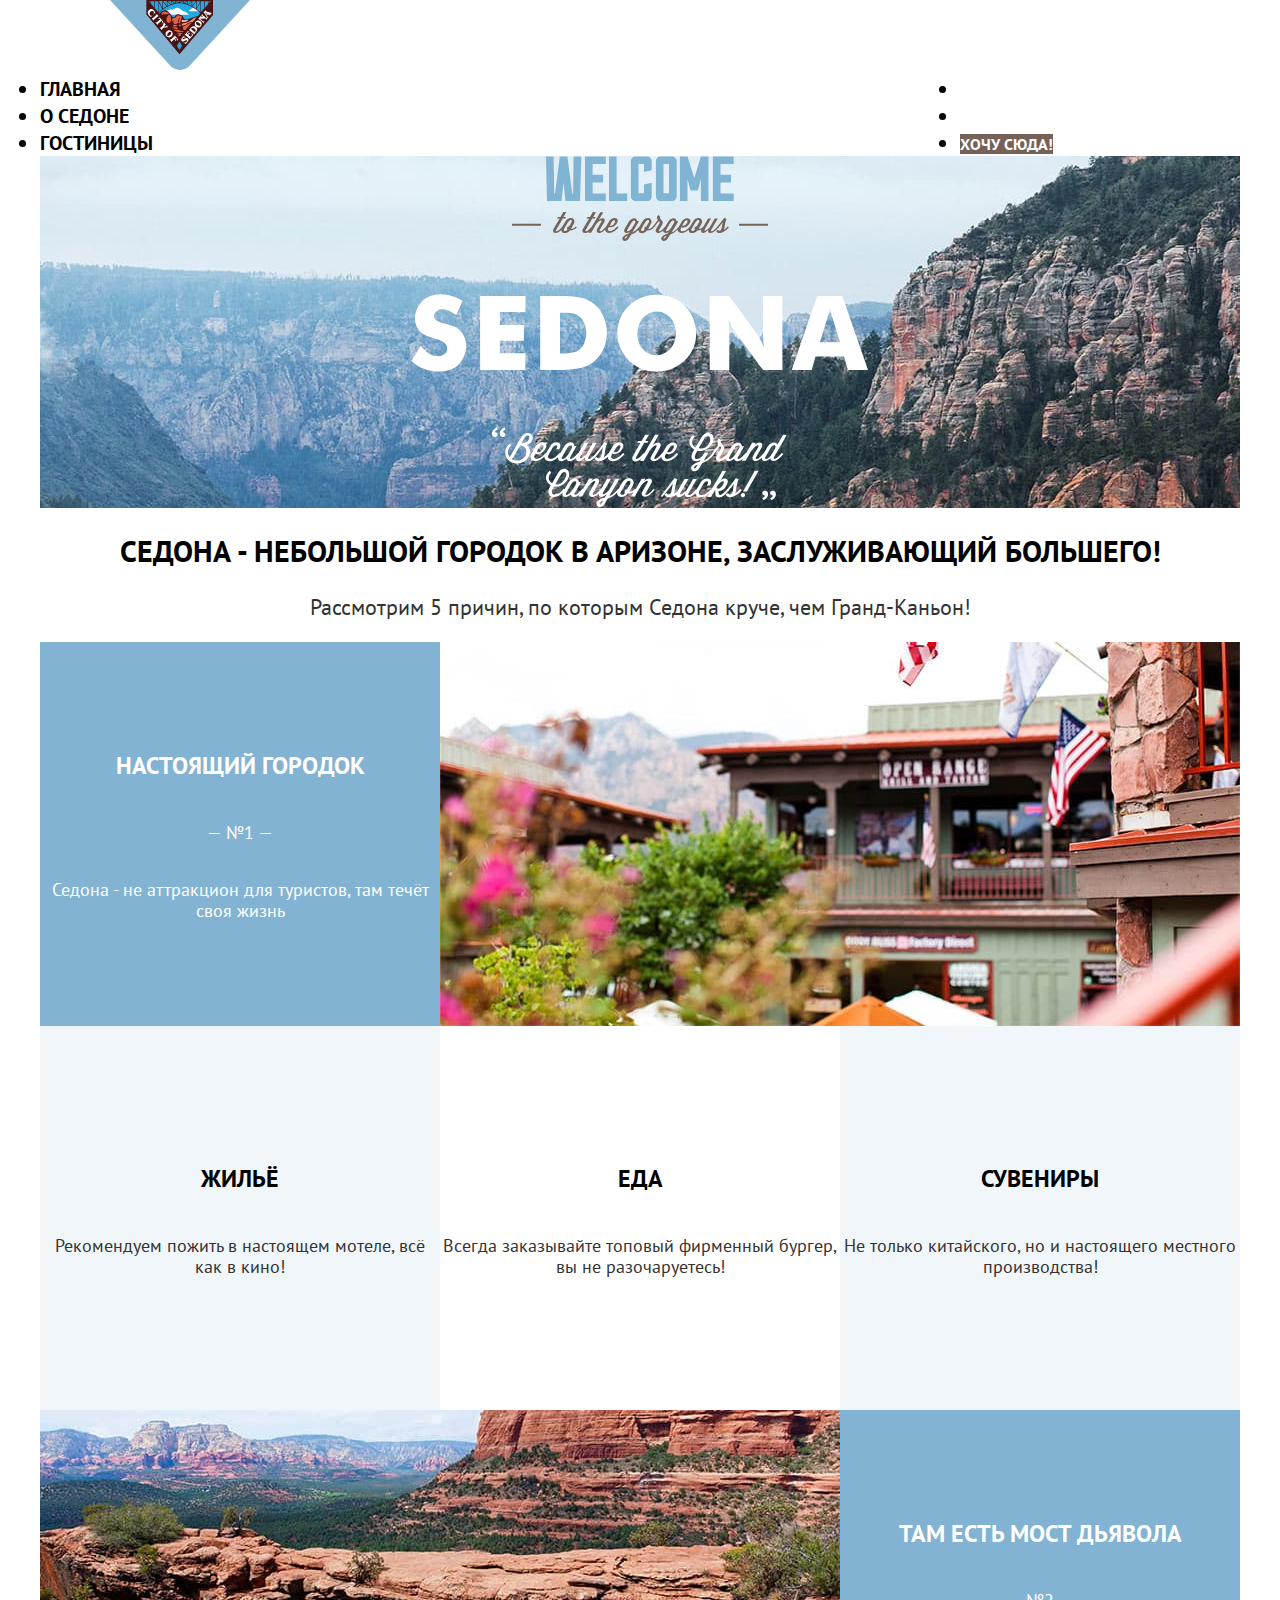
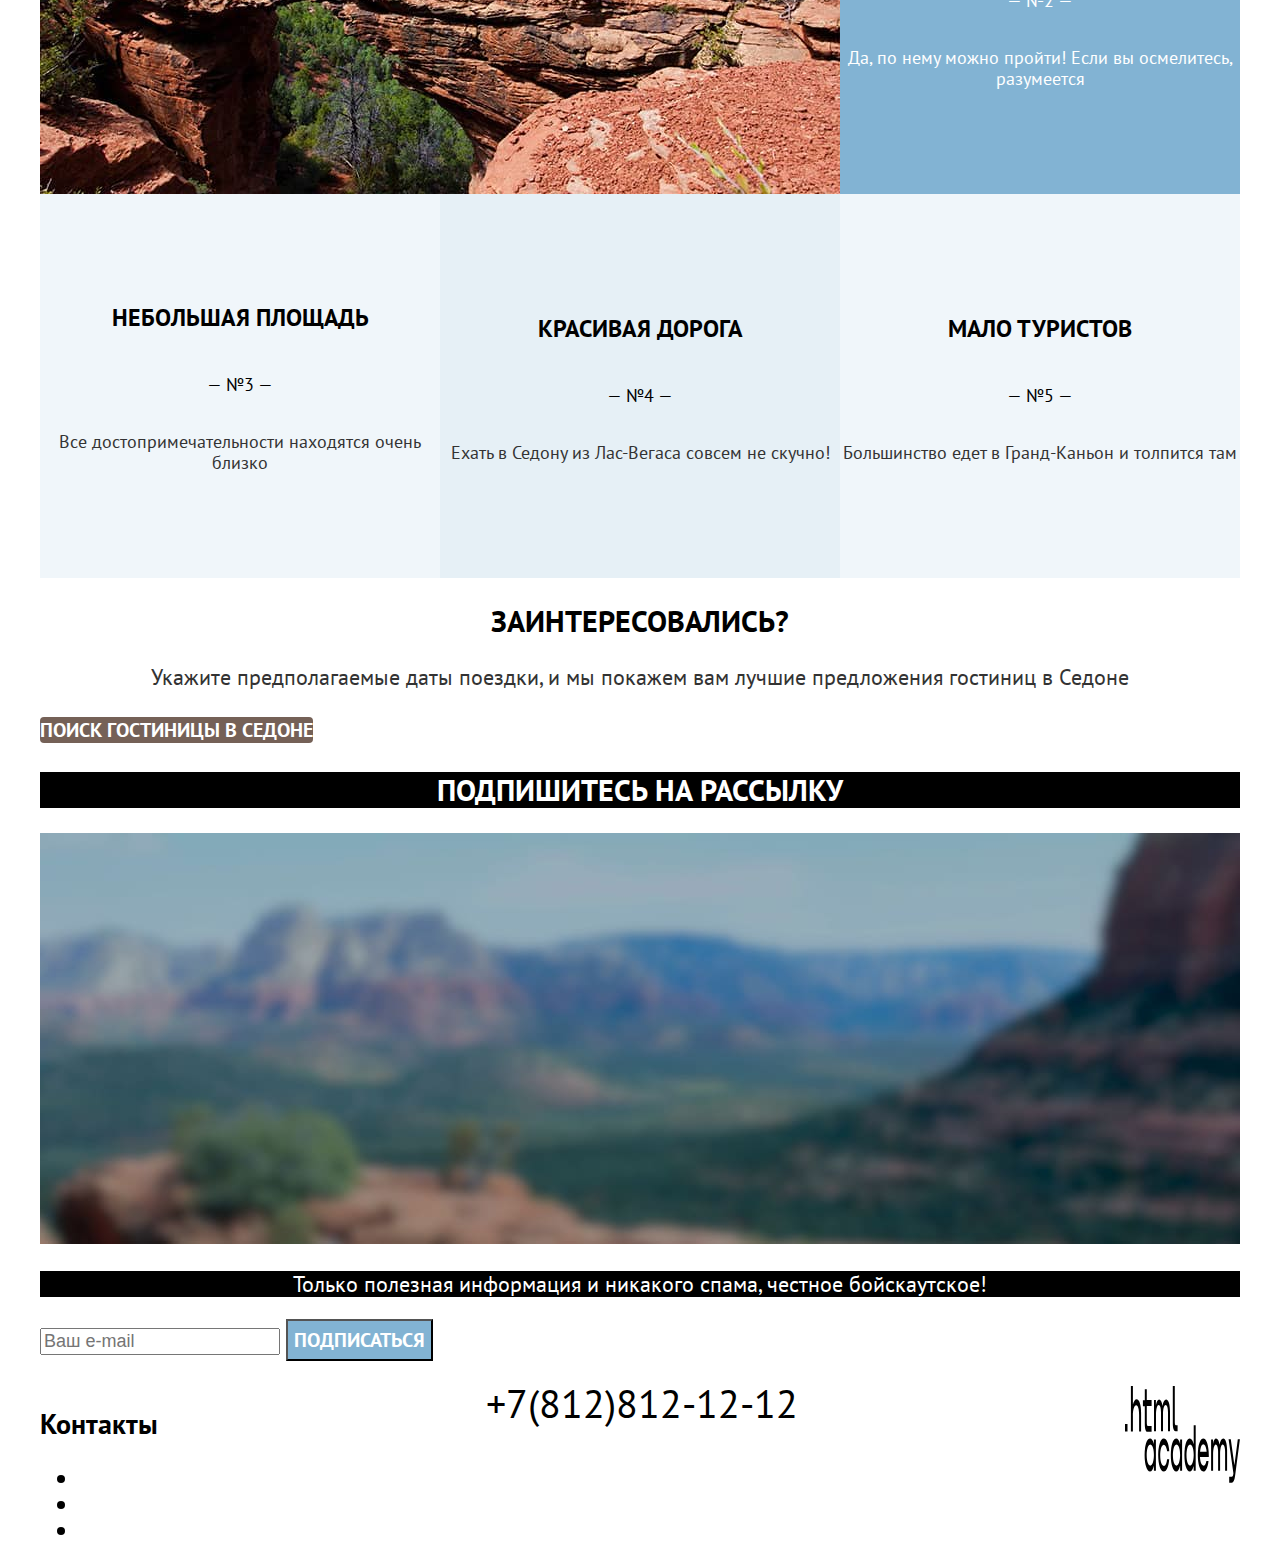
<file: index.html>
<!DOCTYPE html>
<html lang="ru">

  <head>
    <meta charset="utf-8">
    <meta name="viewport" content="width=device-width, initial-scale=1">
    <title>Седона.Учебный проект.</title>
    <link rel="stylesheet" href="css/styles.css">
  </head>

  <body>
    <header>
      <div class="main-header">
        <a class="main-header-logo">
          <img class="logo-city" src="images/logo_sedona.svg" width="139" height="70" alt="Логотип city of Sedona">
        </a>
        <nav class="main-navigation">
          <ul class="navigation-list">
            <li class="navigation-item"><a class="navigation-link" href="#">Главная</a></li>
            <li class="navigation-item"><a class="navigation-link" href="#">О Седоне</a></li>
            <li class="navigation-item"><a class="navigation-link" href="catalog.html">Гостиницы</a></li>
          </ul>
          <ul class="navigation-list navigation-user">
            <li class="navigation-item"><a class="navigation-link" href="#"><span
                  class="visually-hidden">Поиск</span></a>
            </li>
            <li class="navigation-item"><a class="navigation-link" href="#"><span
                  class="visually-hidden">Избранное</span></a></li>
            <li class="navigation-item"><a class="navigation-link navigation-link-login" href="#">Хочу сюда!</a></li>
          </ul>
        </nav>
      </div>
    </header>
    <main class="main-container main-index">
      <div class="page-container">
        <div class="view-mountain-pic">
          <img class="welcome-pic" src="images/welcome-name-vector.svg" width="458" height="352" alt="Приветствие">
        </div>
        <h1 class="visually-hidden">Гостиницы в Седоне</h1>
        <h2 class="view-mountain">Седона - небольшой городок в Аризоне,
          заслуживающий большего!
        </h2>
        <p class="reasons">Рассмотрим 5 причин, по которым Седона круче, чем Гранд-Каньон!</p>
        <div class="index-columns">
          <section class="advantage">
            <h2 class="visually-hidden">Преимущества</h2>
            <ol class="advantages-list">
              <li class="advantages-item main-advantages">
                <div class="advantages-form">
                  <h3 class="advantages-title">Настоящий городок</h3>
                  <p class="advatage-number">— №1 —</p>
                  <p class="advantages-description main-description">Седона - не аттракцион для туристов, там течёт своя
                    жизнь
                  </p>
                </div>
                <div class="advantage-city-pic">
                  <img class="advantage-city" src="images/photo-1.jpg" width="800" height="384"
                    alt="Вид на город Седона">
                </div>
              <li>
                <ul class="advantages-list features-1">
                  <li class="advantages-item color-gradient-12">
                    <div class="advantage-icon-home"></div>
                    <div class="advantages-form ">
                      <h3 class="advantages-title">Жильё</h3>
                      <p class="advantages-description">Рекомендуем пожить в настоящем мотеле, всё как в кино!</p>
                    </div>
                  </li>
                  <li class="advantages-item">
                    <div class="advantage-icon-meal"></div>
                    <div class="advantages-form ">
                      <h3 class="advantages-title">Еда</h3>
                      <p class="advantages-description">Всегда заказывайте топовый фирменный бургер, вы не
                        разочаруетесь!
                      </p>
                    </div>
                  </li>
                  <li class="advantages-item color-gradient-12">
                    <div class="advantage-icon-souvenir"></div>
                    <div class="advantages-form ">
                      <h3 class="advantages-title">Сувениры</h3>
                      <p class="advantages-description">Не только китайского, но и настоящего местного производства!</p>
                    </div>
                  </li>
                </ul>
              </li>
            </ol>
            <ol class="advantages-list">
              <li class="advantages-item main-advantages features-bridge">
                <div class="advantages-form">
                  <h3 class="advantages-title">Там есть мост дьявола</h3>
                  <p class="advatage-number">— №2 —</p>
                  <p class="advantages-description main-description">Да, по нему можно пройти! Если вы осмелитесь,
                    разумеется
                  </p>
                </div>
                <div class="advantage-bridge-pic">
                  <img class="advantage-bridge" src="images/photo-2.jpg" width="800" height="384"
                    alt="Вид на мост дьявола">
                </div>
              </li>
              <li>
                <ul class="features-1">
                  <li class="advantages-item color-gradient-12">
                    <div class="advantages-form">
                      <h3 class="advantages-title">Небольшая площадь</h3>
                      <p class="advatage-number">— №3 —</p>
                      <p class="advantages-description">Все достопримечательности находятся очень близко</p>
                    </div>
                  </li>
                  <li class="advantages-item color-gradient-20">
                    <div class="advantages-form">
                      <h3 class="advantages-title">Красивая дорога</h3>
                      <p class="advatage-number">— №4 — </p>
                      <p class="advantages-description">Ехать в Седону из Лас-Вегаса совсем не скучно!</p>
                    </div>
                  </li>
                  <li class="advantages-item color-gradient-12">
                    <div class="advantages-form">
                      <h3 class="advantages-title">Мало туристов</h3>
                      <p class="advatage-number">— №5 —</p>
                      <p class="advantages-description">Большинство едет в Гранд-Каньон и толпится там</p>
                    </div>
                  </li>
                </ul>
              </li>
            </ol>
          </section>
        </div>
        <section class="hotel-search">
          <h2 class="hotel-search question">Заинтересовались?</h2>
          <p class="hotel-search date-of-travel">Укажите предполагаемые даты поездки, и мы покажем вам лучшие
            предложения
            гостиниц в Седоне</p>
          <a class="button button-search" href="#">Поиск гостиницы в Седоне</a>
        </section>
        <section class="subscribe">
          <h2 class="subscribe mailing">Подпишитесь на рассылку</h2>
          <img class="background-subscribe-pic" src="images/background_blur.jpg" width="1200" height="411"
            alt="Размытый вид на гору в Седоне">
          <p class="mailing-message">Только полезная информация и никакого спама, честное бойскаутское!</p>
          <form class="subscribe-form" action="https://echo.htmlacademy.ru/" method="post">
            <p class="subscribe form-name">
              <label for="subscribe-name" class="visually-hidden">Ваш e-mail</label>
              <input class="field" type="email" id="subscribe-name" name="subscribe-name" placeholder="Ваш e-mail"
                required>
              <button class="button-subscribe" type="submit">Подписаться</button>
          </form>
        </section>
      </div>
    </main>
    <footer class="main-footer">
      <div class="page-footer-container">
        <section class="footer-contacts">
          <h3 class="visually-hudden">Контакты</h3>
          <ul class="footer-social-list">
            <li class="footer-social-item">
              <a class="button" href="https://vk.com/htmlacademy">
                <span class="visually-hidden">ВКонтакте</span>
              </a>
            </li>
            <li class="footer-social-item">
              <a class="button" href="tg://resolve?domain=htmlacademy">
                <span class="visually-hidden">Телеграмм</span>
              </a>
            </li>
            <li class="footer-social-item">
              <a class="button" href="https://www.youtube.com/user/htmlacademyru">
                <span class="visually-hidden">Ютуб</span>
              </a>
            </li>
          </ul>
        </section>
        <a class="contacts-phone" href="tel:88128121212">+7(812)812-12-12</a>
        <div class="footer-contacts-wrap">
          <a href="https://htmlacademy.ru/"><img class="footer-contacts-logo" src="images/logo_htmlacademy.svg"
              width="115" height="100" alt="Логотип HTML-Academy"></a>
        </div>
      </div>
    </footer>
  </body>

</html>
</file>
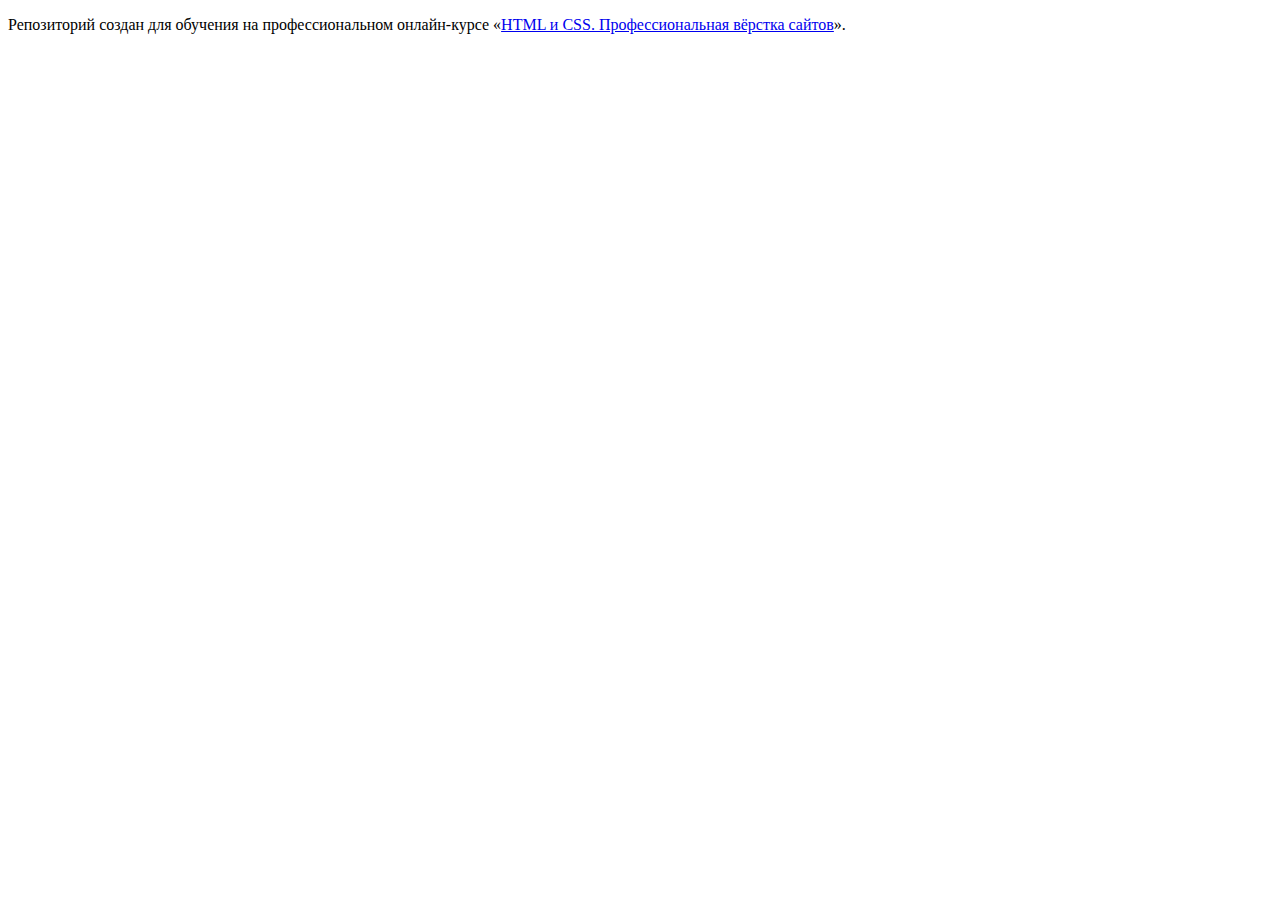
<file: 1/index.html>
<!DOCTYPE html>
<html lang="ru">
  <head>
    <meta charset="utf-8">
    <title>HTML Academy: Седона</title>
    <base href="https://htmlacademy-htmlcss.github.io/2066581-sedona-34/1/">
</head>
  <body>

    <p>Репозиторий создан для обучения на профессиональном онлайн‑курсе «<a href="https://htmlacademy.ru/intensive/htmlcss">HTML и CSS. Профессиональная вёрстка сайтов</a>».</p>

  </body>
</html>
</file>
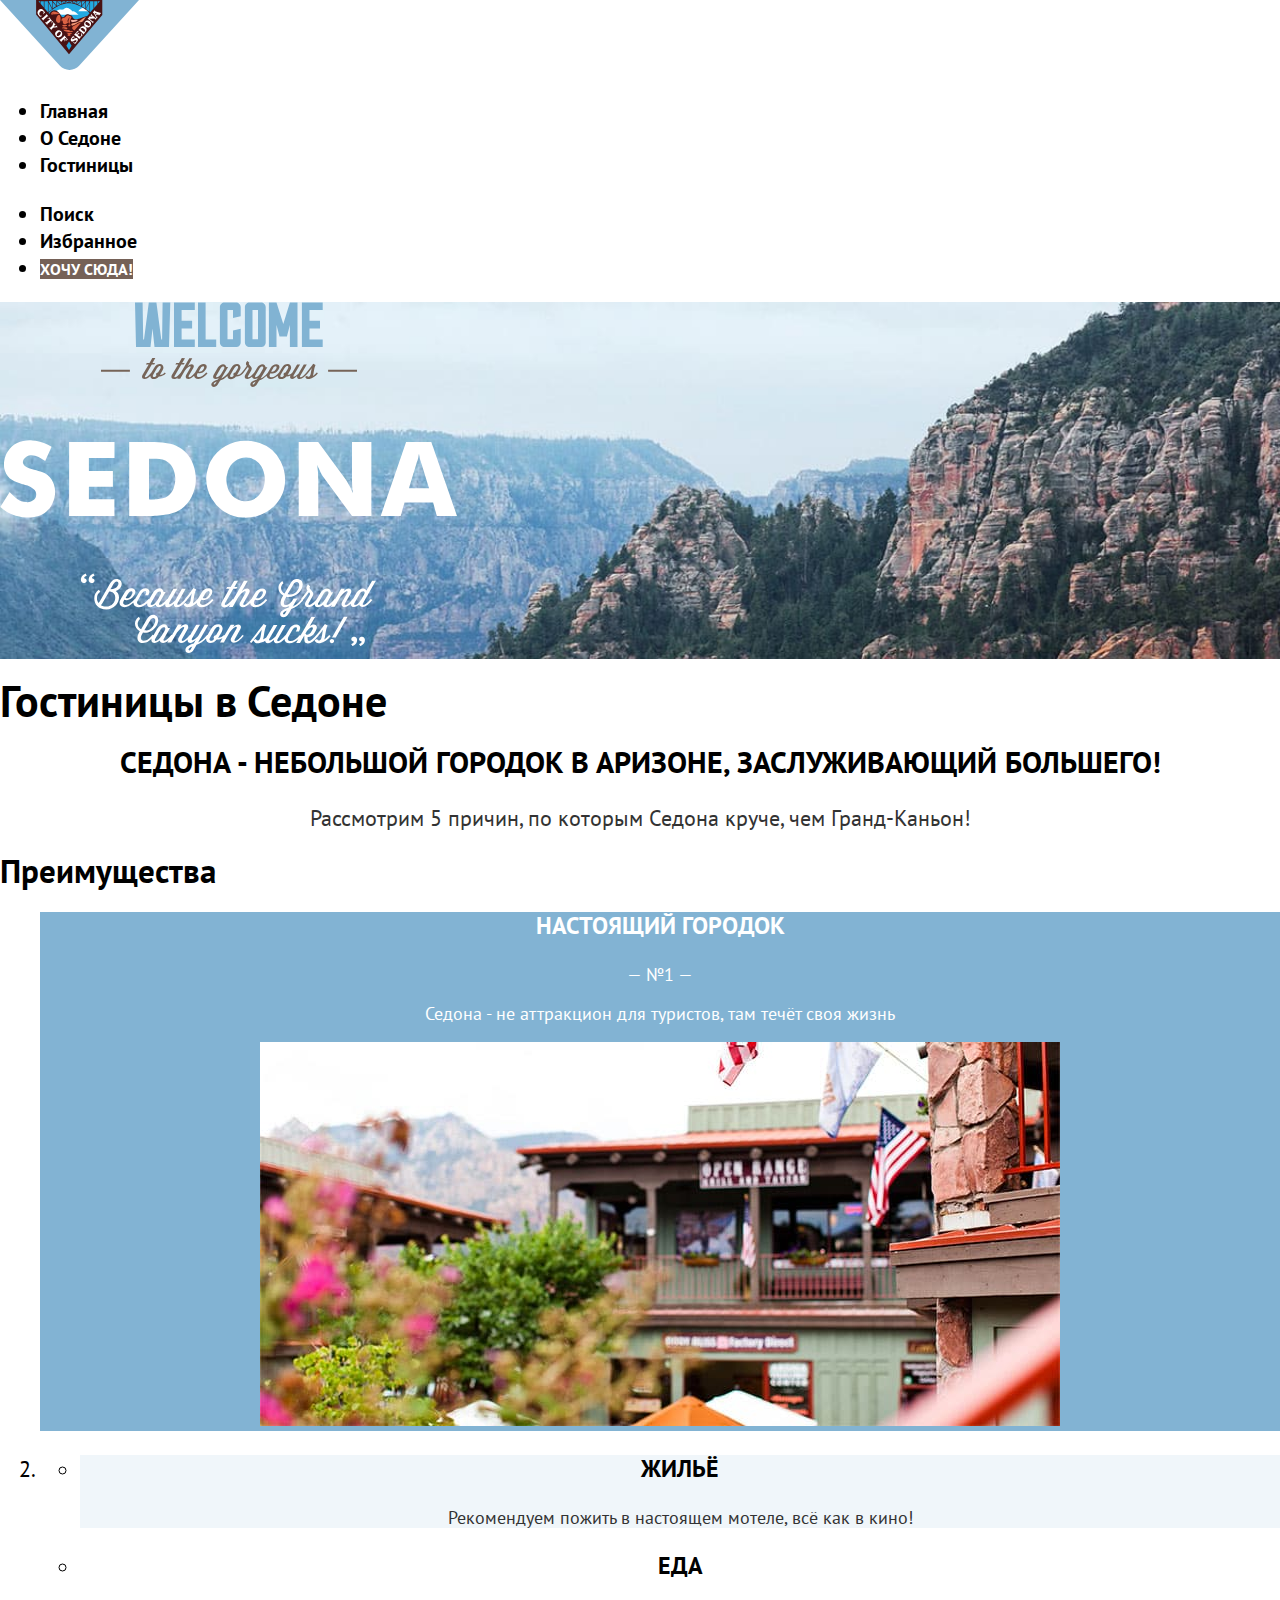
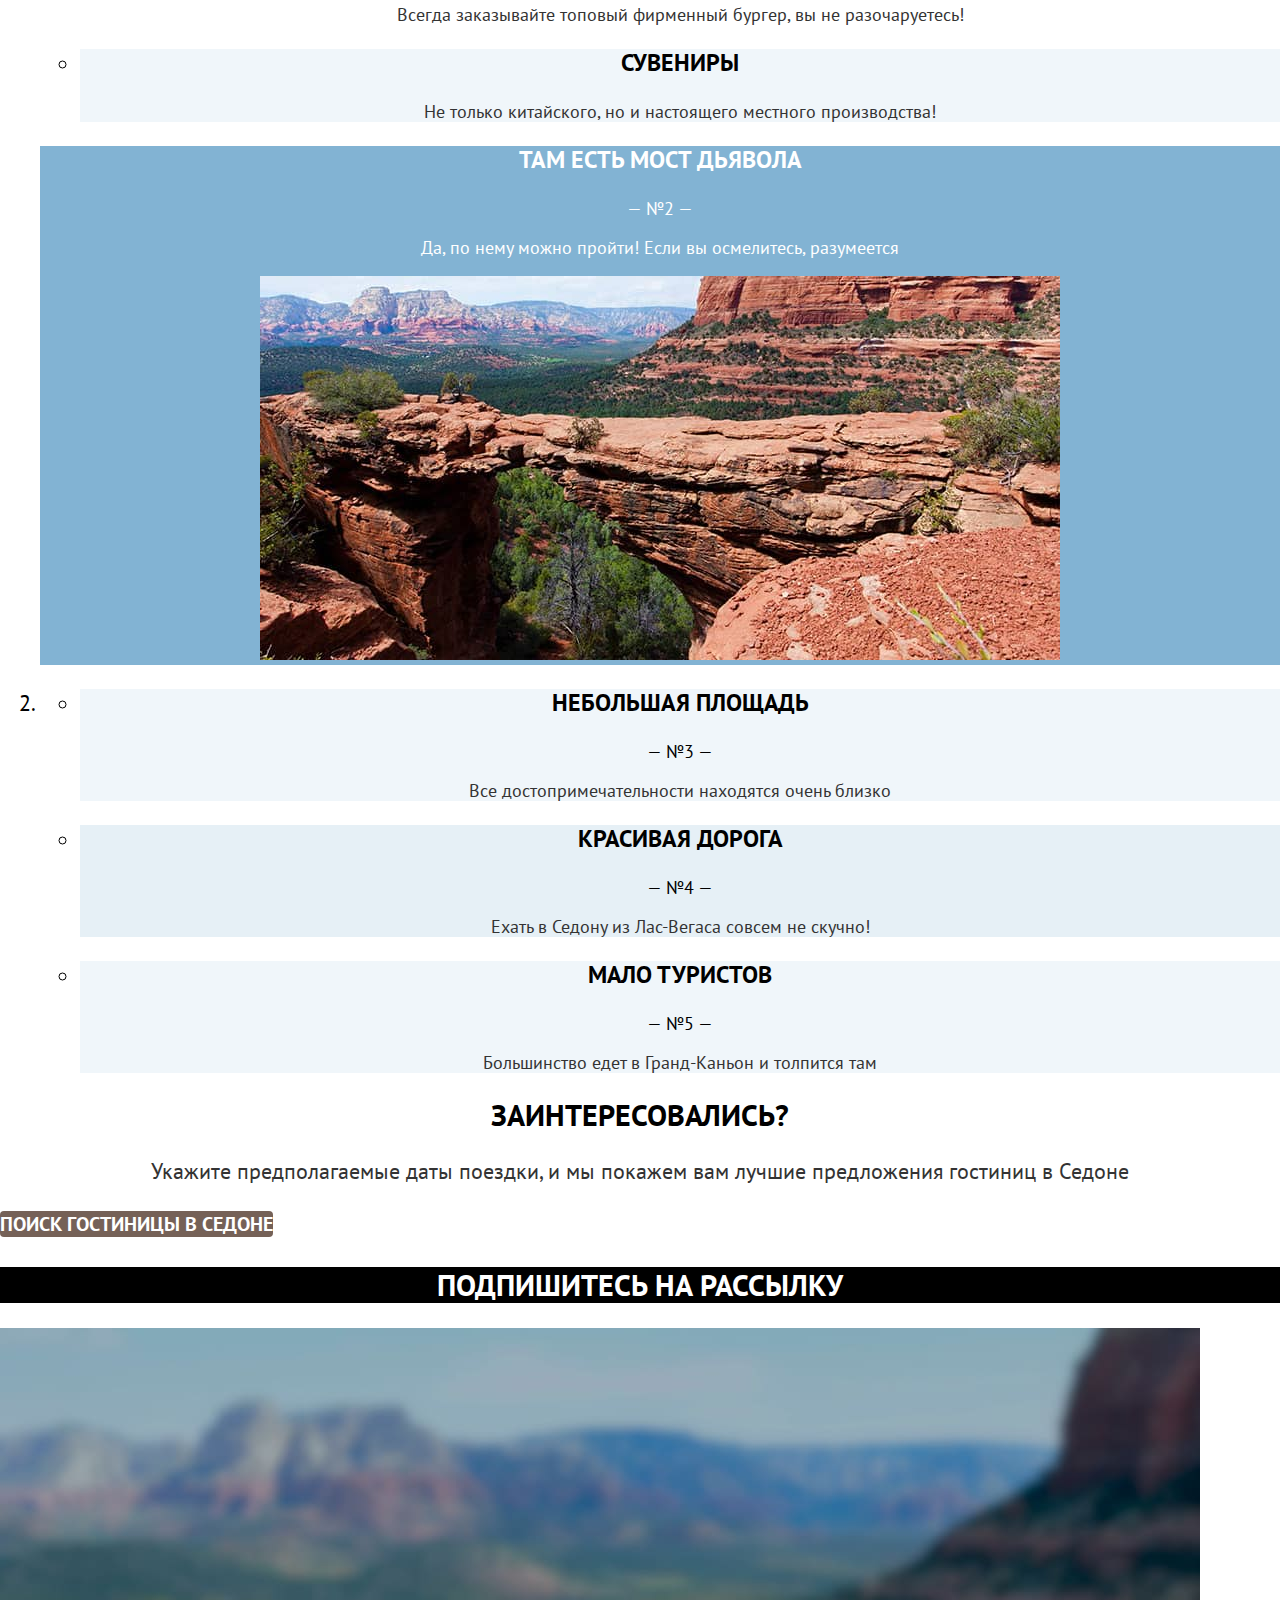
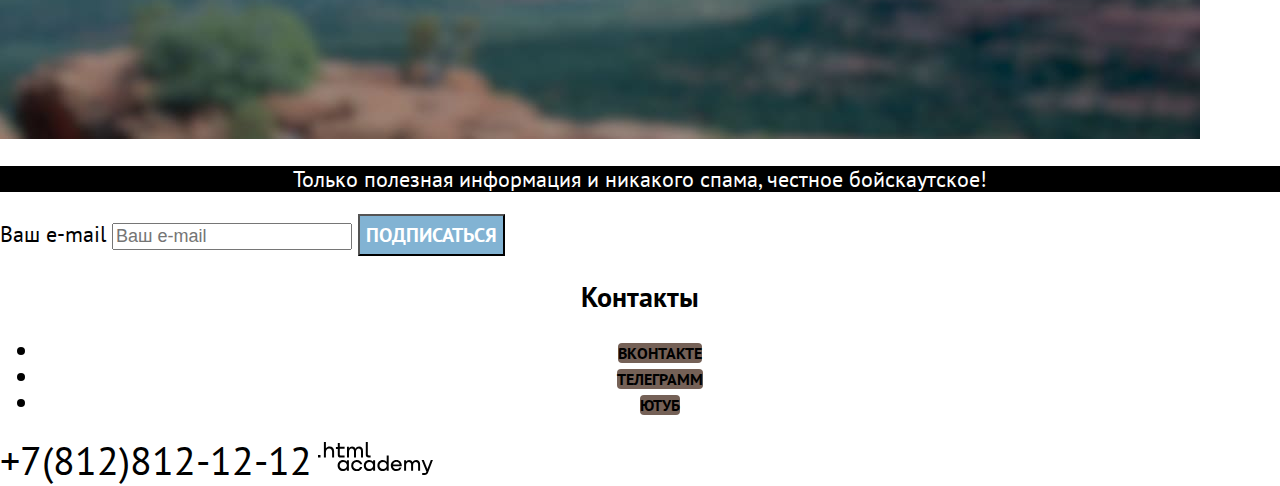
<file: 5/index.html>
<!DOCTYPE html>
<html lang="ru">

  <head>
    <meta charset="utf-8">
    <meta name="viewport" content="width=device-width, initial-scale=1">
    <title>Седона.Учебный проект.</title>
    <link rel="stylesheet" href="css/styles.css">
    <base href="https://htmlacademy-htmlcss.github.io/2066581-sedona-34/5/">
</head>

  <body>
    <header class="main-header">
      <a class="main-header-logo">
        <img class="logo-city" src="images/logo_sedona.svg" width="139" height="70" alt="Логотип city of Sedona">
      </a>
      <nav class="main-navigation">
        <ul class="navigation-list">
          <li class="navigation-item"><a class="navigation-link" href="#">Главная</a></li>
          <li class="navigation-item"><a class="navigation-link" href="#">О Седоне</a></li>
          <li class="navigation-item"><a class="navigation-link" href="catalog.html">Гостиницы</a></li>
        </ul>
        <ul class="navigation-list navigation-user">
          <li class="navigation-item"><a class="navigation-link" href="#"><span class="visually-hidden">Поиск</span></a>
          </li>
          <li class="navigation-item"><a class="navigation-link" href="#"><span
                class="visually-hidden">Избранное</span></a></li>
          <li class="navigation-item"><a class="navigation-link navigation-link-login" href="#">Хочу сюда!</a></li>
        </ul>
      </nav>
    </header>
    <main class="main-index">
      <div class="view-mountain-pic">
        <img class="welcome-pic" src="images/welcome-name-vector.svg" width="458" height="352" alt="Приветствие">
      </div>
      <h1 class="visually-hidden">Гостиницы в Седоне</h1>
      <h2 class="view-mountain">Седона - небольшой городок в Аризоне,
        заслуживающий большего!
      </h2>
      <p class="reasons">Рассмотрим 5 причин, по которым Седона круче, чем Гранд-Каньон!</p>
      <section class="advantage">
        <h2 class="visually-hidden">Преимущества</h2>
        <ol class="advantages-list">
          <li class="advantages-item main-advantages">
            <h3 class="advantages-title">Настоящий городок</h3>
            <p class="advatage-number">— №1 —</p>
            <p class="advantages-description main-description">Седона - не аттракцион для туристов, там течёт своя жизнь
            </p>
            <img class="advantage-city" src="images/photo-1.jpg" width="800" height="384" alt="Вид на город Седона">
          <li>
            <ul class="advantages-list">
              <li class="advantages-item color-gradient-12">
                <div class="advantage-icon-home"></div>
                <h3 class="advantages-title">Жильё</h3>
                <p class="advantages-description">Рекомендуем пожить в настоящем мотеле, всё как в кино!</p>
              </li>
              <li class="advantages-item">
                <div class="advantage-icon-meal"></div>
                <h3 class="advantages-title">Еда</h3>
                <p class="advantages-description">Всегда заказывайте топовый фирменный бургер, вы не разочаруетесь!</p>
              </li>
              <li class="advantages-item color-gradient-12">
                <div class="advantage-icon-souvenir"></div>
                <h3 class="advantages-title">Сувениры</h3>
                <p class="advantages-description">Не только китайского, но и настоящего местного производства!</p>
              </li>
            </ul>
          </li>
        </ol>
        <ol class="advantages-list">
          <li class="advantages-item main-advantages">
            <h3 class="advantages-title">Там есть мост дьявола</h3>
            <p class="advatage-number">— №2 —</p>
            <p class="advantages-description main-description">Да, по нему можно пройти! Если вы осмелитесь, разумеется
            </p>
            <img class="advantage-bridge" src="images/photo-2.jpg" width="800" height="384" alt="Вид на мост дьявола">
          </li>
          <li>
            <ul>
              <li class="advantages-item color-gradient-12">
                <h3 class="advantages-title">Небольшая площадь</h3>
                <p class="advatage-number">— №3 —</p>
                <p class="advantages-description">Все достопримечательности находятся очень близко</p>
              </li>
              <li class="advantages-item color-gradient-20">
                <h3 class="advantages-title">Красивая дорога</h3>
                <p class="advatage-number">— №4 — </p>
                <p class="advantages-description">Ехать в Седону из Лас-Вегаса совсем не скучно!</p>
              </li>
              <li class="advantages-item color-gradient-12">
                <h3 class="advantages-title">Мало туристов</h3>
                <p class="advatage-number">— №5 —</p>
                <p class="advantages-description">Большинство едет в Гранд-Каньон и толпится там</p>
              </li>
            </ul>
          </li>
        </ol>
      </section>
      <section class="hotel-search">
        <h2 class="hotel-search question">Заинтересовались?</h2>
        <p class="hotel-search date-of-travel">Укажите предполагаемые даты поездки, и мы покажем вам лучшие предложения
          гостиниц в Седоне</p>
        <a class="button button-search" href="#">Поиск гостиницы в Седоне</a>
      </section>
      <section class="subscribe">
        <h2 class="subscribe mailing">Подпишитесь на рассылку</h2>
        <img class="background-subscribe-pic" src="images/background_blur.jpg" width="1200" height="411"
          alt="Размытый вид на гору в Седоне">
        <p class="mailing-message">Только полезная информация и никакого спама, честное бойскаутское!</p>
        <form class="subscribe-form" action="https://echo.htmlacademy.ru/" method="post">
          <p class="subscribe form-name">
            <label for="subscribe-name" class="visually-hidden">Ваш e-mail</label>
            <input class="field" type="email" id="subscribe-name" name="subscribe-name" placeholder="Ваш e-mail"
              required>
            <button class="button-subscribe" type="submit">Подписаться</button>
        </form>
      </section>
    </main>
    <footer class="main-footer">
      <section class="footer-contacts">
        <h3 class="visually-hudden">Контакты</h3>
        <ul class="footer-social-list">
          <li class="footer-social-item">
            <a class="button" href="https://vk.com/htmlacademy">
              <span class="visually-hidden">ВКонтакте</span>
            </a>
          </li>
          <li class="footer-social-item">
            <a class="button" href="tg://resolve?domain=htmlacademy">
              <span class="visually-hidden">Телеграмм</span>
            </a>
          </li>
          <li class="footer-social-item">
            <a class="button" href="https://www.youtube.com/user/htmlacademyru">
              <span class="visually-hidden">Ютуб</span>
            </a>
          </li>
        </ul>
      </section>
      <a class="contacts-phone" href="tel:88128121212">+7(812)812-12-12</a>
      <a href="https://htmlacademy.ru/"><img class="footer-contacts-logo" src="images/logo_htmlacademy.svg" width="115"
          alt="Логотип HTML-Academy"></a>
    </footer>
  </body>

</html>
</file>
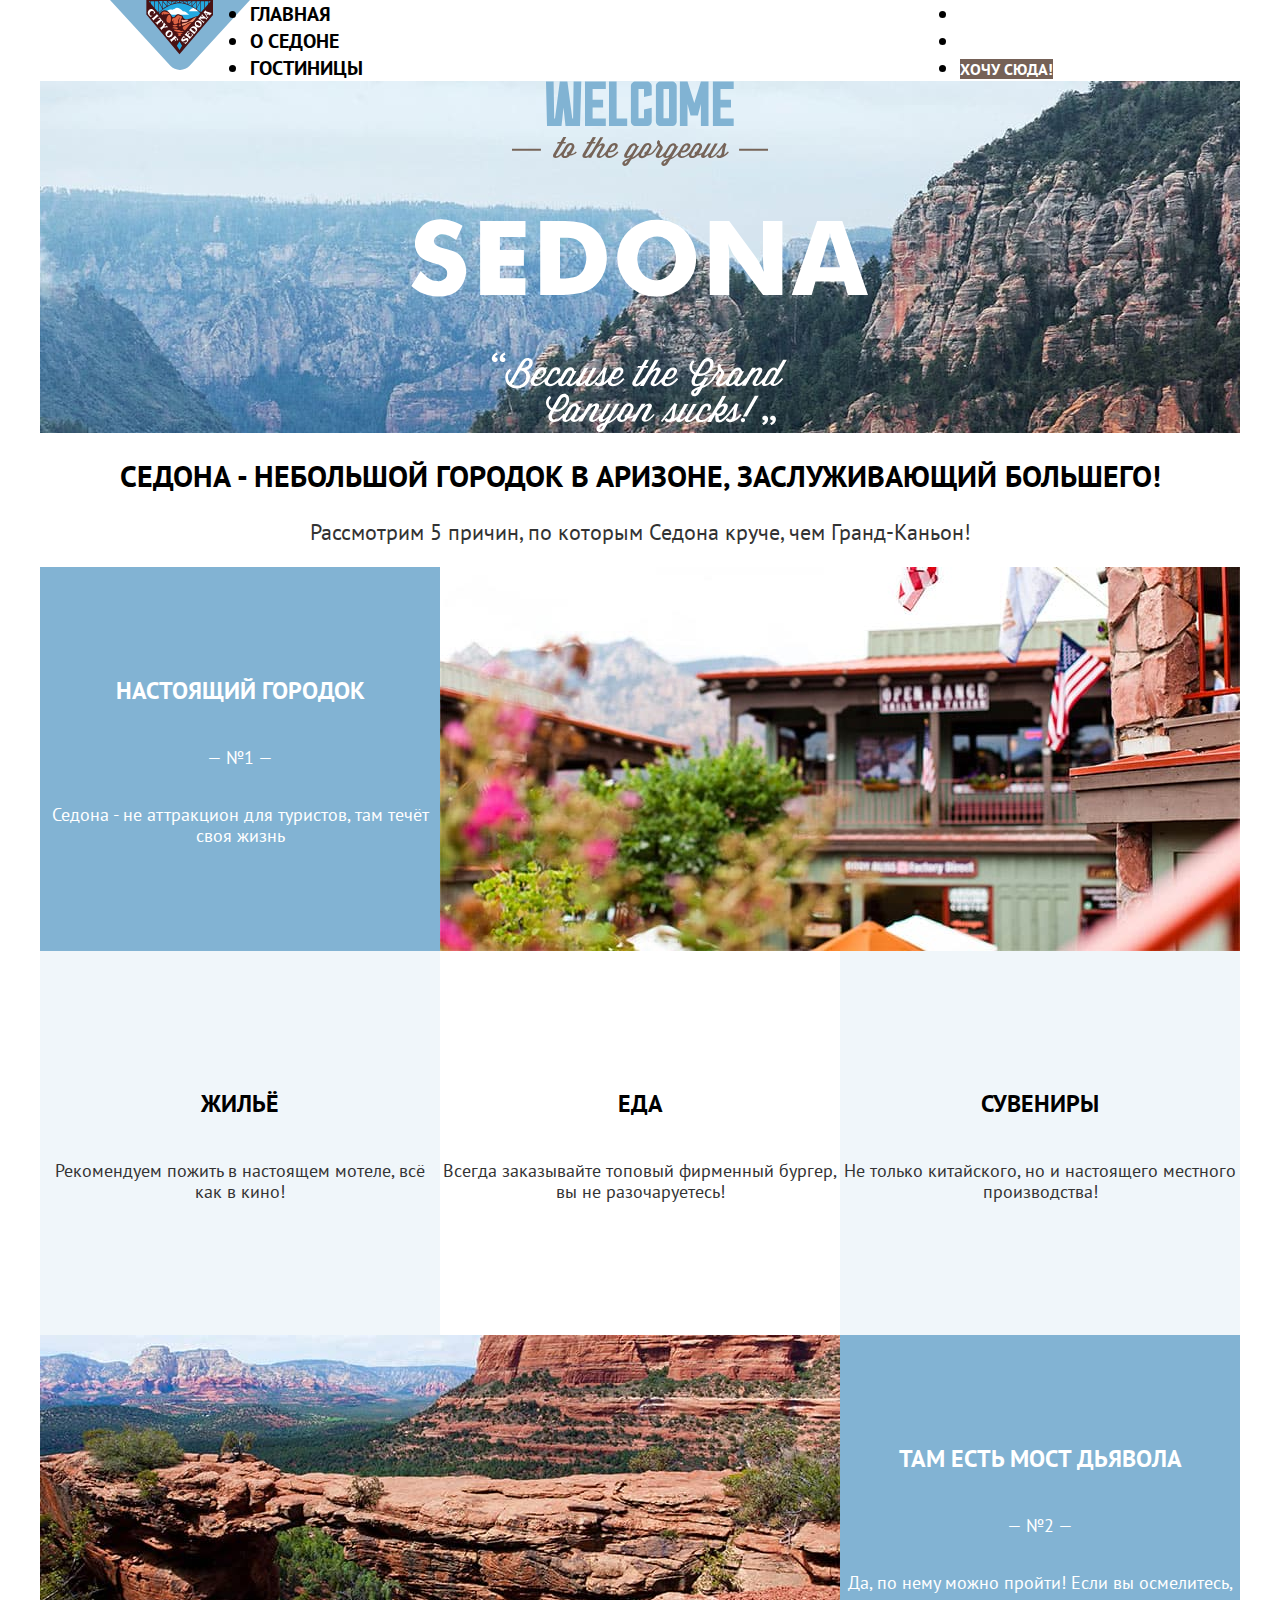
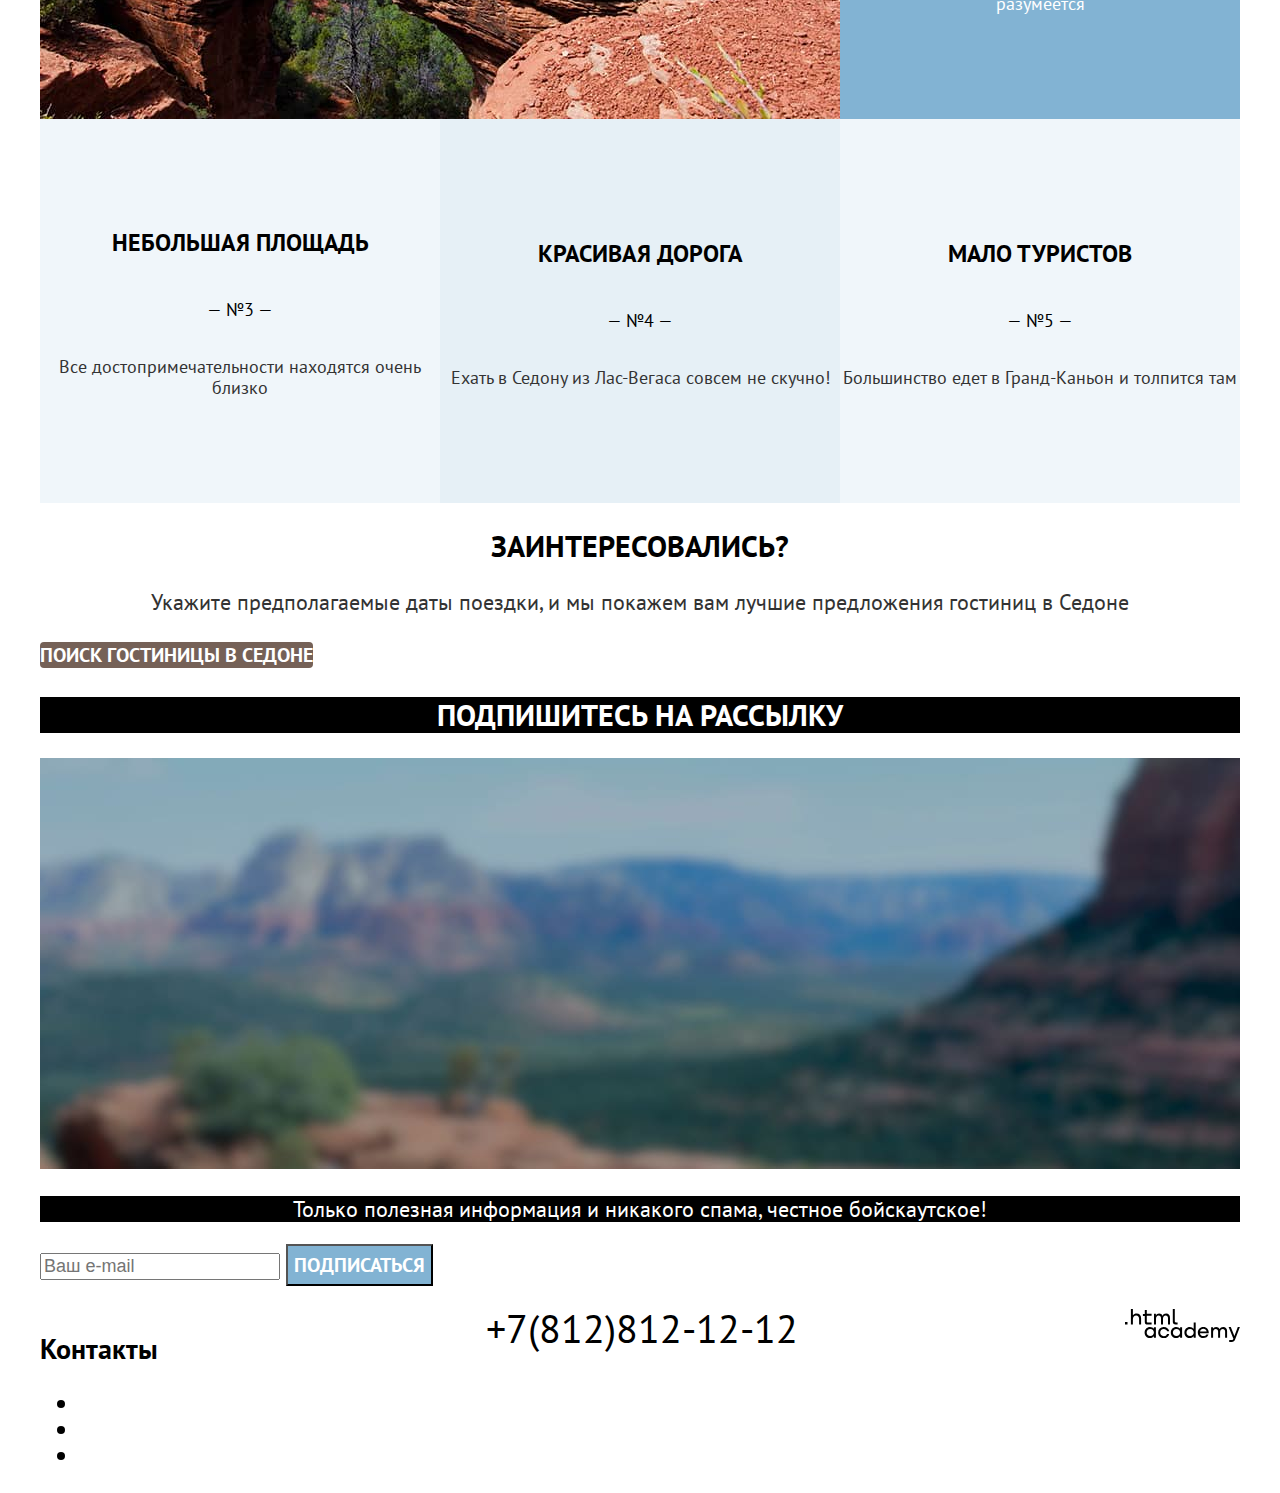
<file: 6/index.html>
<!DOCTYPE html>
<html lang="ru">

  <head>
    <meta charset="utf-8">
    <meta name="viewport" content="width=device-width, initial-scale=1">
    <title>Седона.Учебный проект.</title>
    <link rel="stylesheet" href="css/styles.css">
    <base href="https://htmlacademy-htmlcss.github.io/2066581-sedona-34/6/">
</head>

  <body>
    <header class="main-header">
      <a class="main-header-logo">
        <img class="logo-city" src="images/logo_sedona.svg" width="139" height="70" alt="Логотип city of Sedona">
      </a>
      <nav class="main-navigation">
        <ul class="navigation-list">
          <li class="navigation-item"><a class="navigation-link" href="#">Главная</a></li>
          <li class="navigation-item"><a class="navigation-link" href="#">О Седоне</a></li>
          <li class="navigation-item"><a class="navigation-link" href="catalog.html">Гостиницы</a></li>
        </ul>
        <ul class="navigation-list navigation-user">
          <li class="navigation-item"><a class="navigation-link" href="#"><span class="visually-hidden">Поиск</span></a>
          </li>
          <li class="navigation-item"><a class="navigation-link" href="#"><span
                class="visually-hidden">Избранное</span></a></li>
          <li class="navigation-item"><a class="navigation-link navigation-link-login" href="#">Хочу сюда!</a></li>
        </ul>
      </nav>
    </header>
    <main class="main-container main-index">
      <div class="page-container">
        <div class="view-mountain-pic">
          <img class="welcome-pic" src="images/welcome-name-vector.svg" width="458" height="352" alt="Приветствие">
        </div>
        <h1 class="visually-hidden">Гостиницы в Седоне</h1>
        <h2 class="view-mountain">Седона - небольшой городок в Аризоне,
          заслуживающий большего!
        </h2>
        <p class="reasons">Рассмотрим 5 причин, по которым Седона круче, чем Гранд-Каньон!</p>
        <div class="index-columns">
          <section class="advantage">
            <h2 class="visually-hidden">Преимущества</h2>
            <ol class="advantages-list">
              <li class="advantages-item main-advantages">
                <div class="advantages-form">
                  <h3 class="advantages-title">Настоящий городок</h3>
                  <p class="advatage-number">— №1 —</p>
                  <p class="advantages-description main-description">Седона - не аттракцион для туристов, там течёт своя
                    жизнь
                  </p>
                </div>
                <div class="advantage-city-pic">
                  <img class="advantage-city" src="images/photo-1.jpg" width="800" height="384"
                    alt="Вид на город Седона">
                </div>
              <li>
                <ul class="advantages-list features-1">
                  <li class="advantages-item color-gradient-12">
                    <div class="advantage-icon-home"></div>
                    <div class="advantages-form ">
                      <h3 class="advantages-title">Жильё</h3>
                      <p class="advantages-description">Рекомендуем пожить в настоящем мотеле, всё как в кино!</p>
                    </div>
                  </li>
                  <li class="advantages-item">
                    <div class="advantage-icon-meal"></div>
                    <div class="advantages-form ">
                      <h3 class="advantages-title">Еда</h3>
                      <p class="advantages-description">Всегда заказывайте топовый фирменный бургер, вы не
                        разочаруетесь!
                      </p>
                    </div>
                  </li>
                  <li class="advantages-item color-gradient-12">
                    <div class="advantage-icon-souvenir"></div>
                    <div class="advantages-form ">
                      <h3 class="advantages-title">Сувениры</h3>
                      <p class="advantages-description">Не только китайского, но и настоящего местного производства!</p>
                    </div>
                  </li>
                </ul>
              </li>
            </ol>
            <ol class="advantages-list">
              <li class="advantages-item main-advantages features-bridge">
                <div class="advantages-form">
                  <h3 class="advantages-title">Там есть мост дьявола</h3>
                  <p class="advatage-number">— №2 —</p>
                  <p class="advantages-description main-description">Да, по нему можно пройти! Если вы осмелитесь,
                    разумеется
                  </p>
                </div>
                <div class="advantage-bridge-pic">
                  <img class="advantage-bridge" src="images/photo-2.jpg" width="800" height="384"
                    alt="Вид на мост дьявола">
                </div>
              </li>
              <li>
                <ul class="features-1">
                  <li class="advantages-item color-gradient-12">
                    <div class="advantages-form">
                      <h3 class="advantages-title">Небольшая площадь</h3>
                      <p class="advatage-number">— №3 —</p>
                      <p class="advantages-description">Все достопримечательности находятся очень близко</p>
                    </div>
                  </li>
                  <li class="advantages-item color-gradient-20">
                    <div class="advantages-form">
                      <h3 class="advantages-title">Красивая дорога</h3>
                      <p class="advatage-number">— №4 — </p>
                      <p class="advantages-description">Ехать в Седону из Лас-Вегаса совсем не скучно!</p>
                    </div>
                  </li>
                  <li class="advantages-item color-gradient-12">
                    <div class="advantages-form">
                      <h3 class="advantages-title">Мало туристов</h3>
                      <p class="advatage-number">— №5 —</p>
                      <p class="advantages-description">Большинство едет в Гранд-Каньон и толпится там</p>
                    </div>
                  </li>
                </ul>
              </li>
            </ol>
          </section>
        </div>
        <section class="hotel-search">
          <h2 class="hotel-search question">Заинтересовались?</h2>
          <p class="hotel-search date-of-travel">Укажите предполагаемые даты поездки, и мы покажем вам лучшие
            предложения
            гостиниц в Седоне</p>
          <a class="button button-search" href="#">Поиск гостиницы в Седоне</a>
        </section>
        <section class="subscribe">
          <h2 class="subscribe mailing">Подпишитесь на рассылку</h2>
          <img class="background-subscribe-pic" src="images/background_blur.jpg" width="1200" height="411"
            alt="Размытый вид на гору в Седоне">
          <p class="mailing-message">Только полезная информация и никакого спама, честное бойскаутское!</p>
          <form class="subscribe-form" action="https://echo.htmlacademy.ru/" method="post">
            <p class="subscribe form-name">
              <label for="subscribe-name" class="visually-hidden">Ваш e-mail</label>
              <input class="field" type="email" id="subscribe-name" name="subscribe-name" placeholder="Ваш e-mail"
                required>
              <button class="button-subscribe" type="submit">Подписаться</button>
          </form>
        </section>
      </div>
    </main>
    <footer class="main-footer">
      <div class="page-footer-container">
        <section class="footer-contacts">
          <h3 class="visually-hudden">Контакты</h3>
          <ul class="footer-social-list">
            <li class="footer-social-item">
              <a class="button" href="https://vk.com/htmlacademy">
                <span class="visually-hidden">ВКонтакте</span>
              </a>
            </li>
            <li class="footer-social-item">
              <a class="button" href="tg://resolve?domain=htmlacademy">
                <span class="visually-hidden">Телеграмм</span>
              </a>
            </li>
            <li class="footer-social-item">
              <a class="button" href="https://www.youtube.com/user/htmlacademyru">
                <span class="visually-hidden">Ютуб</span>
              </a>
            </li>
          </ul>
        </section>
        <a class="contacts-phone" href="tel:88128121212">+7(812)812-12-12</a>
        <div class="footer-contacts-wrap">
          <a href="https://htmlacademy.ru/"><img class="footer-contacts-logo" src="images/logo_htmlacademy.svg"
              width="115" alt="Логотип HTML-Academy"></a>
        </div>
      </div>
    </footer>
  </body>

</html>
</file>
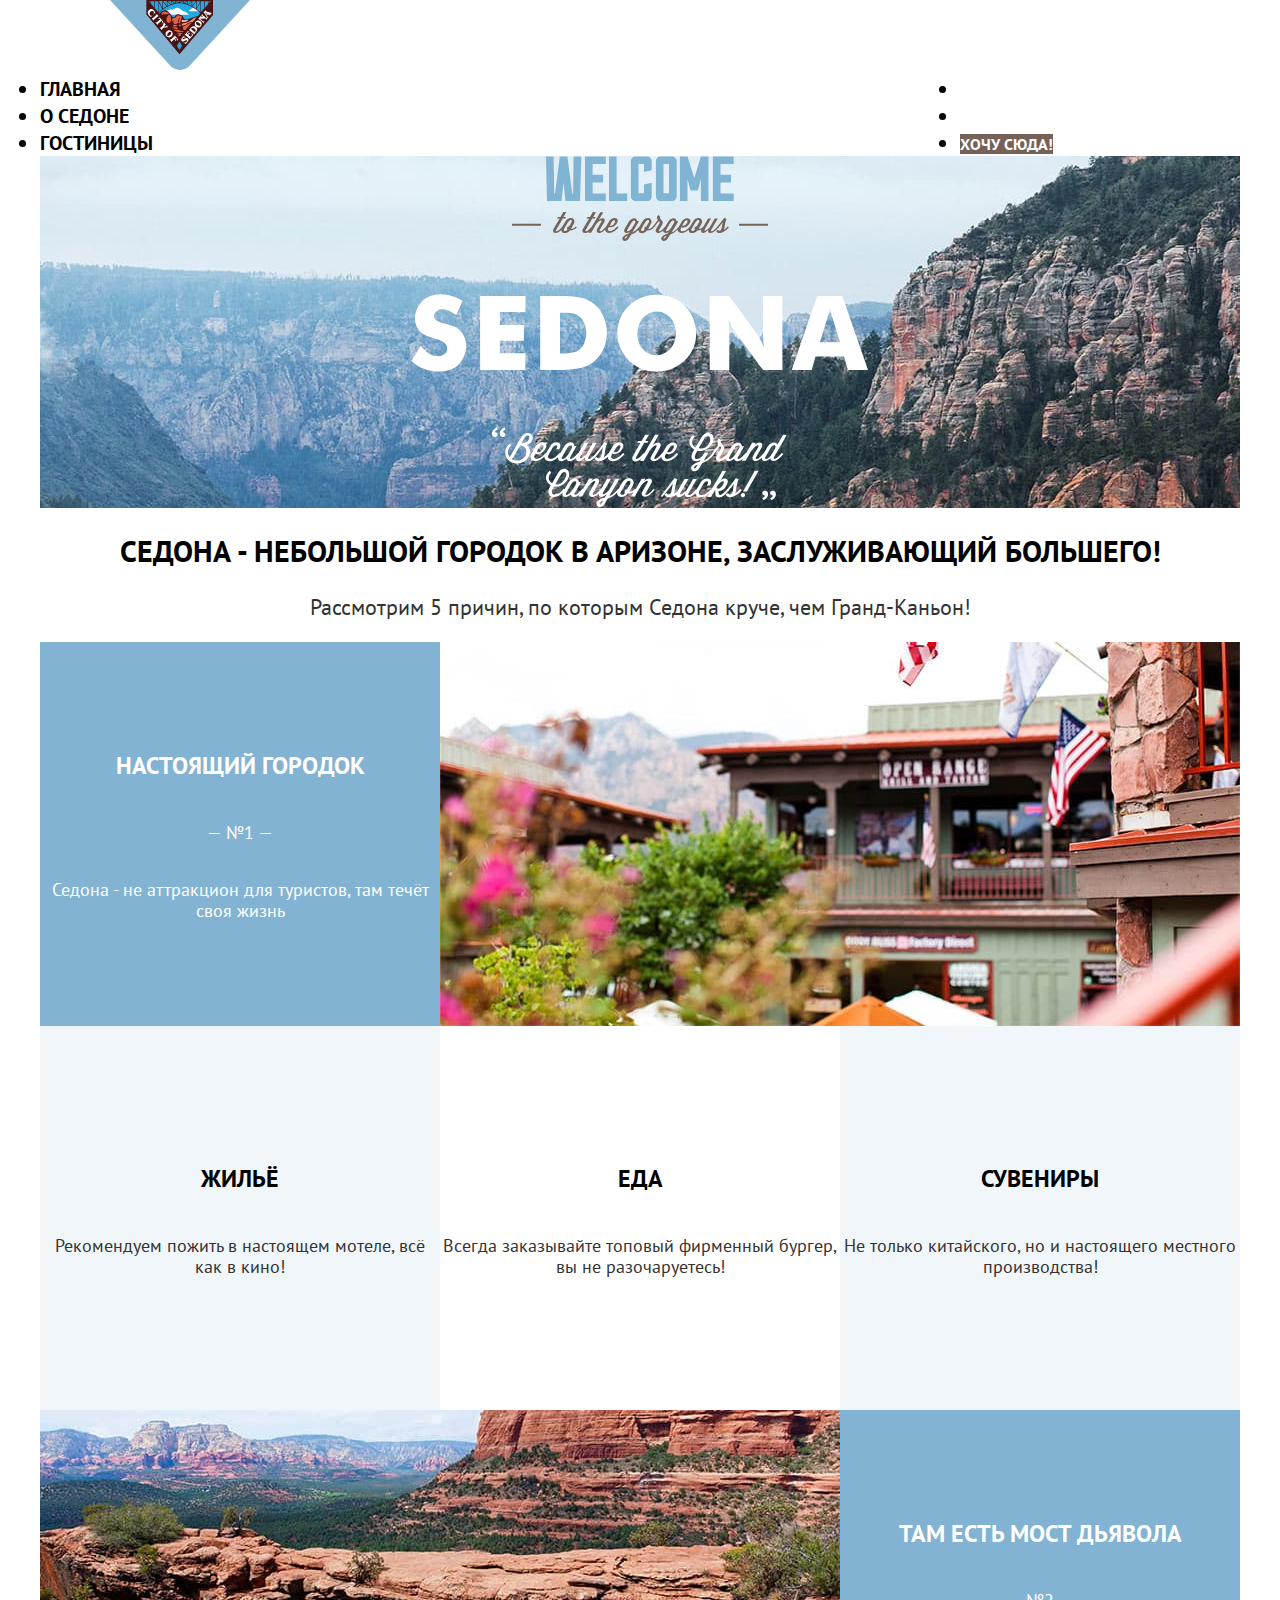
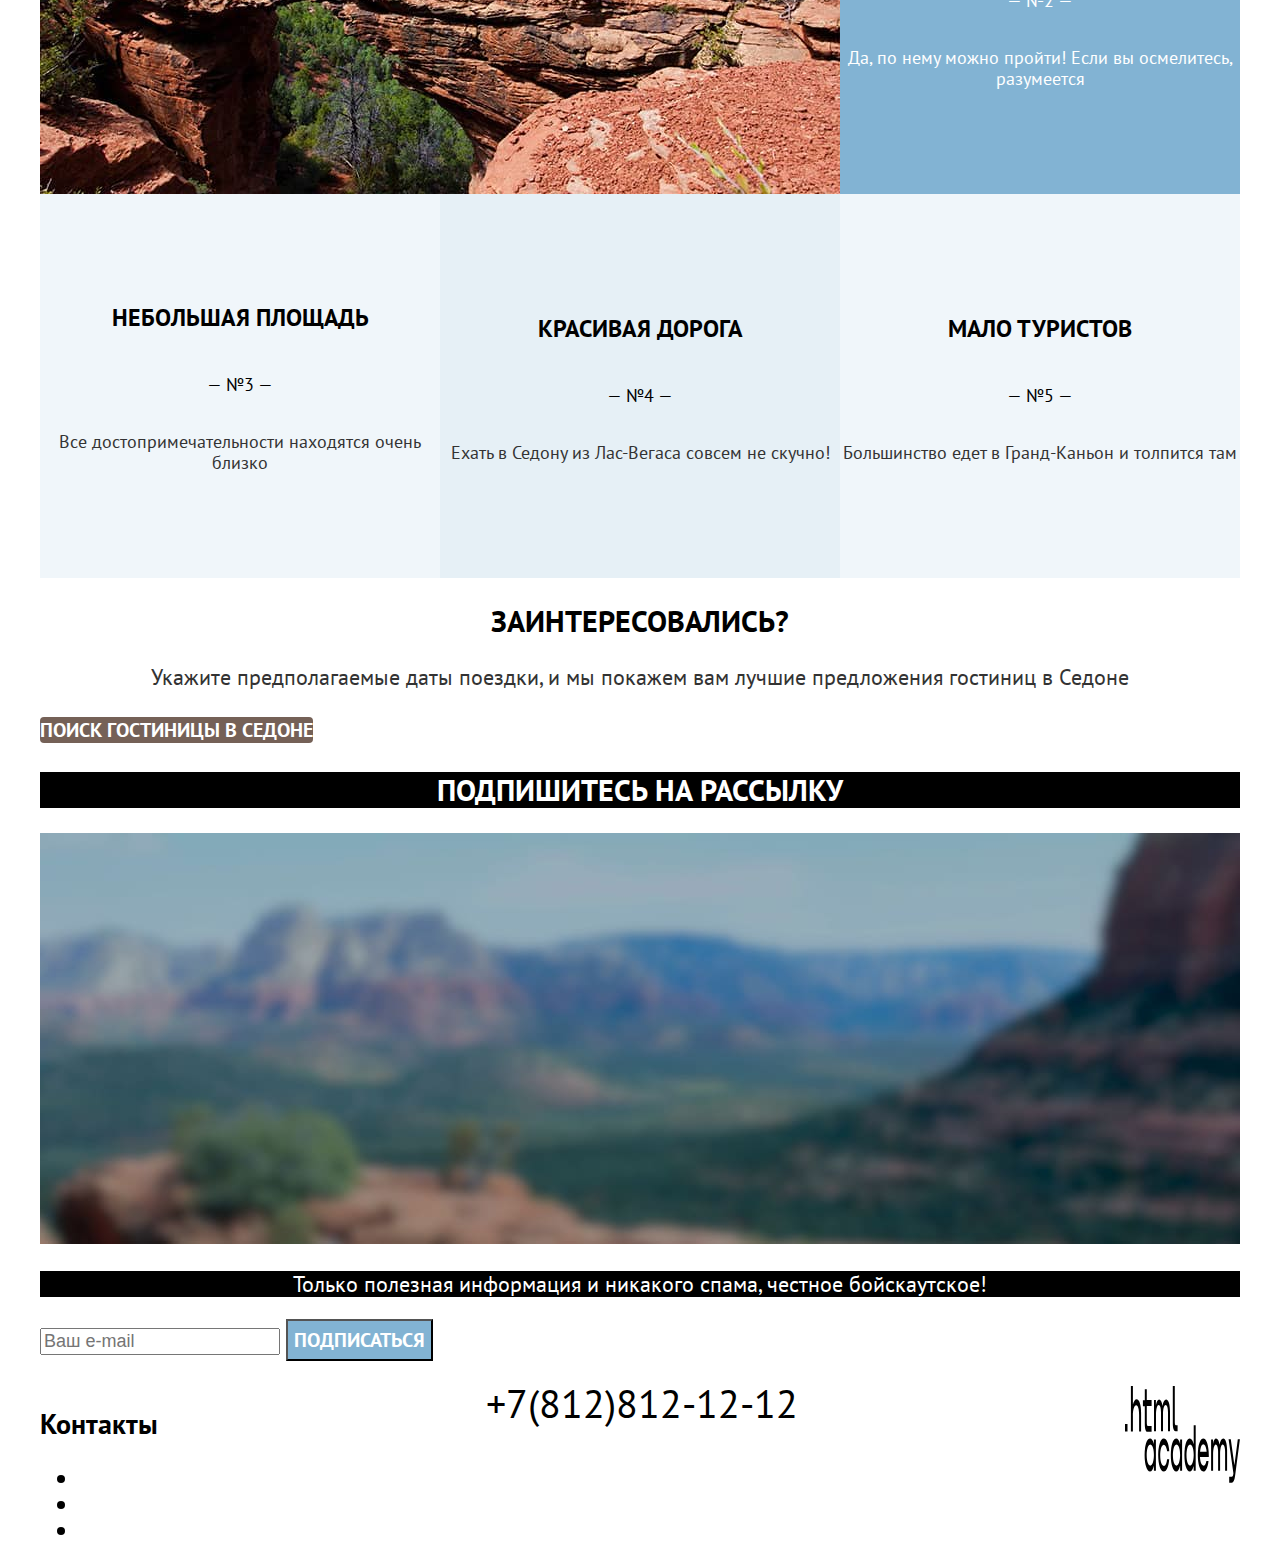
<file: master/index.html>
<!DOCTYPE html>
<html lang="ru">

  <head>
    <meta charset="utf-8">
    <meta name="viewport" content="width=device-width, initial-scale=1">
    <title>Седона.Учебный проект.</title>
    <link rel="stylesheet" href="css/styles.css">
    <base href="https://htmlacademy-htmlcss.github.io/2066581-sedona-34/master/">
</head>

  <body>
    <header>
      <div class="main-header">
        <a class="main-header-logo">
          <img class="logo-city" src="images/logo_sedona.svg" width="139" height="70" alt="Логотип city of Sedona">
        </a>
        <nav class="main-navigation">
          <ul class="navigation-list">
            <li class="navigation-item"><a class="navigation-link" href="#">Главная</a></li>
            <li class="navigation-item"><a class="navigation-link" href="#">О Седоне</a></li>
            <li class="navigation-item"><a class="navigation-link" href="catalog.html">Гостиницы</a></li>
          </ul>
          <ul class="navigation-list navigation-user">
            <li class="navigation-item"><a class="navigation-link" href="#"><span
                  class="visually-hidden">Поиск</span></a>
            </li>
            <li class="navigation-item"><a class="navigation-link" href="#"><span
                  class="visually-hidden">Избранное</span></a></li>
            <li class="navigation-item"><a class="navigation-link navigation-link-login" href="#">Хочу сюда!</a></li>
          </ul>
        </nav>
      </div>
    </header>
    <main class="main-container main-index">
      <div class="page-container">
        <div class="view-mountain-pic">
          <img class="welcome-pic" src="images/welcome-name-vector.svg" width="458" height="352" alt="Приветствие">
        </div>
        <h1 class="visually-hidden">Гостиницы в Седоне</h1>
        <h2 class="view-mountain">Седона - небольшой городок в Аризоне,
          заслуживающий большего!
        </h2>
        <p class="reasons">Рассмотрим 5 причин, по которым Седона круче, чем Гранд-Каньон!</p>
        <div class="index-columns">
          <section class="advantage">
            <h2 class="visually-hidden">Преимущества</h2>
            <ol class="advantages-list">
              <li class="advantages-item main-advantages">
                <div class="advantages-form">
                  <h3 class="advantages-title">Настоящий городок</h3>
                  <p class="advatage-number">— №1 —</p>
                  <p class="advantages-description main-description">Седона - не аттракцион для туристов, там течёт своя
                    жизнь
                  </p>
                </div>
                <div class="advantage-city-pic">
                  <img class="advantage-city" src="images/photo-1.jpg" width="800" height="384"
                    alt="Вид на город Седона">
                </div>
              <li>
                <ul class="advantages-list features-1">
                  <li class="advantages-item color-gradient-12">
                    <div class="advantage-icon-home"></div>
                    <div class="advantages-form ">
                      <h3 class="advantages-title">Жильё</h3>
                      <p class="advantages-description">Рекомендуем пожить в настоящем мотеле, всё как в кино!</p>
                    </div>
                  </li>
                  <li class="advantages-item">
                    <div class="advantage-icon-meal"></div>
                    <div class="advantages-form ">
                      <h3 class="advantages-title">Еда</h3>
                      <p class="advantages-description">Всегда заказывайте топовый фирменный бургер, вы не
                        разочаруетесь!
                      </p>
                    </div>
                  </li>
                  <li class="advantages-item color-gradient-12">
                    <div class="advantage-icon-souvenir"></div>
                    <div class="advantages-form ">
                      <h3 class="advantages-title">Сувениры</h3>
                      <p class="advantages-description">Не только китайского, но и настоящего местного производства!</p>
                    </div>
                  </li>
                </ul>
              </li>
            </ol>
            <ol class="advantages-list">
              <li class="advantages-item main-advantages features-bridge">
                <div class="advantages-form">
                  <h3 class="advantages-title">Там есть мост дьявола</h3>
                  <p class="advatage-number">— №2 —</p>
                  <p class="advantages-description main-description">Да, по нему можно пройти! Если вы осмелитесь,
                    разумеется
                  </p>
                </div>
                <div class="advantage-bridge-pic">
                  <img class="advantage-bridge" src="images/photo-2.jpg" width="800" height="384"
                    alt="Вид на мост дьявола">
                </div>
              </li>
              <li>
                <ul class="features-1">
                  <li class="advantages-item color-gradient-12">
                    <div class="advantages-form">
                      <h3 class="advantages-title">Небольшая площадь</h3>
                      <p class="advatage-number">— №3 —</p>
                      <p class="advantages-description">Все достопримечательности находятся очень близко</p>
                    </div>
                  </li>
                  <li class="advantages-item color-gradient-20">
                    <div class="advantages-form">
                      <h3 class="advantages-title">Красивая дорога</h3>
                      <p class="advatage-number">— №4 — </p>
                      <p class="advantages-description">Ехать в Седону из Лас-Вегаса совсем не скучно!</p>
                    </div>
                  </li>
                  <li class="advantages-item color-gradient-12">
                    <div class="advantages-form">
                      <h3 class="advantages-title">Мало туристов</h3>
                      <p class="advatage-number">— №5 —</p>
                      <p class="advantages-description">Большинство едет в Гранд-Каньон и толпится там</p>
                    </div>
                  </li>
                </ul>
              </li>
            </ol>
          </section>
        </div>
        <section class="hotel-search">
          <h2 class="hotel-search question">Заинтересовались?</h2>
          <p class="hotel-search date-of-travel">Укажите предполагаемые даты поездки, и мы покажем вам лучшие
            предложения
            гостиниц в Седоне</p>
          <a class="button button-search" href="#">Поиск гостиницы в Седоне</a>
        </section>
        <section class="subscribe">
          <h2 class="subscribe mailing">Подпишитесь на рассылку</h2>
          <img class="background-subscribe-pic" src="images/background_blur.jpg" width="1200" height="411"
            alt="Размытый вид на гору в Седоне">
          <p class="mailing-message">Только полезная информация и никакого спама, честное бойскаутское!</p>
          <form class="subscribe-form" action="https://echo.htmlacademy.ru/" method="post">
            <p class="subscribe form-name">
              <label for="subscribe-name" class="visually-hidden">Ваш e-mail</label>
              <input class="field" type="email" id="subscribe-name" name="subscribe-name" placeholder="Ваш e-mail"
                required>
              <button class="button-subscribe" type="submit">Подписаться</button>
          </form>
        </section>
      </div>
    </main>
    <footer class="main-footer">
      <div class="page-footer-container">
        <section class="footer-contacts">
          <h3 class="visually-hudden">Контакты</h3>
          <ul class="footer-social-list">
            <li class="footer-social-item">
              <a class="button" href="https://vk.com/htmlacademy">
                <span class="visually-hidden">ВКонтакте</span>
              </a>
            </li>
            <li class="footer-social-item">
              <a class="button" href="tg://resolve?domain=htmlacademy">
                <span class="visually-hidden">Телеграмм</span>
              </a>
            </li>
            <li class="footer-social-item">
              <a class="button" href="https://www.youtube.com/user/htmlacademyru">
                <span class="visually-hidden">Ютуб</span>
              </a>
            </li>
          </ul>
        </section>
        <a class="contacts-phone" href="tel:88128121212">+7(812)812-12-12</a>
        <div class="footer-contacts-wrap">
          <a href="https://htmlacademy.ru/"><img class="footer-contacts-logo" src="images/logo_htmlacademy.svg"
              width="115" height="100" alt="Логотип HTML-Academy"></a>
        </div>
      </div>
    </footer>
  </body>

</html>
</file>
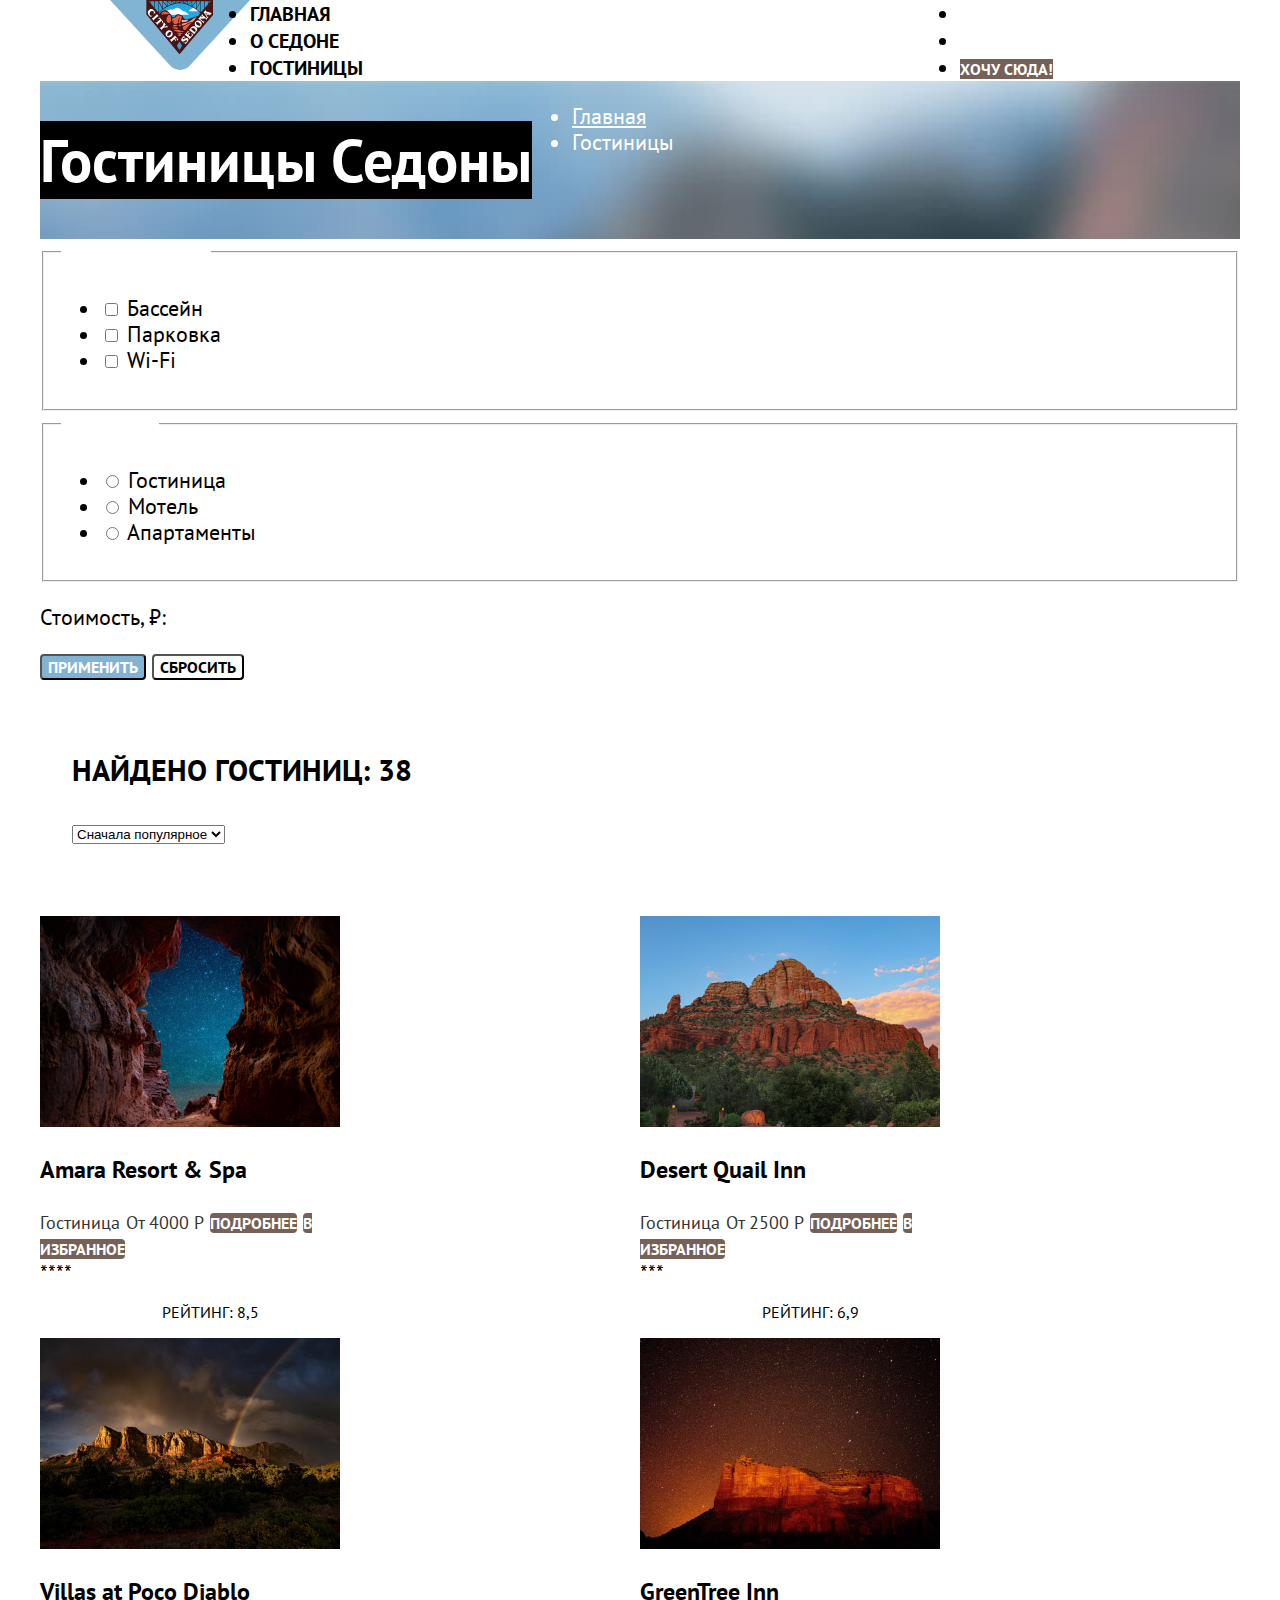
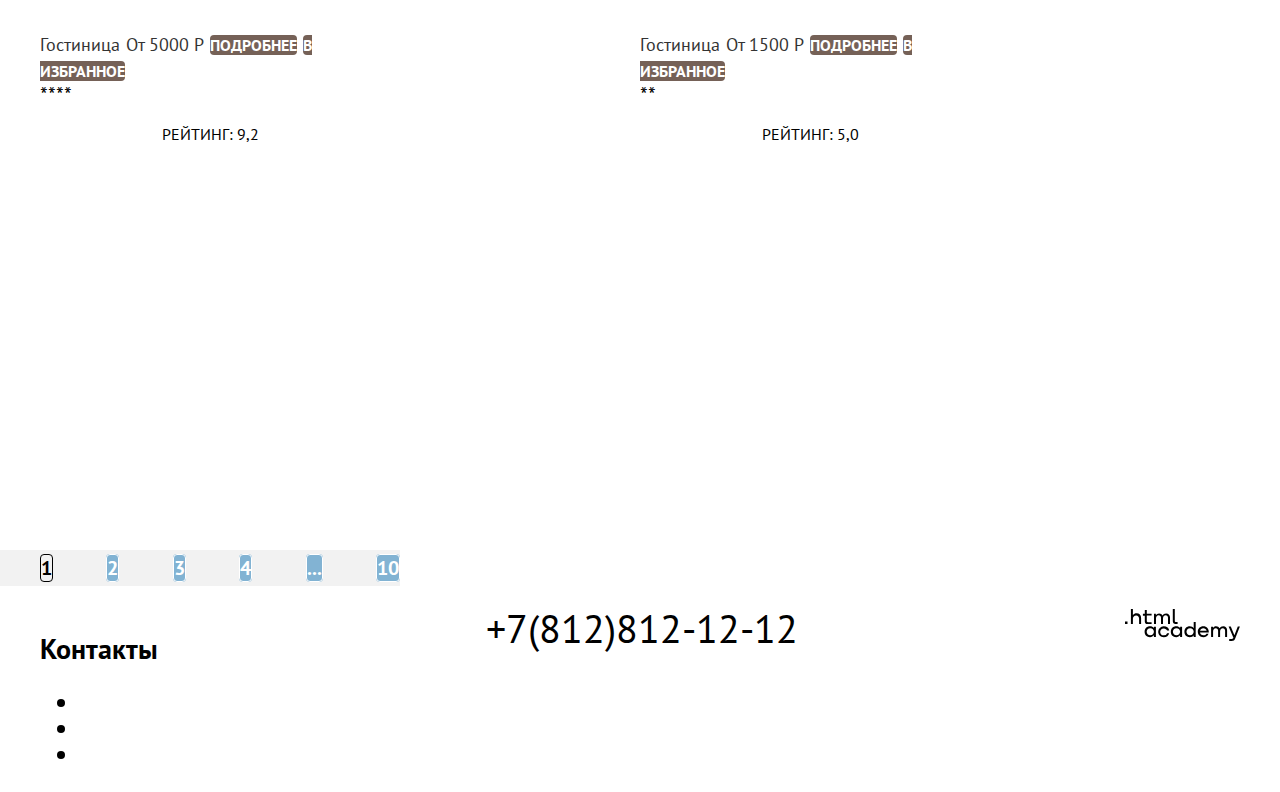
<file: catalog.html>
<!DOCTYPE html>
<html lang="ru">

  <head>
    <meta charset="utf-8">
    <meta name="viewport" content="width=device-width, initial-scale=1">
    <title>Каталог</title>
    <link rel="stylesheet" href="css/styles.css">
  </head>

  <body>
    <header class="main-header">
      <a class="main-header-logo" href="index.html">
        <img class="logo-city" src="images/logo_sedona.svg" width="139" height="70" alt="Логотип city of Sedona">
      </a>
      <nav class="main-navigation">
        <ul class="navigation-list">
          <li class="navigation-item"><a class="navigation-link" href="#">Главная</a></li>
          <li class="navigation-item"><a class="navigation-link" href="#">О Седоне</a></li>
          <li class="navigation-item"><a class="navigation-link" href="catalog.html">Гостиницы</a></li>
        </ul>
        <ul class="navigation-list navigation-user">
          <li class="navigation-item"><a class="navigation-link" href="#"><span class="visually-hidden">Поиск</span></a>
          </li>
          <li class="navigation-item"><a class="navigation-link" href="#"><span
                class="visually-hidden">Избранное</span></a></li>
          <li class="navigation-item"><a class="navigation-link navigation-link-login" href="#">Хочу сюда!</a></li>
        </ul>
      </nav>
    </header>
    <main class="main-inner">
      <div class="main-inner-wrap">
        <header class="inner-header">
          <h1 class="inner-header-title">Гостиницы Седоны</h1>
          <ul class="breadcrumbs">
            <li class="breadcrumbs-item">
              <a class="breadcrumbs-link" href="index.html">Главная</a>
            </li>
            <li class="breadcrumbs-item">
              <a class="breadcrumbs-link">Гостиницы</a>
            </li>
          </ul>
        </header>
        <section class="catalog-hotels">
          <h2 class="visually-hidden">Список гостиниц с фильтрами</h2>
          <form class="catalog-filter" action="https://echo.htmlacademy.ru/" method="get">
            <fieldset class="catalog-filter-group">
              <legend class="catalog-filter-title">Инфраструктура</legend>
              <ul class="catalog-filter-list">
                <li class="catalog-filter-item">
                  <label class="control">
                    <input class="control-input" type="checkbox" name="swimmingpool">
                    Бассейн
                  </label>
                </li>
                <li class="catalog-filter-item">
                  <label class="control">
                    <input class="control-input" type="checkbox" name="parking">
                    Парковка
                  </label>
                </li>
                <li class="catalog-filter-item">
                  <label class="control">
                    <input class="control-input" type="checkbox" name="wifi">
                    Wi-Fi
                  </label>
                </li>
              </ul>
            </fieldset>
            <fieldset class="catalog-filter-group">
              <legend class="catalog-filter-title">Тип Жилья</legend>
              <ul class="catalog-filter-list">
                <li class="catalog-filter-item">
                  <label class="control">
                    <input class="control-input" type="radio" name="product-group" value="hotel">
                    Гостиница
                  </label>
                </li>
                <li class="catalog-filter-item">
                  <label class="control">
                    <input class="control-input" type="radio" name="product-group" value="motel">
                    Мотель
                  </label>
                </li>
                <li class="catalog-filter-item">
                  <label class="control">
                    <input class="control-input" type="radio" name="product-group" value="apartment">
                    Апартаменты
                  </label>
                </li>
              </ul>
            </fieldset>
            <div class="cost-scan">
              <p class="scan-price">Стоимость, ₽:</p>
              <button class="button cost-scan-button" type="submit">Применить</button>
              <button class="button cost-scan-button button-clear" type="submit">Сбросить</button>
            </div>
          </form>
        </section>

        <div class="sorting-container">
          <p class="sorting-find">Найдено гостиниц: 38</p>
          <div class="select">
            <select class="select-control" aria-label="Сортировка">
              <option value="popular">Сначала популярное</option>
              <option value="cheap">Сначала дешёвое</option>
              <option value="expensive">Сначала дорогое</option>
            </select>
          </div>
          <a href="#" class="button button-cards">
            <span class="visually-hidden"> Показать карточки</span>
          </a>
          <a href="#" class="button button-card">
            <span class="visually-hidden">Показать по одной</span>
          </a>
          <a href="#" class="button button-list">
            <span class="visually-hidden">Показать списком</span>
          </a>
        </div>
        <div class="sorting-hotels-wrap">
          <ul class="product-list">
            <li class="product-card">
              <div class="card-wrap">
                <a class="product-card-link" href="#">
                  <img class="product-card-image" src="images/cards/hotel-amara.jpg" width="300" height="211"
                    alt="Отель Amara">
                  <h3 class="product-card-title">Amara Resort & Spa</h3>
                </a>
              </div>
              <span class="hotel-text">Гостиница</span>
              <span class="product-card-price">От 4000 Р</span>
              <a class="product-card-button button" href="#">Подробнее</a>
              <a class="product-card-button button" href="#">В избранное</a>
              <div class="raiting-symbol">****</div>
              <p class="raiting-text">Рейтинг: 8,5</p>
            </li>
            <li class="product-card">
              <div class="card-wrap">
                <a class="product-card-link" href="#">
                  <img class="product-card-image" src="images/cards/hotel-villas.jpg" width="300" height="211"
                    alt="Отель Villas">
                  <h3 class="product-card-title">Villas at Poco Diablo</h3>
                </a>
              </div>
              <span class="hotel-text">Гостиница</span>
              <span class="product-card-price">От 5000 Р</span>
              <a class="product-card-button button" href="#">Подробнее</a>
              <a class="product-card-button button" href="#">В избранное</a>
              <div class="raiting-symbol">****</div>
              <p class="raiting-text">Рейтинг: 9,2</p>
            </li>
            <li class="product-card">
              <div class="card-wrap">
                <a class="product-card-link" href="#">
                  <img class="product-card-image" src="images/cards/hotel-desert.jpg" width="300" height="211"
                    alt="Отель Desert">
                  <h3 class="product-card-title">Desert Quail Inn</h3>
                </a>
              </div>
              <span class="hotel-text">Гостиница</span>
              <span class="product-card-price">От 2500 Р</span>
              <a class="product-card-button button" href="#">Подробнее</a>
              <a class="product-card-button button" href="#">В избранное</a>
              <div class="raiting-symbol">***</div>
              <p class="raiting-text">Рейтинг: 6,9</p>
            </li>
            <li class="product-card">
              <div class="card-wrap">
                <a class="product-card-link" href="#">
                  <img class="product-card-image" src="images/cards/hotel-greentree.jpg" width="300" height="211"
                    alt="Отель GreenTree">
                  <h3 class="product-card-title">GreenTree Inn</h3>
                </a>
              </div>
              <span class="hotel-text">Гостиница</span>
              <span class="product-card-price">От 1500 Р</span>
              <a class="product-card-button button" href="#">Подробнее</a>
              <a class="product-card-button button" href="#">В избранное</a>
              <div class="raiting-symbol">**</div>
              <p class="raiting-text">Рейтинг: 5,0</p>
            </li>
          </ul>
        </div>
        <ul class="pagination">
          <li class="pagination-item">
            <a class="pagination-link pagination-current">1</a>
          </li>
          <li class="pagination-item">
            <a class="pagination-link" href="#">2</a>
          </li>
          <li class="pagination-item">
            <a class="pagination-link" href="#">3</a>
          </li>
          <li class="pagination-item">
            <a class="pagination-link" href="#">4</a>
          </li>
          <li class="pagination-item">
            <a class="pagination-link" href="#">...</a>
          </li>
          <li class="pagination-item">
            <a class="pagination-link" href="#">10</a>
          </li>
        </ul>
      </div>
    </main>
    <footer class="main-footer">
      <div class="page-footer-container">
        <section class="footer-contacts">
          <h3 class="visually-hudden">Контакты</h3>
          <ul class="footer-social-list">
            <li class="footer-social-item">
              <a class="button" href="https://vk.com/htmlacademy">
                <span class="visually-hidden">ВКонтакте</span>
              </a>
            </li>
            <li class="footer-social-item">
              <a class="button" href="tg://resolve?domain=htmlacademy">
                <span class="visually-hidden">Телеграмм</span>
              </a>
            </li>
            <li class="footer-social-item">
              <a class="button" href="https://www.youtube.com/user/htmlacademyru">
                <span class="visually-hidden">Ютуб</span>
              </a>
            </li>
          </ul>
        </section>
        <a class="contacts-phone" href="tel:88128121212">+7(812)812-12-12</a>
        <div class="footer-contacts-wrap">
          <a href="https://htmlacademy.ru/"><img class="footer-contacts-logo" src="images/logo_htmlacademy.svg"
              width="115" height="33" alt="Логотип HTML-Academy"></a>
        </div>
      </div>
    </footer>
  </body>
</file>
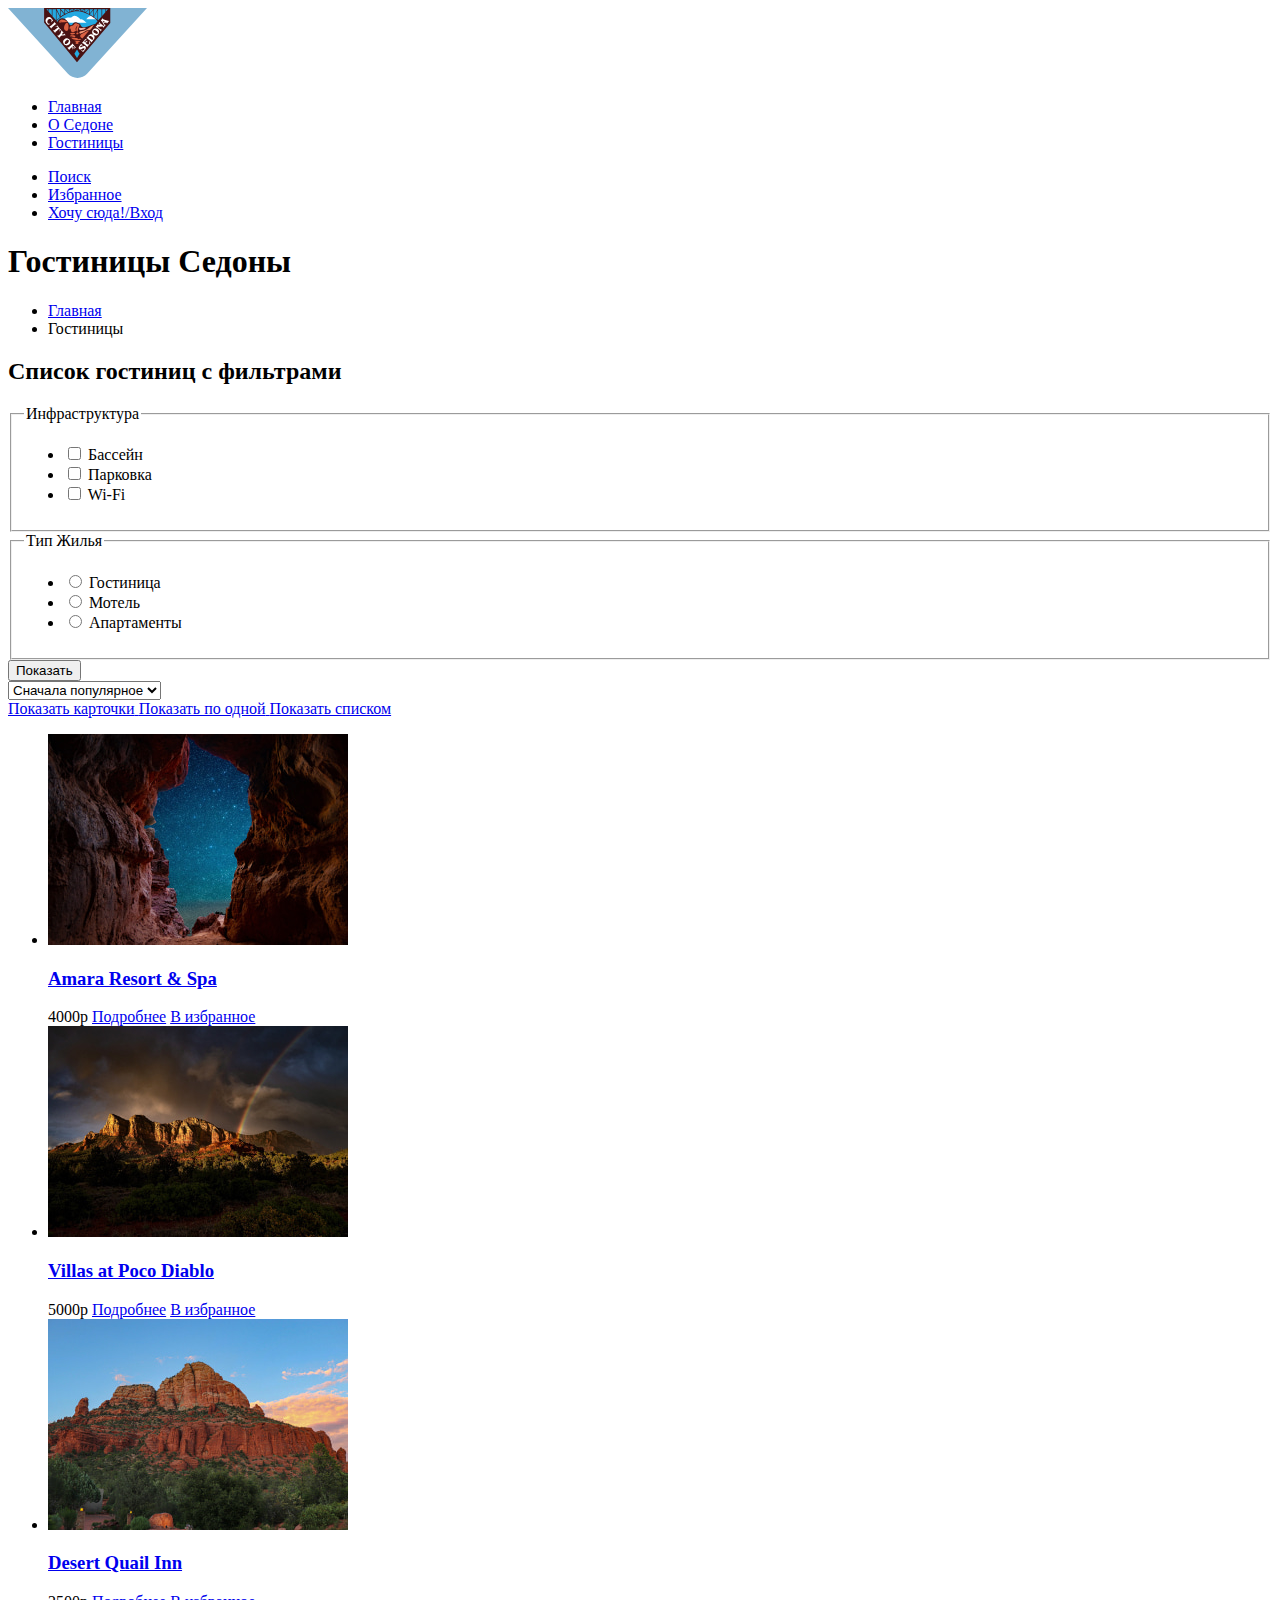
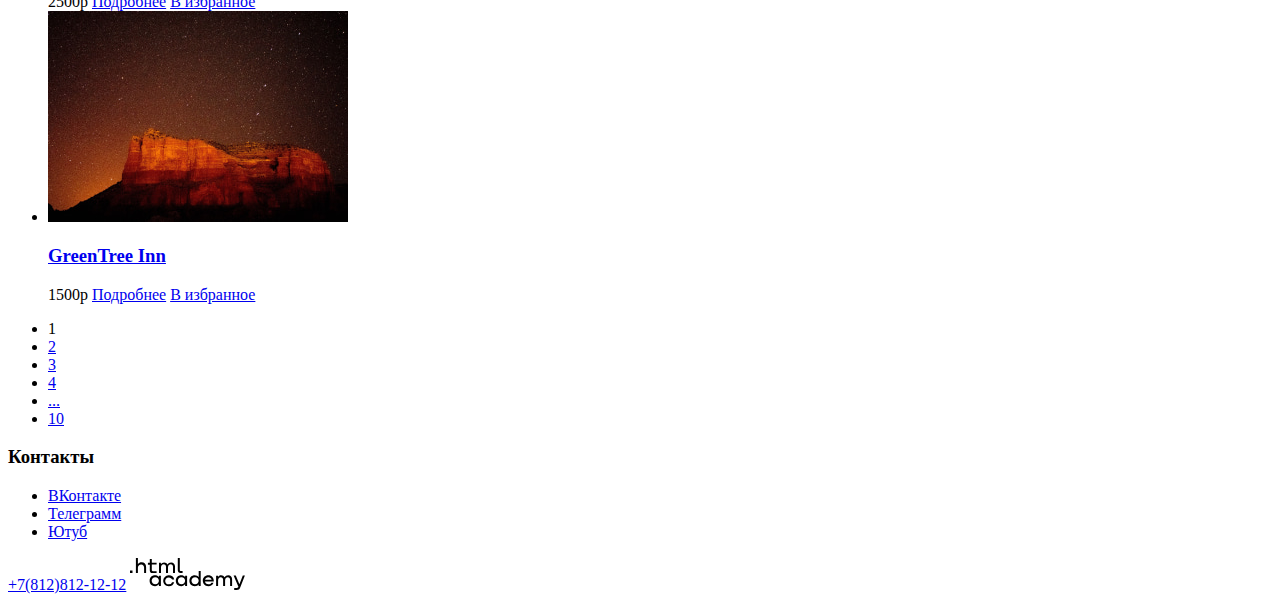
<file: 2/catalog.html>
<!DOCTYPE html>
<html lang="ru">

  <head>
    <meta charset="utf-8">
    <meta name="viewport" content="width=device-width, initial-scale=1">
    <title>Каталог</title>
    <base href="https://htmlacademy-htmlcss.github.io/2066581-sedona-34/2/">
</head>

  <body>
    <header class="main-header">
      <a class="main-header-logo" href="index.html">
        <img class="logo-city" src="images/logo_sedona.svg" width="139" height="70" alt="Логотип city of Sedona">
      </a>
      <nav class="main-navigation">
        <ul class="navigation-list">
          <li class="navigation-item"><a class="navigation-link" href="#">Главная</a></li>
          <li class="navigation-item"><a class="navigation-link" href="#">О Седоне</a></li>
          <li class="navigation-item"><a class="navigation-link" href="catalog.html">Гостиницы</a></li>
        </ul>
        <ul class="navigation-list navigation-user">
          <li class="navigation-item"><a class="navigation-link" href="#"><span class="visually-hidden">Поиск</span></a>
          </li>
          <li class="navigation-item"><a class="navigation-link" href="#"><span
                class="visually-hidden">Избранное</span></a></li>
          <li class="navigation-item"><a class="navigation-link" href="#">Хочу сюда!/Вход</a></li>
        </ul>
      </nav>
    </header>
    <main class="main-inner">
      <header class="inner-header">
        <h1 class="inner-header-title">Гостиницы Седоны</h1>
        <ul class="breadcrumbs">
          <li class="breadcrumbs-item">
            <a class="breadcrumbs-link" href="index.html">Главная</a>
          </li>
          <li class="breadcrumbs-item">
            <a class="breadcrumbs-link">Гостиницы</a>
          </li>
        </ul>
      </header>
      <section class="catalog-hotels">
        <h2 class="visually-hidden">Список гостиниц с фильтрами</h2>
        <form class="catalog-filter" action="https://echo.htmlacademy.ru/" method="get">
          <fieldset class="catalog-filter-group">
            <legend class="catalog-filter-title">Инфраструктура</legend>
            <ul class="catalog-filter-list">
              <li class="catalog-filter-item">
                <label class="control">
                  <input class="control-input" type="checkbox" name="swimmingpool">
                  Бассейн
                </label>
              </li>
              <li class="catalog-filter-item">
                <label class="control">
                  <input class="control-input" type="checkbox" name="parking">
                  Парковка
                </label>
              </li>
              <li class="catalog-filter-item">
                <label class="control">
                  <input class="control-input" type="checkbox" name="wifi">
                  Wi-Fi
                </label>
              </li>
            </ul>
          </fieldset>
          <fieldset class="catalog-filter-group">
            <legend class="catalog-filter-title">Тип Жилья</legend>
            <ul class="catalog-filter-list">
              <li class="catalog-filter-item">
                <label class="control">
                  <input class="control-input" type="radio" name="product-group" value="hotel">
                  Гостиница
                </label>
              </li>
              <li class="catalog-filter-item">
                <label class="control">
                  <input class="control-input" type="radio" name="product-group" value="motel">
                  Мотель
                </label>
              </li>
              <li class="catalog-filter-item">
                <label class="control">
                  <input class="control-input" type="radio" name="product-group" value="apartment">
                  Апартаменты
                </label>
              </li>
            </ul>
          </fieldset>
          <button class="button" type="submit">Показать</button>
        </form>
      </section>
      <select class="select-control" aria-label="Сортировка">
        <option value="popular">Сначала популярное</option>
        <option value="cheap">Сначала дешёвое</option>
        <option value="expensive">Сначала дорогое</option>
      </select>
      <div class="button-cards-wrapper">
        <a href="#" class="button button-cards">
          <span class="visually-hidden"> Показать карточки</span>
        </a>
        <a href="#" class="button button-card">
          <span class="visually-hidden">Показать по одной</span>
        </a>
        <a href="#" class="button button-list">
          <span class="visually-hidden">Показать списком</span>
        </a>
      </div>
      <ul class="product-list">
        <li class="product-card">
          <a class="product-card-link" href="#">
            <img class="product-card-image" src="images/cards/hotel-amara.jpg" width="300" height="211"
              alt="Отель Amara">
            <h3 class="product-card-title">Amara Resort & Spa</h3>
          </a>
          <span class="product-card-price">4000р</span>
          <a class="product-card-button button" href="#">Подробнее</a>
          <a class="product-card-button button" href="#">В избранное</a>
        </li>
        <li class="product-card">
          <a class="product-card-link" href="#">
            <img class="product-card-image" src="images/cards/hotel-villas.jpg" width="300" height="211"
              alt="Отель Villas">
            <h3 class="product-card-title">Villas at Poco Diablo</h3>
          </a>
          <span class="product-card-price">5000р</span>
          <a class="product-card-button button" href="#">Подробнее</a>
          <a class="product-card-button button" href="#">В избранное</a>
        </li>
        <li class="product-card">
          <a class="product-card-link" href="#">
            <img class="product-card-image" src="images/cards/hotel-desert.jpg" width="300" height="211"
              alt="Отель Desert">
            <h3 class="product-card-title">Desert Quail Inn</h3>
          </a>
          <span class="product-card-price">2500р</span>
          <a class="product-card-button button" href="#">Подробнее</a>
          <a class="product-card-button button" href="#">В избранное</a>
        </li>
        <li class="product-card">
          <a class="product-card-link" href="#">
            <img class="product-card-image" src="images/cards/hotel-greentree.jpg" width="300" height="211"
              alt="Отель GreenTree">
            <h3 class="product-card-title">GreenTree Inn</h3>
          </a>
          <span class="product-card-price">1500р</span>
          <a class="product-card-button button" href="#">Подробнее</a>
          <a class="product-card-button button" href="#">В избранное</a>
        </li>
      </ul>
      <ul class="pagination">
        <li class="pagination-item">
          <a class="pagination-link pagination-current">1</a>
        </li>
        <li class="pagination-item">
          <a class="pagination-link" href="#">2</a>
        </li>
        <li class="pagination-item">
          <a class="pagination-link" href="#">3</a>
        </li>
        <li class="pagination-item">
          <a class="pagination-link" href="#">4</a>
        </li>
        <li class="pagination-item">
          <a class="pagination-link" href="#">...</a>
        </li>
        <li class="pagination-item">
          <a class="pagination-link" href="#">10</a>
        </li>
      </ul>
    </main>
    <footer class="main-footer">
      <section class="footer-contacts">
        <h3 class="visually-hudden">Контакты</h3>
        <ul class="footer-social-list">
          <li class="footer-social-item">
            <a class="button" href="https://vk.com/htmlacademy">
              <span class="visually-hidden">ВКонтакте</span>
            </a>
          </li>
          <li class="footer-social-item">
            <a class="button" href="tg://resolve?domain=htmlacademy">
              <span class="visually-hidden">Телеграмм</span>
            </a>
          </li>
          <li class="footer-social-item">
            <a class="button" href="https://www.youtube.com/user/htmlacademyru">
              <span class="visually-hidden">Ютуб</span>
            </a>
          </li>
        </ul>
      </section>
      <a class="contacts-phone" href="tel:88128121212">+7(812)812-12-12</a>
      <a href="https://htmlacademy.ru/"><img class="footer-contacts-logo" src="images/logo_htmlacademy.svg" width="115" height="33"
          alt="Логотип HTML-Academy"></a>
    </footer>
</file>
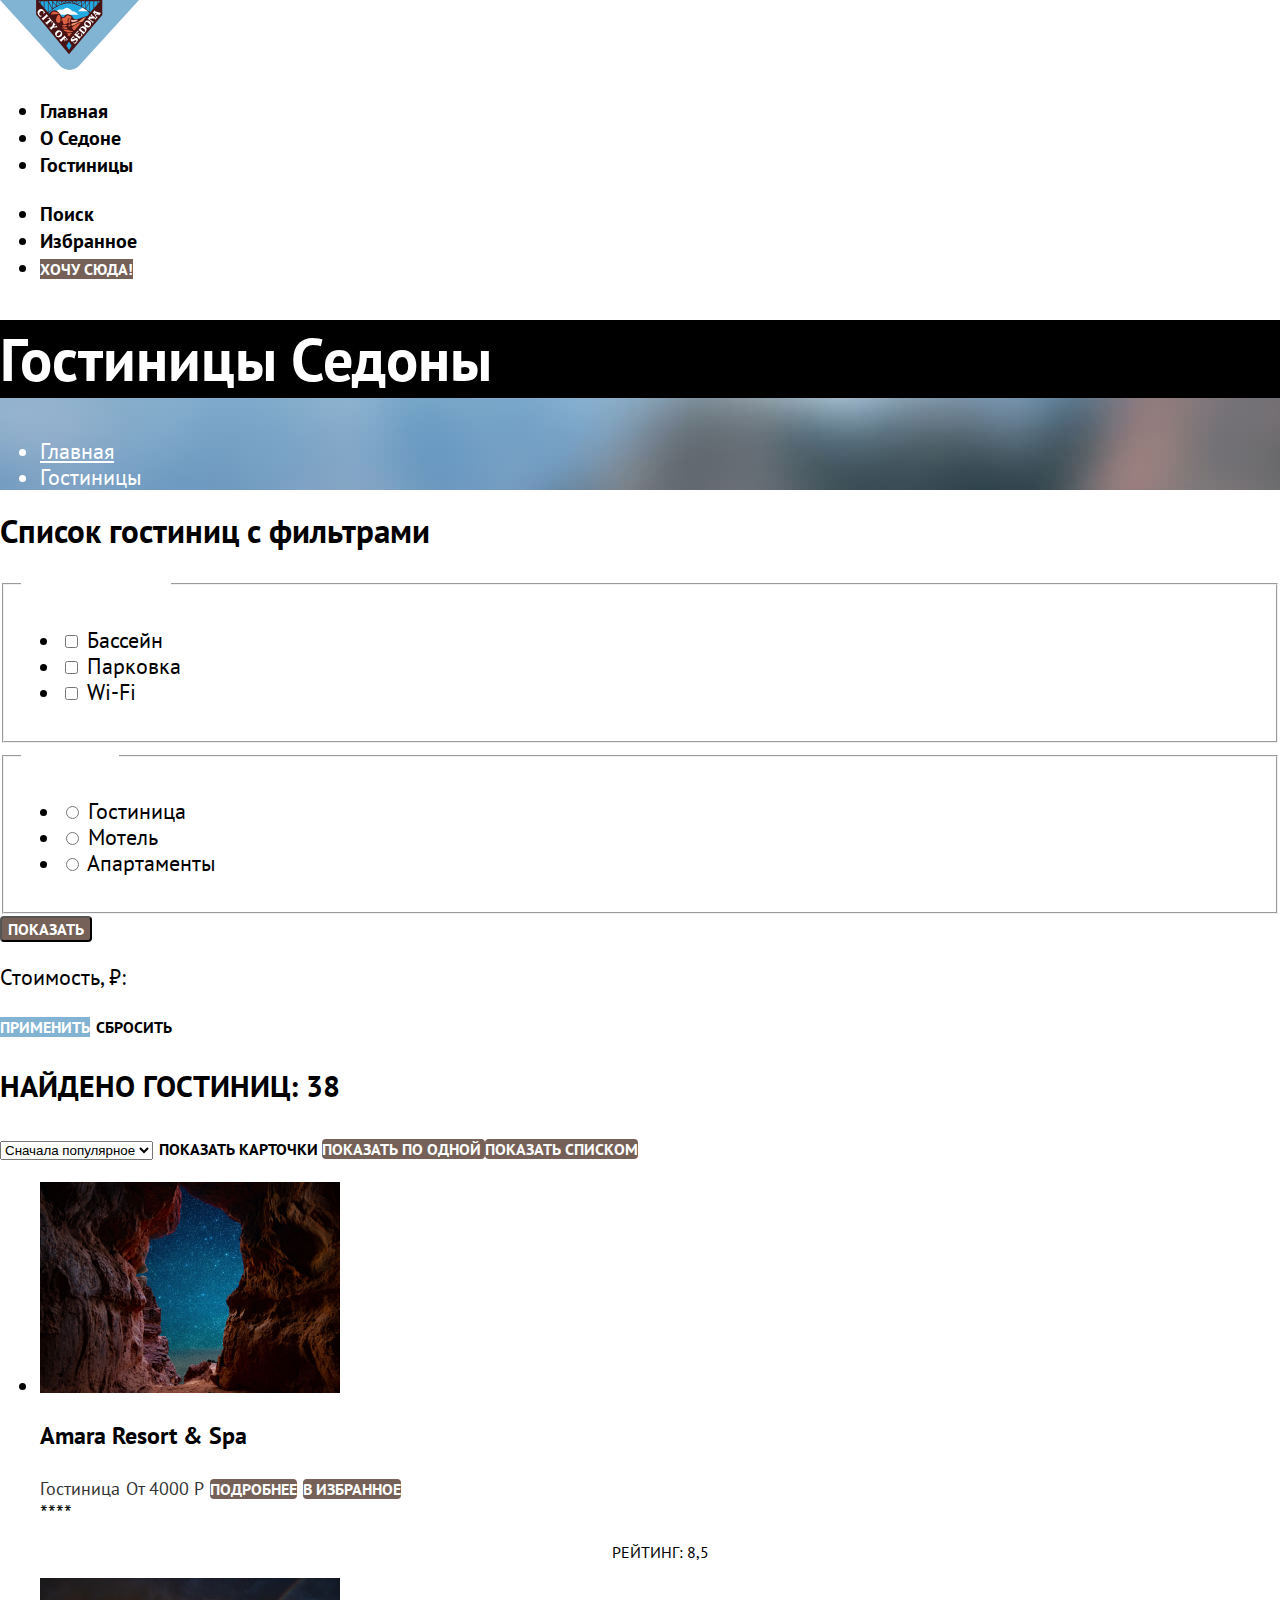
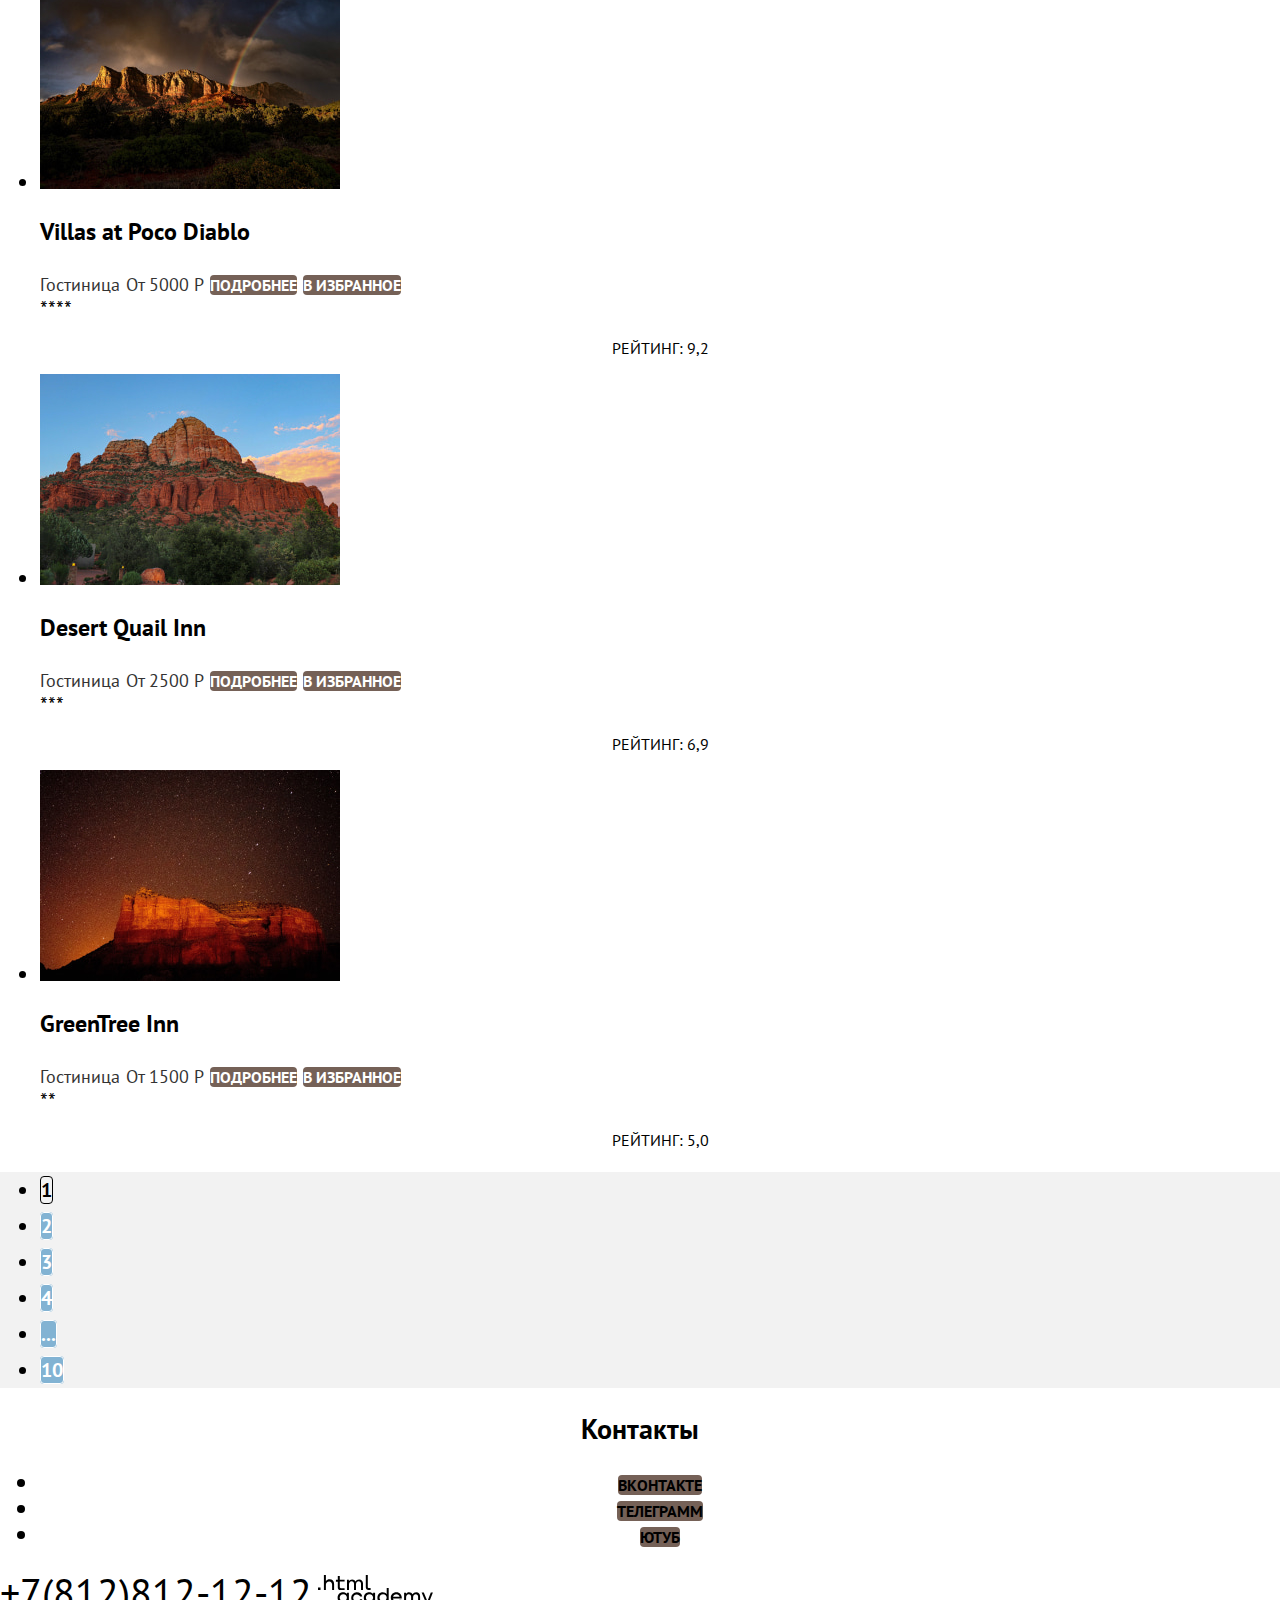
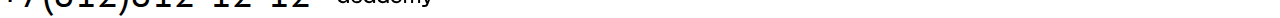
<file: 5/catalog.html>
<!DOCTYPE html>
<html lang="ru">

  <head>
    <meta charset="utf-8">
    <meta name="viewport" content="width=device-width, initial-scale=1">
    <title>Каталог</title>
    <link rel="stylesheet" href="css/styles.css">
    <base href="https://htmlacademy-htmlcss.github.io/2066581-sedona-34/5/">
</head>

  <body>
    <header class="main-header">
      <a class="main-header-logo" href="index.html">
        <img class="logo-city" src="images/logo_sedona.svg" width="139" height="70" alt="Логотип city of Sedona">
      </a>
      <nav class="main-navigation">
        <ul class="navigation-list">
          <li class="navigation-item"><a class="navigation-link" href="#">Главная</a></li>
          <li class="navigation-item"><a class="navigation-link" href="#">О Седоне</a></li>
          <li class="navigation-item"><a class="navigation-link" href="catalog.html">Гостиницы</a></li>
        </ul>
        <ul class="navigation-list navigation-user">
          <li class="navigation-item"><a class="navigation-link" href="#"><span class="visually-hidden">Поиск</span></a>
          </li>
          <li class="navigation-item"><a class="navigation-link" href="#"><span
                class="visually-hidden">Избранное</span></a></li>
          <li class="navigation-item"><a class="navigation-link navigation-link-login" href="#">Хочу сюда!</a></li>
        </ul>
      </nav>
    </header>
    <main class="main-inner">
      <header class="inner-header">
        <h1 class="inner-header-title">Гостиницы Седоны</h1>
        <ul class="breadcrumbs">
          <li class="breadcrumbs-item">
            <a class="breadcrumbs-link" href="index.html">Главная</a>
          </li>
          <li class="breadcrumbs-item">
            <a class="breadcrumbs-link">Гостиницы</a>
          </li>
        </ul>
      </header>
      <section class="catalog-hotels">
        <h2 class="visually-hidden">Список гостиниц с фильтрами</h2>
        <form class="catalog-filter" action="https://echo.htmlacademy.ru/" method="get">
          <fieldset class="catalog-filter-group">
            <legend class="catalog-filter-title">Инфраструктура</legend>
            <ul class="catalog-filter-list">
              <li class="catalog-filter-item">
                <label class="control">
                  <input class="control-input" type="checkbox" name="swimmingpool">
                  Бассейн
                </label>
              </li>
              <li class="catalog-filter-item">
                <label class="control">
                  <input class="control-input" type="checkbox" name="parking">
                  Парковка
                </label>
              </li>
              <li class="catalog-filter-item">
                <label class="control">
                  <input class="control-input" type="checkbox" name="wifi">
                  Wi-Fi
                </label>
              </li>
            </ul>
          </fieldset>
          <fieldset class="catalog-filter-group">
            <legend class="catalog-filter-title">Тип Жилья</legend>
            <ul class="catalog-filter-list">
              <li class="catalog-filter-item">
                <label class="control">
                  <input class="control-input" type="radio" name="product-group" value="hotel">
                  Гостиница
                </label>
              </li>
              <li class="catalog-filter-item">
                <label class="control">
                  <input class="control-input" type="radio" name="product-group" value="motel">
                  Мотель
                </label>
              </li>
              <li class="catalog-filter-item">
                <label class="control">
                  <input class="control-input" type="radio" name="product-group" value="apartment">
                  Апартаменты
                </label>
              </li>
            </ul>
          </fieldset>
          <button class="button" type="submit">Показать</button>
        </form>
      </section>
      <div class="cost-scan">
        <p class="scan-price">Стоимость, ₽:</p>
        <a class="cost-scan-button" href="#">Применить</a>
        <a class="cost-scan-button button-clear" href="#">Сбросить</a>
      </div>
      <div class="sorting-container">
        <p class="sorting-find">Найдено гостиниц: 38</p>
        <select class="select-control" aria-label="Сортировка">
          <option value="popular">Сначала популярное</option>
          <option value="cheap">Сначала дешёвое</option>
          <option value="expensive">Сначала дорогое</option>
        </select>
        <a href="#" class="button button-cards">
          <span class="visually-hidden"> Показать карточки</span>
        </a>
        <a href="#" class="button button-card">
          <span class="visually-hidden">Показать по одной</span>
        </a>
        <a href="#" class="button button-list">
          <span class="visually-hidden">Показать списком</span>
        </a>
      </div>
      <ul class="product-list">
        <li class="product-card">
          <a class="product-card-link" href="#">
            <img class="product-card-image" src="images/cards/hotel-amara.jpg" width="300" height="211"
              alt="Отель Amara">
            <h3 class="product-card-title">Amara Resort & Spa</h3>
          </a>
          <span class="hotel-text">Гостиница</span>
          <span class="product-card-price">От 4000 Р</span>
          <a class="product-card-button button" href="#">Подробнее</a>
          <a class="product-card-button button" href="#">В избранное</a>
          <div class="raiting-symbol">****</div>
          <p class="raiting-text">Рейтинг: 8,5</p>
        </li>
        <li class="product-card">
          <a class="product-card-link" href="#">
            <img class="product-card-image" src="images/cards/hotel-villas.jpg" width="300" height="211"
              alt="Отель Villas">
            <h3 class="product-card-title">Villas at Poco Diablo</h3>
          </a>
          <span class="hotel-text">Гостиница</span>
          <span class="product-card-price">От 5000 Р</span>
          <a class="product-card-button button" href="#">Подробнее</a>
          <a class="product-card-button button" href="#">В избранное</a>
          <div class="raiting-symbol">****</div>
          <p class="raiting-text">Рейтинг: 9,2</p>
        </li>
        <li class="product-card">
          <a class="product-card-link" href="#">
            <img class="product-card-image" src="images/cards/hotel-desert.jpg" width="300" height="211"
              alt="Отель Desert">
            <h3 class="product-card-title">Desert Quail Inn</h3>
          </a>
          <span class="hotel-text">Гостиница</span>
          <span class="product-card-price">От 2500 Р</span>
          <a class="product-card-button button" href="#">Подробнее</a>
          <a class="product-card-button button" href="#">В избранное</a>
          <div class="raiting-symbol">***</div>
          <p class="raiting-text">Рейтинг: 6,9</p>
        </li>
        <li class="product-card">
          <a class="product-card-link" href="#">
            <img class="product-card-image" src="images/cards/hotel-greentree.jpg" width="300" height="211"
              alt="Отель GreenTree">
            <h3 class="product-card-title">GreenTree Inn</h3>
          </a>
          <span class="hotel-text">Гостиница</span>
          <span class="product-card-price">От 1500 Р</span>
          <a class="product-card-button button" href="#">Подробнее</a>
          <a class="product-card-button button" href="#">В избранное</a>
          <div class="raiting-symbol">**</div>
          <p class="raiting-text">Рейтинг: 5,0</p>
        </li>
      </ul>
      <ul class="pagination">
        <li class="pagination-item">
          <a class="pagination-link pagination-current">1</a>
        </li>
        <li class="pagination-item">
          <a class="pagination-link" href="#">2</a>
        </li>
        <li class="pagination-item">
          <a class="pagination-link" href="#">3</a>
        </li>
        <li class="pagination-item">
          <a class="pagination-link" href="#">4</a>
        </li>
        <li class="pagination-item">
          <a class="pagination-link" href="#">...</a>
        </li>
        <li class="pagination-item">
          <a class="pagination-link" href="#">10</a>
        </li>
      </ul>
    </main>
    <footer class="main-footer">
      <section class="footer-contacts">
        <h3 class="visually-hudden">Контакты</h3>
        <ul class="footer-social-list">
          <li class="footer-social-item">
            <a class="button" href="https://vk.com/htmlacademy">
              <span class="visually-hidden">ВКонтакте</span>
            </a>
          </li>
          <li class="footer-social-item">
            <a class="button" href="tg://resolve?domain=htmlacademy">
              <span class="visually-hidden">Телеграмм</span>
            </a>
          </li>
          <li class="footer-social-item">
            <a class="button" href="https://www.youtube.com/user/htmlacademyru">
              <span class="visually-hidden">Ютуб</span>
            </a>
          </li>
        </ul>
      </section>
      <a class="contacts-phone" href="tel:88128121212">+7(812)812-12-12</a>
      <a href="https://htmlacademy.ru/"><img class="footer-contacts-logo" src="images/logo_htmlacademy.svg" width="115"
          height="33" alt="Логотип HTML-Academy"></a>
    </footer>
</file>
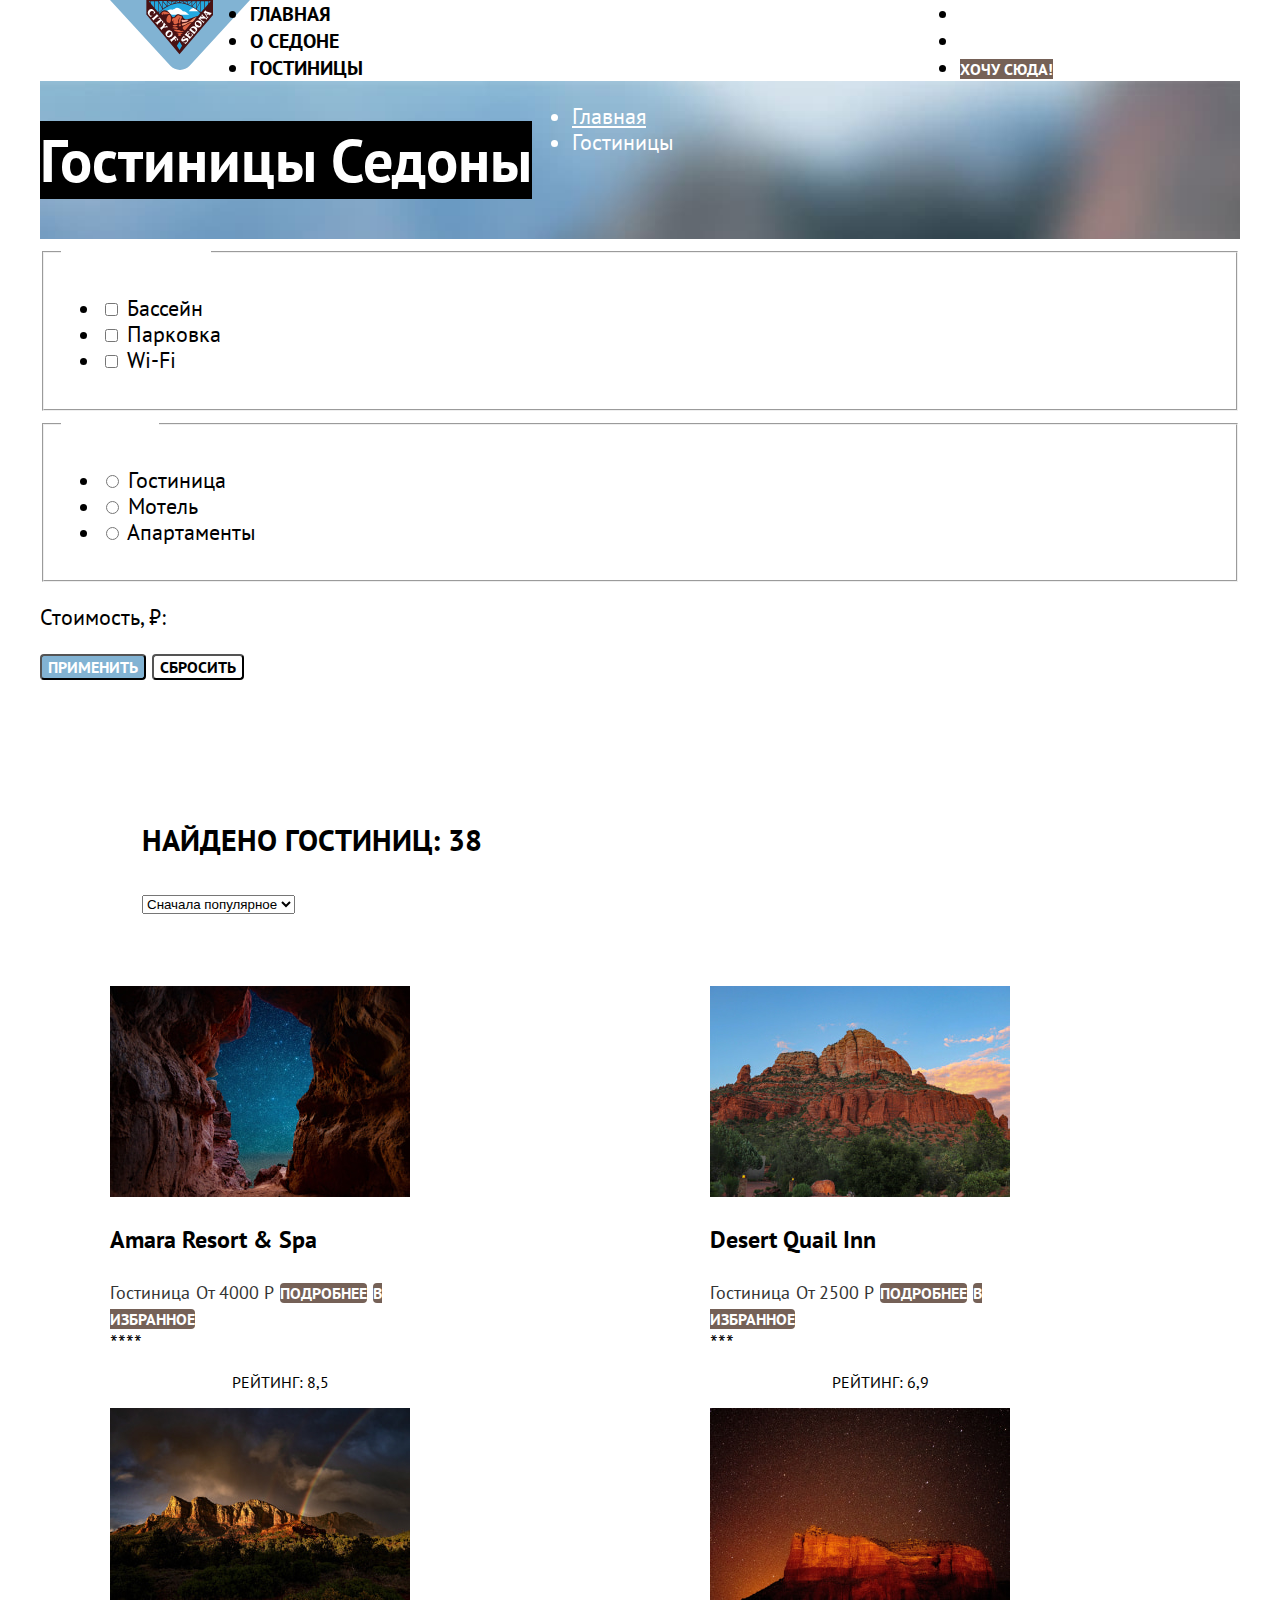
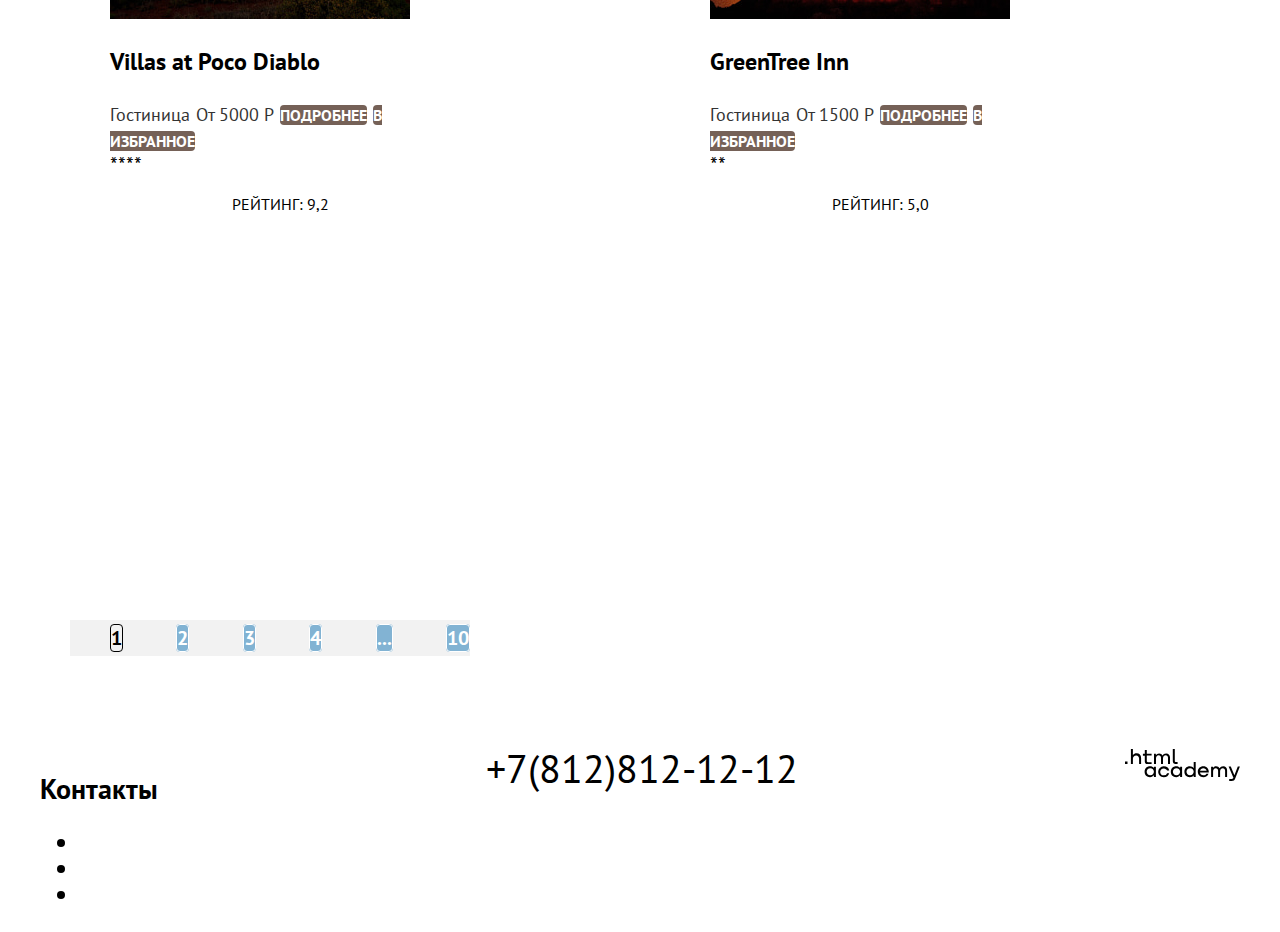
<file: 6/catalog.html>
<!DOCTYPE html>
<html lang="ru">

  <head>
    <meta charset="utf-8">
    <meta name="viewport" content="width=device-width, initial-scale=1">
    <title>Каталог</title>
    <link rel="stylesheet" href="css/styles.css">
    <base href="https://htmlacademy-htmlcss.github.io/2066581-sedona-34/6/">
</head>

  <body>
    <header class="main-header">
      <a class="main-header-logo" href="index.html">
        <img class="logo-city" src="images/logo_sedona.svg" width="139" height="70" alt="Логотип city of Sedona">
      </a>
      <nav class="main-navigation">
        <ul class="navigation-list">
          <li class="navigation-item"><a class="navigation-link" href="#">Главная</a></li>
          <li class="navigation-item"><a class="navigation-link" href="#">О Седоне</a></li>
          <li class="navigation-item"><a class="navigation-link" href="catalog.html">Гостиницы</a></li>
        </ul>
        <ul class="navigation-list navigation-user">
          <li class="navigation-item"><a class="navigation-link" href="#"><span class="visually-hidden">Поиск</span></a>
          </li>
          <li class="navigation-item"><a class="navigation-link" href="#"><span
                class="visually-hidden">Избранное</span></a></li>
          <li class="navigation-item"><a class="navigation-link navigation-link-login" href="#">Хочу сюда!</a></li>
        </ul>
      </nav>
    </header>
    <main class="main-inner">
      <div class="main-inner-wrap">
        <header class="inner-header">
          <h1 class="inner-header-title">Гостиницы Седоны</h1>
          <ul class="breadcrumbs">
            <li class="breadcrumbs-item">
              <a class="breadcrumbs-link" href="index.html">Главная</a>
            </li>
            <li class="breadcrumbs-item">
              <a class="breadcrumbs-link">Гостиницы</a>
            </li>
          </ul>
        </header>
        <section class="catalog-hotels">
          <h2 class="visually-hidden">Список гостиниц с фильтрами</h2>
          <form class="catalog-filter" action="https://echo.htmlacademy.ru/" method="get">
            <fieldset class="catalog-filter-group">
              <legend class="catalog-filter-title">Инфраструктура</legend>
              <ul class="catalog-filter-list">
                <li class="catalog-filter-item">
                  <label class="control">
                    <input class="control-input" type="checkbox" name="swimmingpool">
                    Бассейн
                  </label>
                </li>
                <li class="catalog-filter-item">
                  <label class="control">
                    <input class="control-input" type="checkbox" name="parking">
                    Парковка
                  </label>
                </li>
                <li class="catalog-filter-item">
                  <label class="control">
                    <input class="control-input" type="checkbox" name="wifi">
                    Wi-Fi
                  </label>
                </li>
              </ul>
            </fieldset>
            <fieldset class="catalog-filter-group">
              <legend class="catalog-filter-title">Тип Жилья</legend>
              <ul class="catalog-filter-list">
                <li class="catalog-filter-item">
                  <label class="control">
                    <input class="control-input" type="radio" name="product-group" value="hotel">
                    Гостиница
                  </label>
                </li>
                <li class="catalog-filter-item">
                  <label class="control">
                    <input class="control-input" type="radio" name="product-group" value="motel">
                    Мотель
                  </label>
                </li>
                <li class="catalog-filter-item">
                  <label class="control">
                    <input class="control-input" type="radio" name="product-group" value="apartment">
                    Апартаменты
                  </label>
                </li>
              </ul>
            </fieldset>
            <div class="cost-scan">
              <p class="scan-price">Стоимость, ₽:</p>
              <button class="button cost-scan-button" type="submit">Применить</button>
              <button class="button cost-scan-button button-clear" type="submit">Сбросить</button>
            </div>
          </form>
        </section>
        <section class="hotels-card-pagination-wrap">
          <div class="sorting-container">
            <p class="sorting-find">Найдено гостиниц: 38</p>
            <div class="select">
              <select class="select-control" aria-label="Сортировка">
                <option value="popular">Сначала популярное</option>
                <option value="cheap">Сначала дешёвое</option>
                <option value="expensive">Сначала дорогое</option>
              </select>
            </div>
            <a href="#" class="button button-cards">
              <span class="visually-hidden"> Показать карточки</span>
            </a>
            <a href="#" class="button button-card">
              <span class="visually-hidden">Показать по одной</span>
            </a>
            <a href="#" class="button button-list">
              <span class="visually-hidden">Показать списком</span>
            </a>
          </div>
          <ul class="product-list">
            <li class="product-card">
              <div class="card-wrap">
                <a class="product-card-link" href="#">
                  <img class="product-card-image" src="images/cards/hotel-amara.jpg" width="300" height="211"
                    alt="Отель Amara">
                  <h3 class="product-card-title">Amara Resort & Spa</h3>
                </a>
              </div>
              <span class="hotel-text">Гостиница</span>
              <span class="product-card-price">От 4000 Р</span>
              <a class="product-card-button button" href="#">Подробнее</a>
              <a class="product-card-button button" href="#">В избранное</a>
              <div class="raiting-symbol">****</div>
              <p class="raiting-text">Рейтинг: 8,5</p>
            </li>
            <li class="product-card">
              <div class="card-wrap">
                <a class="product-card-link" href="#">
                  <img class="product-card-image" src="images/cards/hotel-villas.jpg" width="300" height="211"
                    alt="Отель Villas">
                  <h3 class="product-card-title">Villas at Poco Diablo</h3>
                </a>
              </div>
              <span class="hotel-text">Гостиница</span>
              <span class="product-card-price">От 5000 Р</span>
              <a class="product-card-button button" href="#">Подробнее</a>
              <a class="product-card-button button" href="#">В избранное</a>
              <div class="raiting-symbol">****</div>
              <p class="raiting-text">Рейтинг: 9,2</p>
            </li>
            <li class="product-card">
              <div class="card-wrap">
                <a class="product-card-link" href="#">
                  <img class="product-card-image" src="images/cards/hotel-desert.jpg" width="300" height="211"
                    alt="Отель Desert">
                  <h3 class="product-card-title">Desert Quail Inn</h3>
                </a>
              </div>
              <span class="hotel-text">Гостиница</span>
              <span class="product-card-price">От 2500 Р</span>
              <a class="product-card-button button" href="#">Подробнее</a>
              <a class="product-card-button button" href="#">В избранное</a>
              <div class="raiting-symbol">***</div>
              <p class="raiting-text">Рейтинг: 6,9</p>
            </li>
            <li class="product-card">
              <div class="card-wrap">
                <a class="product-card-link" href="#">
                  <img class="product-card-image" src="images/cards/hotel-greentree.jpg" width="300" height="211"
                    alt="Отель GreenTree">
                  <h3 class="product-card-title">GreenTree Inn</h3>
                </a>
              </div>
              <span class="hotel-text">Гостиница</span>
              <span class="product-card-price">От 1500 Р</span>
              <a class="product-card-button button" href="#">Подробнее</a>
              <a class="product-card-button button" href="#">В избранное</a>
              <div class="raiting-symbol">**</div>
              <p class="raiting-text">Рейтинг: 5,0</p>
            </li>
          </ul>
          <ul class="pagination">
            <li class="pagination-item">
              <a class="pagination-link pagination-current">1</a>
            </li>
            <li class="pagination-item">
              <a class="pagination-link" href="#">2</a>
            </li>
            <li class="pagination-item">
              <a class="pagination-link" href="#">3</a>
            </li>
            <li class="pagination-item">
              <a class="pagination-link" href="#">4</a>
            </li>
            <li class="pagination-item">
              <a class="pagination-link" href="#">...</a>
            </li>
            <li class="pagination-item">
              <a class="pagination-link" href="#">10</a>
            </li>
          </ul>
        </section>
      </div>
    </main>
    <footer class="main-footer">
      <div class="page-footer-container">
        <section class="footer-contacts">
          <h3 class="visually-hudden">Контакты</h3>
          <ul class="footer-social-list">
            <li class="footer-social-item">
              <a class="button" href="https://vk.com/htmlacademy">
                <span class="visually-hidden">ВКонтакте</span>
              </a>
            </li>
            <li class="footer-social-item">
              <a class="button" href="tg://resolve?domain=htmlacademy">
                <span class="visually-hidden">Телеграмм</span>
              </a>
            </li>
            <li class="footer-social-item">
              <a class="button" href="https://www.youtube.com/user/htmlacademyru">
                <span class="visually-hidden">Ютуб</span>
              </a>
            </li>
          </ul>
        </section>
        <a class="contacts-phone" href="tel:88128121212">+7(812)812-12-12</a>
        <div class="footer-contacts-wrap">
          <a href="https://htmlacademy.ru/"><img class="footer-contacts-logo" src="images/logo_htmlacademy.svg"
              width="115" height="33" alt="Логотип HTML-Academy"></a>
        </div>
      </div>
    </footer>
  </body>
</file>
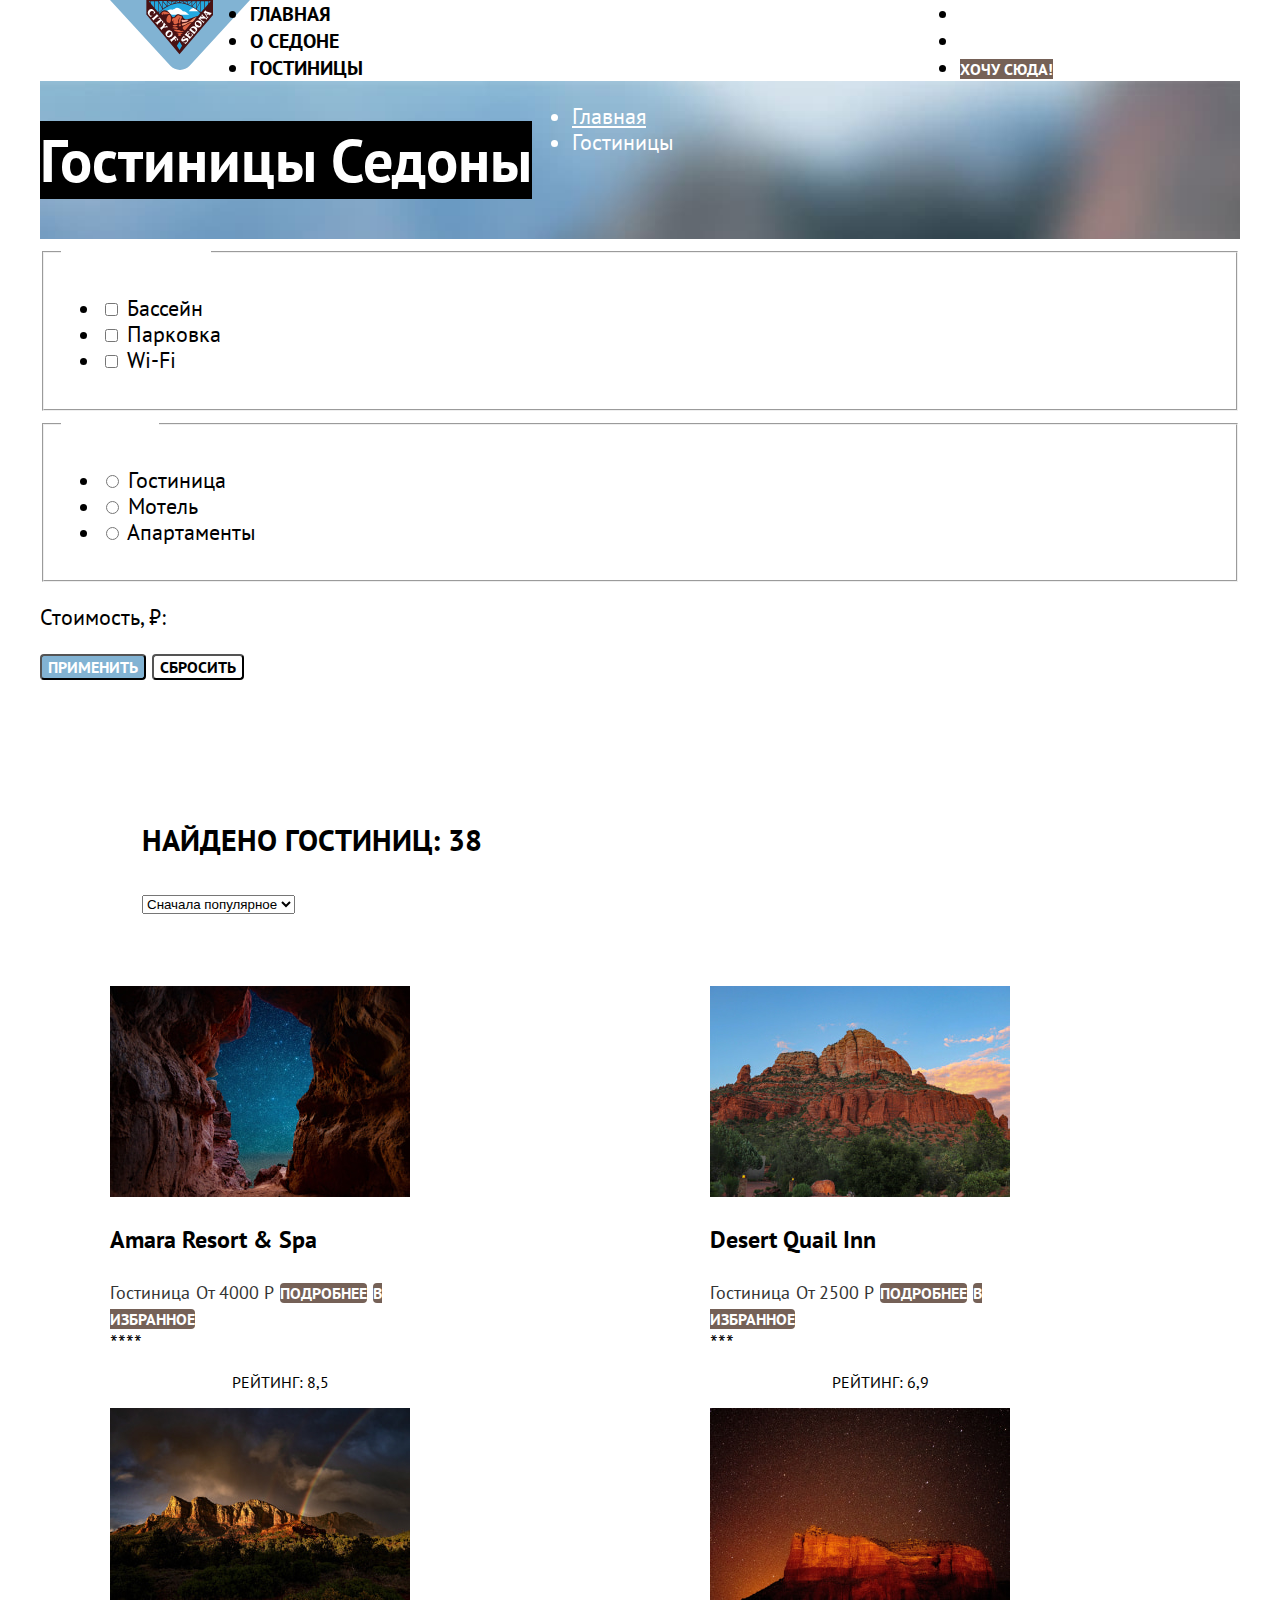
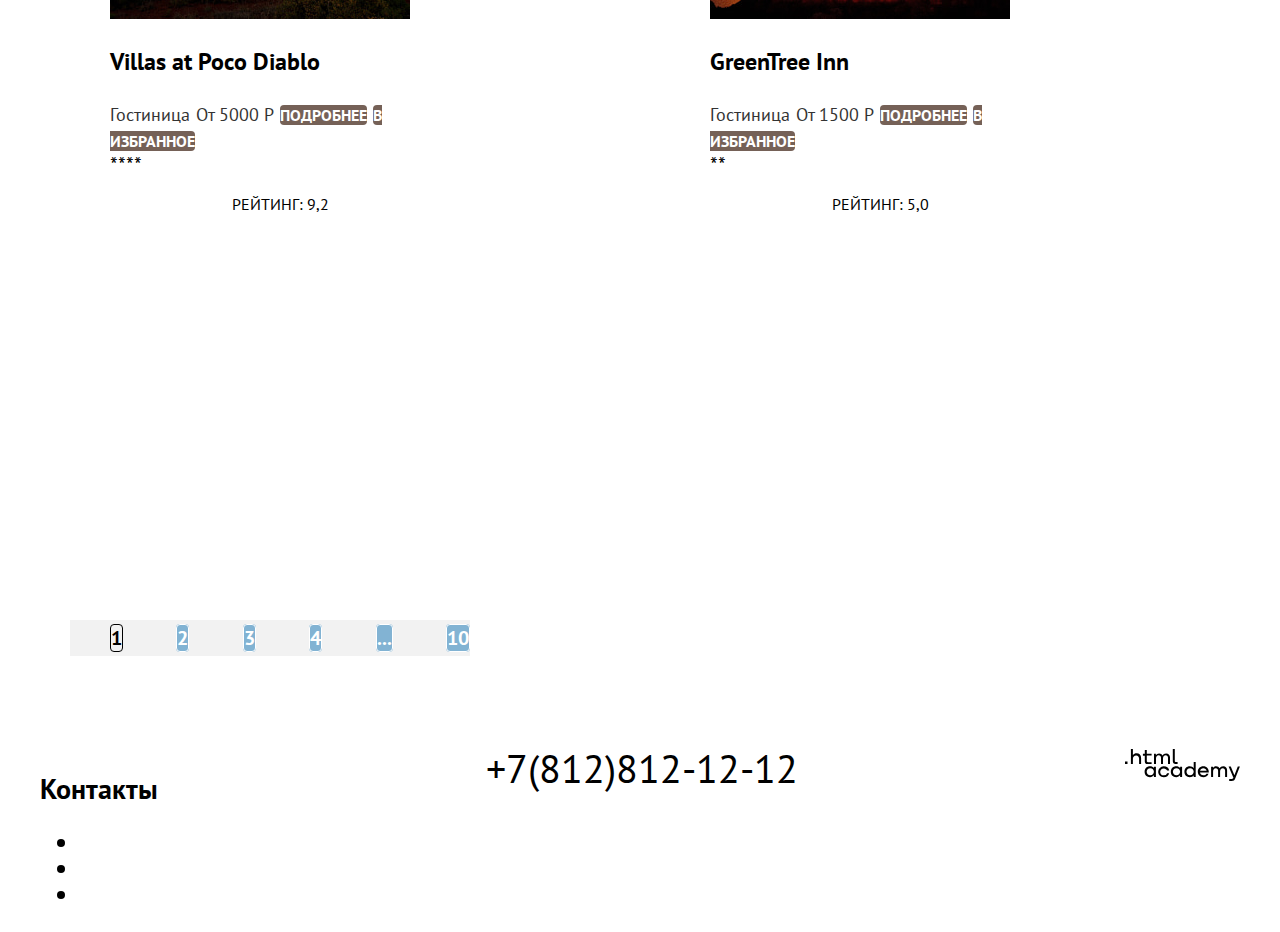
<file: master/catalog.html>
<!DOCTYPE html>
<html lang="ru">

  <head>
    <meta charset="utf-8">
    <meta name="viewport" content="width=device-width, initial-scale=1">
    <title>Каталог</title>
    <link rel="stylesheet" href="css/styles.css">
    <base href="https://htmlacademy-htmlcss.github.io/2066581-sedona-34/master/">
</head>

  <body>
    <header class="main-header">
      <a class="main-header-logo" href="index.html">
        <img class="logo-city" src="images/logo_sedona.svg" width="139" height="70" alt="Логотип city of Sedona">
      </a>
      <nav class="main-navigation">
        <ul class="navigation-list">
          <li class="navigation-item"><a class="navigation-link" href="#">Главная</a></li>
          <li class="navigation-item"><a class="navigation-link" href="#">О Седоне</a></li>
          <li class="navigation-item"><a class="navigation-link" href="catalog.html">Гостиницы</a></li>
        </ul>
        <ul class="navigation-list navigation-user">
          <li class="navigation-item"><a class="navigation-link" href="#"><span class="visually-hidden">Поиск</span></a>
          </li>
          <li class="navigation-item"><a class="navigation-link" href="#"><span
                class="visually-hidden">Избранное</span></a></li>
          <li class="navigation-item"><a class="navigation-link navigation-link-login" href="#">Хочу сюда!</a></li>
        </ul>
      </nav>
    </header>
    <main class="main-inner">
      <div class="main-inner-wrap">
        <header class="inner-header">
          <h1 class="inner-header-title">Гостиницы Седоны</h1>
          <ul class="breadcrumbs">
            <li class="breadcrumbs-item">
              <a class="breadcrumbs-link" href="index.html">Главная</a>
            </li>
            <li class="breadcrumbs-item">
              <a class="breadcrumbs-link">Гостиницы</a>
            </li>
          </ul>
        </header>
        <section class="catalog-hotels">
          <h2 class="visually-hidden">Список гостиниц с фильтрами</h2>
          <form class="catalog-filter" action="https://echo.htmlacademy.ru/" method="get">
            <fieldset class="catalog-filter-group">
              <legend class="catalog-filter-title">Инфраструктура</legend>
              <ul class="catalog-filter-list">
                <li class="catalog-filter-item">
                  <label class="control">
                    <input class="control-input" type="checkbox" name="swimmingpool">
                    Бассейн
                  </label>
                </li>
                <li class="catalog-filter-item">
                  <label class="control">
                    <input class="control-input" type="checkbox" name="parking">
                    Парковка
                  </label>
                </li>
                <li class="catalog-filter-item">
                  <label class="control">
                    <input class="control-input" type="checkbox" name="wifi">
                    Wi-Fi
                  </label>
                </li>
              </ul>
            </fieldset>
            <fieldset class="catalog-filter-group">
              <legend class="catalog-filter-title">Тип Жилья</legend>
              <ul class="catalog-filter-list">
                <li class="catalog-filter-item">
                  <label class="control">
                    <input class="control-input" type="radio" name="product-group" value="hotel">
                    Гостиница
                  </label>
                </li>
                <li class="catalog-filter-item">
                  <label class="control">
                    <input class="control-input" type="radio" name="product-group" value="motel">
                    Мотель
                  </label>
                </li>
                <li class="catalog-filter-item">
                  <label class="control">
                    <input class="control-input" type="radio" name="product-group" value="apartment">
                    Апартаменты
                  </label>
                </li>
              </ul>
            </fieldset>
            <div class="cost-scan">
              <p class="scan-price">Стоимость, ₽:</p>
              <button class="button cost-scan-button" type="submit">Применить</button>
              <button class="button cost-scan-button button-clear" type="submit">Сбросить</button>
            </div>
          </form>
        </section>
        <section class="hotels-card-pagination-wrap">
          <div class="sorting-container">
            <p class="sorting-find">Найдено гостиниц: 38</p>
            <div class="select">
              <select class="select-control" aria-label="Сортировка">
                <option value="popular">Сначала популярное</option>
                <option value="cheap">Сначала дешёвое</option>
                <option value="expensive">Сначала дорогое</option>
              </select>
            </div>
            <a href="#" class="button button-cards">
              <span class="visually-hidden"> Показать карточки</span>
            </a>
            <a href="#" class="button button-card">
              <span class="visually-hidden">Показать по одной</span>
            </a>
            <a href="#" class="button button-list">
              <span class="visually-hidden">Показать списком</span>
            </a>
          </div>
          <ul class="product-list">
            <li class="product-card">
              <div class="card-wrap">
                <a class="product-card-link" href="#">
                  <img class="product-card-image" src="images/cards/hotel-amara.jpg" width="300" height="211"
                    alt="Отель Amara">
                  <h3 class="product-card-title">Amara Resort & Spa</h3>
                </a>
              </div>
              <span class="hotel-text">Гостиница</span>
              <span class="product-card-price">От 4000 Р</span>
              <a class="product-card-button button" href="#">Подробнее</a>
              <a class="product-card-button button" href="#">В избранное</a>
              <div class="raiting-symbol">****</div>
              <p class="raiting-text">Рейтинг: 8,5</p>
            </li>
            <li class="product-card">
              <div class="card-wrap">
                <a class="product-card-link" href="#">
                  <img class="product-card-image" src="images/cards/hotel-villas.jpg" width="300" height="211"
                    alt="Отель Villas">
                  <h3 class="product-card-title">Villas at Poco Diablo</h3>
                </a>
              </div>
              <span class="hotel-text">Гостиница</span>
              <span class="product-card-price">От 5000 Р</span>
              <a class="product-card-button button" href="#">Подробнее</a>
              <a class="product-card-button button" href="#">В избранное</a>
              <div class="raiting-symbol">****</div>
              <p class="raiting-text">Рейтинг: 9,2</p>
            </li>
            <li class="product-card">
              <div class="card-wrap">
                <a class="product-card-link" href="#">
                  <img class="product-card-image" src="images/cards/hotel-desert.jpg" width="300" height="211"
                    alt="Отель Desert">
                  <h3 class="product-card-title">Desert Quail Inn</h3>
                </a>
              </div>
              <span class="hotel-text">Гостиница</span>
              <span class="product-card-price">От 2500 Р</span>
              <a class="product-card-button button" href="#">Подробнее</a>
              <a class="product-card-button button" href="#">В избранное</a>
              <div class="raiting-symbol">***</div>
              <p class="raiting-text">Рейтинг: 6,9</p>
            </li>
            <li class="product-card">
              <div class="card-wrap">
                <a class="product-card-link" href="#">
                  <img class="product-card-image" src="images/cards/hotel-greentree.jpg" width="300" height="211"
                    alt="Отель GreenTree">
                  <h3 class="product-card-title">GreenTree Inn</h3>
                </a>
              </div>
              <span class="hotel-text">Гостиница</span>
              <span class="product-card-price">От 1500 Р</span>
              <a class="product-card-button button" href="#">Подробнее</a>
              <a class="product-card-button button" href="#">В избранное</a>
              <div class="raiting-symbol">**</div>
              <p class="raiting-text">Рейтинг: 5,0</p>
            </li>
          </ul>
          <ul class="pagination">
            <li class="pagination-item">
              <a class="pagination-link pagination-current">1</a>
            </li>
            <li class="pagination-item">
              <a class="pagination-link" href="#">2</a>
            </li>
            <li class="pagination-item">
              <a class="pagination-link" href="#">3</a>
            </li>
            <li class="pagination-item">
              <a class="pagination-link" href="#">4</a>
            </li>
            <li class="pagination-item">
              <a class="pagination-link" href="#">...</a>
            </li>
            <li class="pagination-item">
              <a class="pagination-link" href="#">10</a>
            </li>
          </ul>
        </section>
      </div>
    </main>
    <footer class="main-footer">
      <div class="page-footer-container">
        <section class="footer-contacts">
          <h3 class="visually-hudden">Контакты</h3>
          <ul class="footer-social-list">
            <li class="footer-social-item">
              <a class="button" href="https://vk.com/htmlacademy">
                <span class="visually-hidden">ВКонтакте</span>
              </a>
            </li>
            <li class="footer-social-item">
              <a class="button" href="tg://resolve?domain=htmlacademy">
                <span class="visually-hidden">Телеграмм</span>
              </a>
            </li>
            <li class="footer-social-item">
              <a class="button" href="https://www.youtube.com/user/htmlacademyru">
                <span class="visually-hidden">Ютуб</span>
              </a>
            </li>
          </ul>
        </section>
        <a class="contacts-phone" href="tel:88128121212">+7(812)812-12-12</a>
        <div class="footer-contacts-wrap">
          <a href="https://htmlacademy.ru/"><img class="footer-contacts-logo" src="images/logo_htmlacademy.svg"
              width="115" height="33" alt="Логотип HTML-Academy"></a>
        </div>
      </div>
    </footer>
  </body>
</file>
<file: css/styles.css>
@font-face {
  font-family: "PT Sans";
  font-style: normal;
  font-weight: 400;
  src: url("../fonts/PTSans-Regular.woff2") format("woff2");
  font-display: swap;
}

@font-face {
  font-family: "PT Sans";
  font-style: normal;
  font-weight: 700;
  src: url("../fonts/PTSans-Bold.woff2") format("woff2");
  font-display: swap;
}

html {
  height: 100%;
}

body {
  margin: 0;
  /* display: flex;
  flex-direction: column; */
  min-height: 100%;
  min-width: 1200px;
  font-family: "PT Sans", sans-serif;
  font-style: normal;
  font-weight: 400;
  font-size: 22px;
  line-height: 26px;
  background-color: #ffffff;
  color: #000000;
  box-sizing: border-box;
}

.main-navigation {
  display: flex;
  width: 1200px;
  margin: 0 auto;
}

.button {
  font-family: "PT Sans", sans-serif;
  background: #756157;
  border-radius: 4px;
  text-align: center;
  color: #ffffff;
  text-decoration: none;
  text-transform: uppercase;
  font-weight: 700;
  font-size: 16px;
  line-height: 20px;
  cursor: pointer;
}

.main-header {
  color: #000000;
  background-color: #ffffff;
}

.logo-city {
  width: 140px;
  margin-left: 70px;
}

header {
  display: flex;
  width: 1200px;
  margin: 0 auto;
}

.navigation-list {
  width: 480px;
  margin: 0;
  padding: 0;
}

.navigation-user {
  max-width: 280px;
  margin-left: auto;
}

.navigation-link {
  font-family: "PT Sans", sans-serif;
  font-weight: 700;
  line-height: 26px;
  font-size: 20px;
  color: #000000;
  background-color: #ffffff;
  text-align: center;
  text-decoration: none;
  text-transform: uppercase;
}

.main-container {
  flex-grow: 1;
}

.main-index {
  color: #000000;
  background-color: #ffffff;
}

.page-container {
  width: 1200px;
  margin: 0 auto;
}

.welcome-pic {
  display: block;
  margin: 0 auto;
}

.view-mountain-pic {
  background-image: url(../images/index-background.jpg);
  background-repeat: no-repeat;
  background-size: 100% auto;
}


.view-mountain {
  font-family: "PT Sans", sans-serif;
  font-style: normal;
  font-weight: 700;
  font-size: 30px;
  line-height: 36px;
  text-align: center;
  text-transform: uppercase;
}

.reasons {
  font-family: "PT Sans", sans-serif;
  font-style: normal;
  font-weight: 400;
  font-size: 22px;
  line-height: 26px;
  text-align: center;
  color: #333333;
}

.advantages-list {
  margin: 0;
  padding: 0;
  width: 1200px;
  text-align: center;
  list-style: none;
}

.advantages-item {
  display: flex;
}

.features-1 {
  display: flex;
  align-content: flex-start;
  margin: 0;
  padding: 0;
  list-style: none;
  text-align: center;
}

.advantages-title {
  font-weight: 700;
  font-size: 24px;
  line-height: 28px;
  text-align: center;
  text-transform: uppercase;
}

.index-columns {
  margin: 0;
  padding: 0;
  text-align: center;
  display: flex;
  justify-content: space-between;
  width: 1200px;
}

.advantage-city-pic {
  width: 800px;
  height: 384px;
  display: block;
}

.advantage-bridge {
  display: block;
  width: 800px;
  height: 384px;
}

.advantages-form {
  width: 400px;
  height: 384px;
  display: flex;
  flex-direction: column;
  justify-content: center;
  align-content: stretch;
}

.main-footer {
  color: #000000;
  background-color: #ffffff;
  font-size: 24px;
  font-weight: 400;
  text-decoration: none;
}

.page-footer-container {
  display: flex;
  justify-content: space-between;
  width: 1200px;
  margin: 0 auto;

}

.main-footer a {
  color: #000000;
}

.footer-contacts {
  text-align: center;
}

.contacts-phone {
  font-family: "PT Sans", sans-serif;
  font-style: normal;
  font-weight: 400;
  font-size: 40px;
  line-height: 40px;
  text-align: center;
  text-transform: uppercase;
  text-decoration: none;
}

.breadcrumbs {
  color: #ffffff;

}

.breadcrumbs-link {
  color: inherit;
}

.catalog-filter {
  width: 1200px;
  margin: 0 auto;
  padding: 0;
}

.catalog-filter-title {
  color: #ffffff;
  font-style: normal;
  font-weight: 700;
  font-size: 20px;
  line-height: 26px;
}

.cost-scan-button {
  font-family: "PT Sans", sans-serif;
  font-style: normal;
  font-weight: 700;
  font-size: 16px;
  line-height: 20px;
  color: #ffffff;
  background-color: #82B3D3;
  text-align: center;
  text-decoration: none;
  text-transform: uppercase;
}

.button-clear {
  color: #000000;
  background-color: #ffffff;
}

.sorting-container {
  color: #000000;
  background-color: #ffffff;
  width: 1200px;
  margin: 72px;
}

.button-cards {
  color: #000000;
  background-color: #ffffff;
}

.card-wrap {
  display: flex;
  justify-content: space-between;
  margin: 0;
  padding: 0;
}

.product-card {
  background-color: #ffffff;
  width: 340px;
  list-style: none;
  margin: 0;
}

.product-list {
  display: flex;
  flex-direction: column;
  flex-wrap: wrap;
  width: 1200px;
  height: 1212px;
}

.product-card-link {
  text-decoration: none;
}

.product-card-title {
  font-weight: 700;
  font-size: 24px;
  line-height: 28px;
  color: #000000;
}

.product-card-price {
  color: #333333;
  font-weight: 400;
  font-size: 18px;
  line-height: 21px;
}

.hotels-card-pagination-wrap {
  width: 1200px;
  margin: auto;
  padding: 70px;
}

.pagination {
  display: flex;
  justify-content: space-between;
  width: 360px;
  background-color: #F2F2F2;
}

.pagination-item {
  list-style: none;
}

.pagination-link {
  color: #ffffff;
  background-color: #82B3D3;
  text-decoration: none;
  font-weight: 700;
  font-size: 20px;
  line-height: 36px;
  text-align: center;
  border: 1px solid;
  border-radius: 4px;
}

.pagination-current {
  color: #000000;
  background-color: #F2F2F2;
}

.button-subscribe {
  font-family: "PT Sans", sans-serif;
  font-style: normal;
  font-weight: 700;
  font-size: 20px;
  line-height: 36px;
  text-align: center;
  text-transform: uppercase;
  background-color: #82B3D3;
  color: #ffffff;
}

.inner-header-title {
  font-family: "PT Sans", sans-serif;
  font-style: normal;
  font-weight: 700;
  font-size: 60px;
  line-height: 78px;
  color: #ffffff;
  background-color: #000000;
}

.control-input {
  font-family: "PT Sans", sans-serif;
  font-style: normal;
  font-weight: 400;
  font-size: 18px;
  line-height: 21px;
  color: #ffffff;
  background-color: #000000;
}

.navigation-link-login {
  font-family: "PT Sans", sans-serif;
  font-style: normal;
  font-weight: 700;
  font-size: 16px;
  line-height: 20px;
  color: #ffffff;
  background-color: #756157;
  text-transform: uppercase;
}

.advantages-description {
  font-family: "PT Sans", sans-serif;
  font-style: normal;
  font-weight: 400;
  font-size: 18px;
  line-height: 21px;
  text-align: center;
  color: #333333;
}

.advatage-number {
  font-family: "PT Sans", sans-serif;
  font-style: normal;
  font-weight: 400;
  font-size: 18px;
  line-height: 21px;
}

.main-description {
  color: #ffffff;
}

.features-bridge {
  display: flex;
  flex-direction: row-reverse;
}

.main-advantages {
  color: #ffffff;
  background: #82B3D3;
}

.color-gradient-12 {
  background-color: #83B3D31F;

}

.color-gradient-20 {
  background-color: rgba(131, 179, 211, 0.2);
}

.question {
  font-family: "PT Sans", sans-serif;
  font-style: normal;
  font-weight: 700;
  font-size: 30px;
  line-height: 36px;
  text-align: center;
  text-transform: uppercase;
  color: #000000;
}

.date-of-travel {
  font-family: "PT Sans", sans-serif;
  font-style: normal;
  font-weight: 400;
  font-size: 22px;
  line-height: 26px;
  text-align: center;
  color: #333333;
}

.button-search {
  font-family: "PT Sans", sans-serif;
  font-style: normal;
  font-weight: 700;
  font-size: 20px;
  line-height: 36px;
  text-align: center;
  text-transform: uppercase;
  color: #ffffff;
}

.mailing {
  font-family: "PT Sans", sans-serif;
  font-style: normal;
  font-weight: 700;
  font-size: 30px;
  line-height: 36px;
  text-transform: uppercase;
  text-align: center;
  color: #ffffff;
  background-color: #000000;
}

.mailing-message {
  font-family: "PT Sans", sans-serif;
  font-style: normal;
  font-weight: 400;
  font-size: 22px;
  line-height: 26px;
  text-align: center;
  color: #ffffff;
  background-color: #000000;
}

.field {
  font-style: normal;
  font-weight: 400;
  font-size: 18px;
  line-height: 21px;
}

.hotel-text {
  font-family: "PT Sans", sans-serif;
  font-style: normal;
  font-weight: 400;
  font-size: 18px;
  line-height: 21px;
  color: #333333;
}

.sorting-find {
  font-family: "PT Sans", sans-serif;
  font-style: normal;
  font-weight: 700;
  font-size: 30px;
  line-height: 36px;
  text-transform: uppercase;
}

.inner-header {
  background-image: url(../images/catalog-background\ 1.jpg);
  background-repeat: no-repeat;
  background-size: 100% auto;
}

.raiting-text {
  font-family: "PT Sans", sans-serif;
  font-style: normal;
  font-weight: 400;
  font-size: 16px;
  line-height: 20px;
  text-align: center;
  text-transform: uppercase;
}

.background-subscribe-pic {
  width: auto;
}

.visually-hidden {
  position: absolute;
  width: 1px;
  height: 1px;
  margin: -1px;
  border: 0;
  padding: 0;
  white-space: nowrap;
  clip-path: inset(100%);
  clip: rect(0 0 0 0);
  overflow: hidden;
}
</file>
<file: 5/css/styles.css>
@font-face {
  font-family: "PT Sans";
  font-style: normal;
  font-weight: 400;
  src: url("../fonts/PTSans-Regular.woff2") format("woff2");
  font-display: swap;
}

@font-face {
  font-family: "PT Sans";
  font-style: normal;
  font-weight: 700;
  src: url("../fonts/PTSans-Bold.woff2") format("woff2");
  font-display: swap;
}

body {
  font-family: "PT Sans", sans-serif;
  font-style: normal;
  font-weight: 400;
  font-size: 22px;
  line-height: 26px;
  background-color: #ffffff;
  color: #000000;
  margin: 0;
}

.button {
  font-family: "PT Sans", sans-serif;
  background: #756157;
  border-radius: 4px;
  text-align: center;
  color: #ffffff;
  text-decoration: none;
  text-transform: uppercase;
  font-weight: 700;
  font-size: 16px;
  line-height: 20px;
  cursor: pointer;
}

.main-header {
  color: #000000;
  background-color: #ffffff;

}

.navigation-link {
  font-family: "PT Sans", sans-serif;
  font-weight: 700;
  line-height: 26px;
  font-size: 20px;
  color: #000000;
  background-color: #ffffff;
  text-align: center;
  text-decoration: none;
}

.main-index {
  color: #000000;
  background-color: #ffffff;
}

.view-mountain-pic {
  background-image: url(../images/index-background.jpg);
  background-repeat: no-repeat;
  background-size: 100% auto;
}


.view-mountain {
  font-family: "PT Sans", sans-serif;
  font-style: normal;
  font-weight: 700;
  font-size: 30px;
  line-height: 36px;
  text-align: center;
  text-transform: uppercase;
}

.reasons {
  font-family: "PT Sans", sans-serif;
  font-style: normal;
  font-weight: 400;
  font-size: 22px;
  line-height: 26px;
  text-align: center;
  color: #333333;
}



.advantages-list {
  text-align: center;
}

.advantages-title {
  font-weight: 700;
  font-size: 24px;
  line-height: 28px;
  text-align: center;
  text-transform: uppercase;
}

.main-footer {
  color: #000000;
  background-color: #ffffff;
  font-size: 24px;
  font-weight: 400;
  text-decoration: none;
}

.main-footer a {
  color: #000000;
}

.footer-contacts {
  text-align: center;
}

.contacts-phone {
  font-family: "PT Sans", sans-serif;
  font-style: normal;
  font-weight: 400;
  font-size: 40px;
  line-height: 40px;
  text-align: center;
  text-transform: uppercase;
  text-decoration: none;
}

.breadcrumbs {
  color: #ffffff;

}

.breadcrumbs-link {
  color: inherit;
}

.catalog-filter-title {
  color: #ffffff;
  font-style: normal;
  font-weight: 700;
  font-size: 20px;
  line-height: 26px;
}

.cost-scan-button {
  font-family: "PT Sans", sans-serif;
  font-style: normal;
  font-weight: 700;
  font-size: 16px;
  line-height: 20px;
  color: #ffffff;
  background-color: #82B3D3;
  text-align: center;
  text-decoration: none;
  text-transform: uppercase;
}

.button-clear {
  color: #000000;
  background-color: #ffffff;
}

.sorting-container {
  color: #000000;
  background-color: #ffffff;
}

.button-cards {
  color: #000000;
  background-color: #ffffff;
}

.product-card {
  background-color: #ffffff;
}

.product-card-link {
  text-decoration: none;
}

.product-card-title {
  font-weight: 700;
  font-size: 24px;
  line-height: 28px;
  color: #000000;
}

.product-card-price {
  color: #333333;
  font-weight: 400;
  font-size: 18px;
  line-height: 21px;
}

.pagination {
  background-color: #F2F2F2;
}

.pagination-link {
  color: #ffffff;
  background-color: #82B3D3;
  text-decoration: none;
  font-weight: 700;
  font-size: 20px;
  line-height: 36px;
  text-align: center;
  border: 1px solid;
  border-radius: 4px;
}

.pagination-current {
  color: #000000;
  background-color: #F2F2F2;
}

.button-subscribe {
  font-family: "PT Sans", sans-serif;
  font-style: normal;
  font-weight: 700;
  font-size: 20px;
  line-height: 36px;
  text-align: center;
  text-transform: uppercase;
  background-color: #82B3D3;
  color: #ffffff;
}

.inner-header-title {
  font-family: "PT Sans", sans-serif;
  font-style: normal;
  font-weight: 700;
  font-size: 60px;
  line-height: 78px;
  color: #ffffff;
  background-color: #000000;
}

.control-input {
  font-family: "PT Sans", sans-serif;
  font-style: normal;
  font-weight: 400;
  font-size: 18px;
  line-height: 21px;
  color: #ffffff;
  background-color: #000000;
}

.navigation-link-login {
  font-family: "PT Sans", sans-serif;
  font-style: normal;
  font-weight: 700;
  font-size: 16px;
  line-height: 20px;
  color: #ffffff;
  background-color: #756157;
  text-transform: uppercase;
}

.advantages-description {
  font-family: "PT Sans", sans-serif;
  font-style: normal;
  font-weight: 400;
  font-size: 18px;
  line-height: 21px;
  text-align: center;
  color: #333333;
}

.advatage-number {
  font-family: "PT Sans", sans-serif;
  font-style: normal;
  font-weight: 400;
  font-size: 18px;
  line-height: 21px;
}

.main-description {
  color: #ffffff;
}

.main-advantages {
  color: #ffffff;
  background: #82B3D3;
}

.color-gradient-12 {
  background-color: #83B3D31F;

}

.color-gradient-20 {
  background-color: rgba(131, 179, 211, 0.2);
}

.question {
  font-family: "PT Sans", sans-serif;
  font-style: normal;
  font-weight: 700;
  font-size: 30px;
  line-height: 36px;
  text-align: center;
  text-transform: uppercase;
  color: #000000;
}

.date-of-travel {
  font-family: "PT Sans", sans-serif;
  font-style: normal;
  font-weight: 400;
  font-size: 22px;
  line-height: 26px;
  text-align: center;
  color: #333333;
}

.button-search {
  font-family: "PT Sans", sans-serif;
  font-style: normal;
  font-weight: 700;
  font-size: 20px;
  line-height: 36px;
  text-align: center;
  text-transform: uppercase;
  color: #ffffff;
}

.mailing {
  font-family: "PT Sans", sans-serif;
  font-style: normal;
  font-weight: 700;
  font-size: 30px;
  line-height: 36px;
  text-transform: uppercase;
  text-align: center;
  color: #ffffff;
  background-color: #000000;
}

.mailing-message {
  font-family: "PT Sans", sans-serif;
  font-style: normal;
  font-weight: 400;
  font-size: 22px;
  line-height: 26px;
  text-align: center;
  color: #ffffff;
  background-color: #000000;
}

.field {
  font-style: normal;
  font-weight: 400;
  font-size: 18px;
  line-height: 21px;
}

.hotel-text {
  font-family: "PT Sans", sans-serif;
  font-style: normal;
  font-weight: 400;
  font-size: 18px;
  line-height: 21px;
  color: #333333;
}

.sorting-find {
  font-family: "PT Sans", sans-serif;
  font-style: normal;
  font-weight: 700;
  font-size: 30px;
  line-height: 36px;
  text-transform: uppercase;
}

.inner-header {
  background-image: url(../images/catalog-background\ 1.jpg);
  background-repeat: no-repeat;
  background-size: 100% auto;
}

.raiting-text {
  font-family: "PT Sans", sans-serif;
  font-style: normal;
  font-weight: 400;
  font-size: 16px;
  line-height: 20px;
  text-align: center;
  text-transform: uppercase;
}
</file>
<file: 6/css/styles.css>
@font-face {
  font-family: "PT Sans";
  font-style: normal;
  font-weight: 400;
  src: url("../fonts/PTSans-Regular.woff2") format("woff2");
  font-display: swap;
}

@font-face {
  font-family: "PT Sans";
  font-style: normal;
  font-weight: 700;
  src: url("../fonts/PTSans-Bold.woff2") format("woff2");
  font-display: swap;
}

html {
  height: 100%;
}

body {
  margin: 0;
  /* display: flex;
  flex-direction: column; */
  min-height: 100%;
  min-width: 1200px;
  font-family: "PT Sans", sans-serif;
  font-style: normal;
  font-weight: 400;
  font-size: 22px;
  line-height: 26px;
  background-color: #ffffff;
  color: #000000;
  box-sizing: border-box;
}

.main-navigation {
  display: flex;
  width: 1200px;
  margin: 0 auto;
}

.button {
  font-family: "PT Sans", sans-serif;
  background: #756157;
  border-radius: 4px;
  text-align: center;
  color: #ffffff;
  text-decoration: none;
  text-transform: uppercase;
  font-weight: 700;
  font-size: 16px;
  line-height: 20px;
  cursor: pointer;
}

.main-header {
  color: #000000;
  background-color: #ffffff;
}

.logo-city {
  width: 140px;
  margin-left: 70px;
}

header {
  display: flex;
  width: 1200px;
  margin: 0 auto;
}

.navigation-list {
  width: 480px;
  margin: 0;
  padding: 0;
}

.navigation-user {
  max-width: 280px;
  margin-left: auto;
}

.navigation-link {
  font-family: "PT Sans", sans-serif;
  font-weight: 700;
  line-height: 26px;
  font-size: 20px;
  color: #000000;
  background-color: #ffffff;
  text-align: center;
  text-decoration: none;
  text-transform: uppercase;
}

.main-container {
  flex-grow: 1;
}

.main-index {
  color: #000000;
  background-color: #ffffff;
}

.page-container {
  width: 1200px;
  margin: 0 auto;
}

.welcome-pic {
  display: block;
  margin: 0 auto;
}

.view-mountain-pic {
  background-image: url(../images/index-background.jpg);
  background-repeat: no-repeat;
  background-size: 100% auto;
}


.view-mountain {
  font-family: "PT Sans", sans-serif;
  font-style: normal;
  font-weight: 700;
  font-size: 30px;
  line-height: 36px;
  text-align: center;
  text-transform: uppercase;
}

.reasons {
  font-family: "PT Sans", sans-serif;
  font-style: normal;
  font-weight: 400;
  font-size: 22px;
  line-height: 26px;
  text-align: center;
  color: #333333;
}

.advantages-list {
  margin: 0;
  padding: 0;
  width: 1200px;
  text-align: center;
  list-style: none;
}

.advantages-item {
  display: flex;
}

.features-1 {
  display: flex;
  align-content: flex-start;
  margin: 0;
  padding: 0;
  list-style: none;
  text-align: center;
}

.advantages-title {
  font-weight: 700;
  font-size: 24px;
  line-height: 28px;
  text-align: center;
  text-transform: uppercase;
}

.index-columns {
  margin: 0;
  padding: 0;
  text-align: center;
  display: flex;
  justify-content: space-between;
  width: 1200px;
}

.advantage-city-pic {
  width: 800px;
  height: 384px;
  display: block;
}

.advantage-bridge {
  display: block;
  width: 800px;
  height: 384px;
}

.advantages-form {
  width: 400px;
  height: 384px;
  display: flex;
  flex-direction: column;
  justify-content: center;
  align-content: stretch;
}

.main-footer {
  color: #000000;
  background-color: #ffffff;
  font-size: 24px;
  font-weight: 400;
  text-decoration: none;
}

.page-footer-container {
  display: flex;
  justify-content: space-between;
  width: 1200px;
  margin: 0 auto;

}

.main-footer a {
  color: #000000;
}

.footer-contacts {
  text-align: center;
}

.contacts-phone {
  font-family: "PT Sans", sans-serif;
  font-style: normal;
  font-weight: 400;
  font-size: 40px;
  line-height: 40px;
  text-align: center;
  text-transform: uppercase;
  text-decoration: none;
}

.breadcrumbs {
  color: #ffffff;

}

.breadcrumbs-link {
  color: inherit;
}

.catalog-filter {
  width: 1200px;
  margin: 0 auto;
  padding: 0;
}

.catalog-filter-title {
  color: #ffffff;
  font-style: normal;
  font-weight: 700;
  font-size: 20px;
  line-height: 26px;
}

.cost-scan-button {
  font-family: "PT Sans", sans-serif;
  font-style: normal;
  font-weight: 700;
  font-size: 16px;
  line-height: 20px;
  color: #ffffff;
  background-color: #82B3D3;
  text-align: center;
  text-decoration: none;
  text-transform: uppercase;
}

.button-clear {
  color: #000000;
  background-color: #ffffff;
}

.sorting-container {
  color: #000000;
  background-color: #ffffff;
  width: 1200px;
  margin: 72px;
}

.button-cards {
  color: #000000;
  background-color: #ffffff;
}

.card-wrap {
  display: flex;
  justify-content: space-between;
  margin: 0;
  padding: 0;
}

.product-card {
  background-color: #ffffff;
  width: 340px;
  list-style: none;
  margin: 0;
}

.product-list {
  display: flex;
  flex-direction: column;
  flex-wrap: wrap;
  width: 1200px;
  height: 1212px;
}

.product-card-link {
  text-decoration: none;
}

.product-card-title {
  font-weight: 700;
  font-size: 24px;
  line-height: 28px;
  color: #000000;
}

.product-card-price {
  color: #333333;
  font-weight: 400;
  font-size: 18px;
  line-height: 21px;
}

.hotels-card-pagination-wrap {
  width: 1200px;
  margin: auto;
  padding: 70px;
}

.pagination {
  display: flex;
  justify-content: space-between;
  width: 360px;
  background-color: #F2F2F2;
}

.pagination-item {
  list-style: none;
}

.pagination-link {
  color: #ffffff;
  background-color: #82B3D3;
  text-decoration: none;
  font-weight: 700;
  font-size: 20px;
  line-height: 36px;
  text-align: center;
  border: 1px solid;
  border-radius: 4px;
}

.pagination-current {
  color: #000000;
  background-color: #F2F2F2;
}

.button-subscribe {
  font-family: "PT Sans", sans-serif;
  font-style: normal;
  font-weight: 700;
  font-size: 20px;
  line-height: 36px;
  text-align: center;
  text-transform: uppercase;
  background-color: #82B3D3;
  color: #ffffff;
}

.inner-header-title {
  font-family: "PT Sans", sans-serif;
  font-style: normal;
  font-weight: 700;
  font-size: 60px;
  line-height: 78px;
  color: #ffffff;
  background-color: #000000;
}

.control-input {
  font-family: "PT Sans", sans-serif;
  font-style: normal;
  font-weight: 400;
  font-size: 18px;
  line-height: 21px;
  color: #ffffff;
  background-color: #000000;
}

.navigation-link-login {
  font-family: "PT Sans", sans-serif;
  font-style: normal;
  font-weight: 700;
  font-size: 16px;
  line-height: 20px;
  color: #ffffff;
  background-color: #756157;
  text-transform: uppercase;
}

.advantages-description {
  font-family: "PT Sans", sans-serif;
  font-style: normal;
  font-weight: 400;
  font-size: 18px;
  line-height: 21px;
  text-align: center;
  color: #333333;
}

.advatage-number {
  font-family: "PT Sans", sans-serif;
  font-style: normal;
  font-weight: 400;
  font-size: 18px;
  line-height: 21px;
}

.main-description {
  color: #ffffff;
}

.features-bridge {
  display: flex;
  flex-direction: row-reverse;
}

.main-advantages {
  color: #ffffff;
  background: #82B3D3;
}

.color-gradient-12 {
  background-color: #83B3D31F;

}

.color-gradient-20 {
  background-color: rgba(131, 179, 211, 0.2);
}

.question {
  font-family: "PT Sans", sans-serif;
  font-style: normal;
  font-weight: 700;
  font-size: 30px;
  line-height: 36px;
  text-align: center;
  text-transform: uppercase;
  color: #000000;
}

.date-of-travel {
  font-family: "PT Sans", sans-serif;
  font-style: normal;
  font-weight: 400;
  font-size: 22px;
  line-height: 26px;
  text-align: center;
  color: #333333;
}

.button-search {
  font-family: "PT Sans", sans-serif;
  font-style: normal;
  font-weight: 700;
  font-size: 20px;
  line-height: 36px;
  text-align: center;
  text-transform: uppercase;
  color: #ffffff;
}

.mailing {
  font-family: "PT Sans", sans-serif;
  font-style: normal;
  font-weight: 700;
  font-size: 30px;
  line-height: 36px;
  text-transform: uppercase;
  text-align: center;
  color: #ffffff;
  background-color: #000000;
}

.mailing-message {
  font-family: "PT Sans", sans-serif;
  font-style: normal;
  font-weight: 400;
  font-size: 22px;
  line-height: 26px;
  text-align: center;
  color: #ffffff;
  background-color: #000000;
}

.field {
  font-style: normal;
  font-weight: 400;
  font-size: 18px;
  line-height: 21px;
}

.hotel-text {
  font-family: "PT Sans", sans-serif;
  font-style: normal;
  font-weight: 400;
  font-size: 18px;
  line-height: 21px;
  color: #333333;
}

.sorting-find {
  font-family: "PT Sans", sans-serif;
  font-style: normal;
  font-weight: 700;
  font-size: 30px;
  line-height: 36px;
  text-transform: uppercase;
}

.inner-header {
  background-image: url(../images/catalog-background\ 1.jpg);
  background-repeat: no-repeat;
  background-size: 100% auto;
}

.raiting-text {
  font-family: "PT Sans", sans-serif;
  font-style: normal;
  font-weight: 400;
  font-size: 16px;
  line-height: 20px;
  text-align: center;
  text-transform: uppercase;
}

.background-subscribe-pic {
  width: auto;
}

.visually-hidden {
  position: absolute;
  width: 1px;
  height: 1px;
  margin: -1px;
  border: 0;
  padding: 0;
  white-space: nowrap;
  clip-path: inset(100%);
  clip: rect(0 0 0 0);
  overflow: hidden;
}
</file>
<file: master/css/styles.css>
@font-face {
  font-family: "PT Sans";
  font-style: normal;
  font-weight: 400;
  src: url("../fonts/PTSans-Regular.woff2") format("woff2");
  font-display: swap;
}

@font-face {
  font-family: "PT Sans";
  font-style: normal;
  font-weight: 700;
  src: url("../fonts/PTSans-Bold.woff2") format("woff2");
  font-display: swap;
}

html {
  height: 100%;
}

body {
  margin: 0;
  /* display: flex;
  flex-direction: column; */
  min-height: 100%;
  min-width: 1200px;
  font-family: "PT Sans", sans-serif;
  font-style: normal;
  font-weight: 400;
  font-size: 22px;
  line-height: 26px;
  background-color: #ffffff;
  color: #000000;
  box-sizing: border-box;
}

.main-navigation {
  display: flex;
  width: 1200px;
  margin: 0 auto;
}

.button {
  font-family: "PT Sans", sans-serif;
  background: #756157;
  border-radius: 4px;
  text-align: center;
  color: #ffffff;
  text-decoration: none;
  text-transform: uppercase;
  font-weight: 700;
  font-size: 16px;
  line-height: 20px;
  cursor: pointer;
}

.main-header {
  color: #000000;
  background-color: #ffffff;
}

.logo-city {
  width: 140px;
  margin-left: 70px;
}

header {
  display: flex;
  width: 1200px;
  margin: 0 auto;
}

.navigation-list {
  width: 480px;
  margin: 0;
  padding: 0;
}

.navigation-user {
  max-width: 280px;
  margin-left: auto;
}

.navigation-link {
  font-family: "PT Sans", sans-serif;
  font-weight: 700;
  line-height: 26px;
  font-size: 20px;
  color: #000000;
  background-color: #ffffff;
  text-align: center;
  text-decoration: none;
  text-transform: uppercase;
}

.main-container {
  flex-grow: 1;
}

.main-index {
  color: #000000;
  background-color: #ffffff;
}

.page-container {
  width: 1200px;
  margin: 0 auto;
}

.welcome-pic {
  display: block;
  margin: 0 auto;
}

.view-mountain-pic {
  background-image: url(../images/index-background.jpg);
  background-repeat: no-repeat;
  background-size: 100% auto;
}


.view-mountain {
  font-family: "PT Sans", sans-serif;
  font-style: normal;
  font-weight: 700;
  font-size: 30px;
  line-height: 36px;
  text-align: center;
  text-transform: uppercase;
}

.reasons {
  font-family: "PT Sans", sans-serif;
  font-style: normal;
  font-weight: 400;
  font-size: 22px;
  line-height: 26px;
  text-align: center;
  color: #333333;
}

.advantages-list {
  margin: 0;
  padding: 0;
  width: 1200px;
  text-align: center;
  list-style: none;
}

.advantages-item {
  display: flex;
}

.features-1 {
  display: flex;
  align-content: flex-start;
  margin: 0;
  padding: 0;
  list-style: none;
  text-align: center;
}

.advantages-title {
  font-weight: 700;
  font-size: 24px;
  line-height: 28px;
  text-align: center;
  text-transform: uppercase;
}

.index-columns {
  margin: 0;
  padding: 0;
  text-align: center;
  display: flex;
  justify-content: space-between;
  width: 1200px;
}

.advantage-city-pic {
  width: 800px;
  height: 384px;
  display: block;
}

.advantage-bridge {
  display: block;
  width: 800px;
  height: 384px;
}

.advantages-form {
  width: 400px;
  height: 384px;
  display: flex;
  flex-direction: column;
  justify-content: center;
  align-content: stretch;
}

.main-footer {
  color: #000000;
  background-color: #ffffff;
  font-size: 24px;
  font-weight: 400;
  text-decoration: none;
}

.page-footer-container {
  display: flex;
  justify-content: space-between;
  width: 1200px;
  margin: 0 auto;

}

.main-footer a {
  color: #000000;
}

.footer-contacts {
  text-align: center;
}

.contacts-phone {
  font-family: "PT Sans", sans-serif;
  font-style: normal;
  font-weight: 400;
  font-size: 40px;
  line-height: 40px;
  text-align: center;
  text-transform: uppercase;
  text-decoration: none;
}

.breadcrumbs {
  color: #ffffff;

}

.breadcrumbs-link {
  color: inherit;
}

.catalog-filter {
  width: 1200px;
  margin: 0 auto;
  padding: 0;
}

.catalog-filter-title {
  color: #ffffff;
  font-style: normal;
  font-weight: 700;
  font-size: 20px;
  line-height: 26px;
}

.cost-scan-button {
  font-family: "PT Sans", sans-serif;
  font-style: normal;
  font-weight: 700;
  font-size: 16px;
  line-height: 20px;
  color: #ffffff;
  background-color: #82B3D3;
  text-align: center;
  text-decoration: none;
  text-transform: uppercase;
}

.button-clear {
  color: #000000;
  background-color: #ffffff;
}

.sorting-container {
  color: #000000;
  background-color: #ffffff;
  width: 1200px;
  margin: 72px;
}

.button-cards {
  color: #000000;
  background-color: #ffffff;
}

.card-wrap {
  display: flex;
  justify-content: space-between;
  margin: 0;
  padding: 0;
}

.product-card {
  background-color: #ffffff;
  width: 340px;
  list-style: none;
  margin: 0;
}

.product-list {
  display: flex;
  flex-direction: column;
  flex-wrap: wrap;
  width: 1200px;
  height: 1212px;
}

.product-card-link {
  text-decoration: none;
}

.product-card-title {
  font-weight: 700;
  font-size: 24px;
  line-height: 28px;
  color: #000000;
}

.product-card-price {
  color: #333333;
  font-weight: 400;
  font-size: 18px;
  line-height: 21px;
}

.hotels-card-pagination-wrap {
  width: 1200px;
  margin: auto;
  padding: 70px;
}

.pagination {
  display: flex;
  justify-content: space-between;
  width: 360px;
  background-color: #F2F2F2;
}

.pagination-item {
  list-style: none;
}

.pagination-link {
  color: #ffffff;
  background-color: #82B3D3;
  text-decoration: none;
  font-weight: 700;
  font-size: 20px;
  line-height: 36px;
  text-align: center;
  border: 1px solid;
  border-radius: 4px;
}

.pagination-current {
  color: #000000;
  background-color: #F2F2F2;
}

.button-subscribe {
  font-family: "PT Sans", sans-serif;
  font-style: normal;
  font-weight: 700;
  font-size: 20px;
  line-height: 36px;
  text-align: center;
  text-transform: uppercase;
  background-color: #82B3D3;
  color: #ffffff;
}

.inner-header-title {
  font-family: "PT Sans", sans-serif;
  font-style: normal;
  font-weight: 700;
  font-size: 60px;
  line-height: 78px;
  color: #ffffff;
  background-color: #000000;
}

.control-input {
  font-family: "PT Sans", sans-serif;
  font-style: normal;
  font-weight: 400;
  font-size: 18px;
  line-height: 21px;
  color: #ffffff;
  background-color: #000000;
}

.navigation-link-login {
  font-family: "PT Sans", sans-serif;
  font-style: normal;
  font-weight: 700;
  font-size: 16px;
  line-height: 20px;
  color: #ffffff;
  background-color: #756157;
  text-transform: uppercase;
}

.advantages-description {
  font-family: "PT Sans", sans-serif;
  font-style: normal;
  font-weight: 400;
  font-size: 18px;
  line-height: 21px;
  text-align: center;
  color: #333333;
}

.advatage-number {
  font-family: "PT Sans", sans-serif;
  font-style: normal;
  font-weight: 400;
  font-size: 18px;
  line-height: 21px;
}

.main-description {
  color: #ffffff;
}

.features-bridge {
  display: flex;
  flex-direction: row-reverse;
}

.main-advantages {
  color: #ffffff;
  background: #82B3D3;
}

.color-gradient-12 {
  background-color: #83B3D31F;

}

.color-gradient-20 {
  background-color: rgba(131, 179, 211, 0.2);
}

.question {
  font-family: "PT Sans", sans-serif;
  font-style: normal;
  font-weight: 700;
  font-size: 30px;
  line-height: 36px;
  text-align: center;
  text-transform: uppercase;
  color: #000000;
}

.date-of-travel {
  font-family: "PT Sans", sans-serif;
  font-style: normal;
  font-weight: 400;
  font-size: 22px;
  line-height: 26px;
  text-align: center;
  color: #333333;
}

.button-search {
  font-family: "PT Sans", sans-serif;
  font-style: normal;
  font-weight: 700;
  font-size: 20px;
  line-height: 36px;
  text-align: center;
  text-transform: uppercase;
  color: #ffffff;
}

.mailing {
  font-family: "PT Sans", sans-serif;
  font-style: normal;
  font-weight: 700;
  font-size: 30px;
  line-height: 36px;
  text-transform: uppercase;
  text-align: center;
  color: #ffffff;
  background-color: #000000;
}

.mailing-message {
  font-family: "PT Sans", sans-serif;
  font-style: normal;
  font-weight: 400;
  font-size: 22px;
  line-height: 26px;
  text-align: center;
  color: #ffffff;
  background-color: #000000;
}

.field {
  font-style: normal;
  font-weight: 400;
  font-size: 18px;
  line-height: 21px;
}

.hotel-text {
  font-family: "PT Sans", sans-serif;
  font-style: normal;
  font-weight: 400;
  font-size: 18px;
  line-height: 21px;
  color: #333333;
}

.sorting-find {
  font-family: "PT Sans", sans-serif;
  font-style: normal;
  font-weight: 700;
  font-size: 30px;
  line-height: 36px;
  text-transform: uppercase;
}

.inner-header {
  background-image: url(../images/catalog-background\ 1.jpg);
  background-repeat: no-repeat;
  background-size: 100% auto;
}

.raiting-text {
  font-family: "PT Sans", sans-serif;
  font-style: normal;
  font-weight: 400;
  font-size: 16px;
  line-height: 20px;
  text-align: center;
  text-transform: uppercase;
}

.background-subscribe-pic {
  width: auto;
}

.visually-hidden {
  position: absolute;
  width: 1px;
  height: 1px;
  margin: -1px;
  border: 0;
  padding: 0;
  white-space: nowrap;
  clip-path: inset(100%);
  clip: rect(0 0 0 0);
  overflow: hidden;
}
</file>
